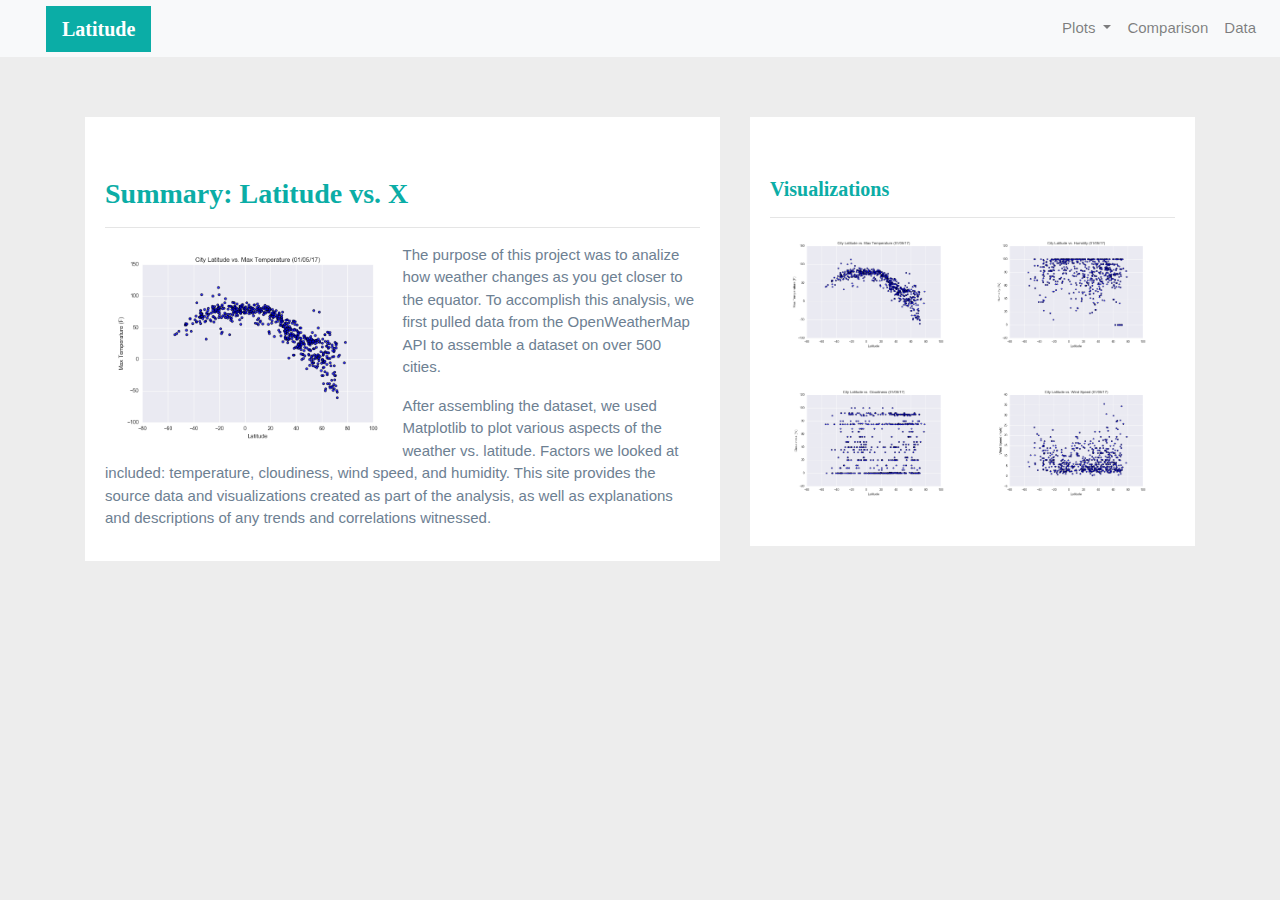
<file: WebVisualizations/index.html>
<!DOCTYPE html>
<html lang="en">

<head>
  <meta charset="UTF-8">
  <meta http-equiv="X-UA-Compatible" content="IE=edge">
  <title>Web Visualizations</title>
  <meta name="viewport" content="width=device-width, initial-scale=1">

  <!-- Bootstrap Link -->
  <link rel="stylesheet" href="https://stackpath.bootstrapcdn.com/bootstrap/4.3.1/css/bootstrap.min.css" integrity="sha384-ggOyR0iXCbMQv3Xipma34MD+dH/1fQ784/j6cY/iJTQUOhcWr7x9JvoRxT2MZw1T" crossorigin="anonymous">
  <!-- <link rel="stylesheet" href="https://maxcdn.bootstrapcdn.com/bootstrap/4.0.0/css/bootstrap.min.css" integrity="sha384-Gn5384xqQ1aoWXA+058RXPxPg6fy4IWvTNh0E263XmFcJlSAwiGgFAW/dAiS6JXm" crossorigin="anonymous"> -->
  <!-- CSS Link -->
  <link rel="stylesheet" type="text/css" href="style.css">

</head>

<body>
  <div class="navigation">
    <nav class="navbar navbar-expand-lg navbar-light bg-light">
      <a class="navbar-brand" style="background-color: #0BADA6;" href="index.html">Latitude</a>
      <button class="navbar-toggler border border-white" type="button" data-toggle="collapse" data-target="navbarDropdown" aria-controls="navbarDropdown" aria-expanded="false" aria-label="Toggle navigation">
        <span class="navbar-toggler-icon"></span>
      </button>
      <div class="collapse navbar-collapse" id="navbarDropdown">
        <ul class="navbar-nav ml-auto">
          <li class="nav-item dropdown">
            <a class="nav-link dropdown-toggle" href="#" id="navbarDropdownMenu" data-toggle="dropdown" aria-haspopup="true" aria-expanded="false"> 
            Plots
            </a>
            <div class="dropdown-menu" aria-labelledby="navbarDropdownMenu">
              <a class="dropdown-item" href="Temp.html">Max Temperature</a>
              <a class="dropdown-item" href="humid.html">Humidity</a>
              <a class="dropdown-item" href="cloud.html">Cloudiness</a>
              <a class="dropdown-item" href="wind.html">Wind Speed</a>
            </div>
          </li>
          <li class="nav-item">
            <a class="nav-link" href="comparison.html">Comparison</a>
          </li>
          <li class="nav-item">
            <a class="nav-link" href="data.html">Data</a>
          </li>
        </ul>
      </div>
    </nav>
  </div>
  <div class="container">
    <div class="row">
      <div class="col-lg-7 col-md-12">
        <div class="jumbotrom">
          <h3 class="title">Summary: Latitude vs. X</h3>
          <hr>
          <img src="Resources/assets/images/Fig1.png" class="visualization rounded float-left" alt="Max Temperature">
          <p>The purpose of this project was to analize how weather changes as you get closer to the equator.  
            To accomplish this analysis, we first pulled data from the OpenWeatherMap API to assemble a dataset on over 500 cities.</p>
          <p>After assembling the dataset, we used Matplotlib to plot various aspects of the weather vs. latitude.  
            Factors we looked at included: temperature, cloudiness, wind speed, and humidity.  
            This site provides the source data and visualizations created as part of the analysis, 
            as well as explanations and descriptions of any trends and correlations witnessed.</p>
        </div>
      </div>
      <div class="col-lg-5 col-md-12">
        <div class="jumbotrom">
          <h5 class="title">Visualizations</h5>
          <hr>

          <div class="container">
            <div class="row" style="padding-bottom: 30px">
              <div class="col 6">
                <a href="Temp.html">
                  <img class="panel" src="Resources/assets/images/Fig1.png" alt="Max Temperature plot">
                </a>
              </div>
              <div class="col 6">
                <a href="humid.html">
                  <img class="panel" src="Resources/assets/images/Fig2.png" alt="Humidity plot">
                </a>
              </div>
            </div>
            
            <div class="row" style="padding-bottom: 30px">
              <div class="col 6">
                <a href="cloud.html">
                  <img class="panel" src="Resources/assets/images/Fig3.png" alt="Cloudiness plot">
                </a>
              </div>
              <div class="col 6">
                <a href="wind.html">
                 <img class="panel" src="Resources/assets/images/Fig4.png" alt="Wind Speed plot">
                </a>
              </div>
            </div>
          </div>
        </div>
      </div>
    </div>
  </div>
  <script src="https://code.jquery.com/jquery-3.3.1.slim.min.js" integrity="sha384-q8i/X+965DzO0rT7abK41JStQIAqVgRVzpbzo5smXKp4YfRvH+8abtTE1Pi6jizo" crossorigin="anonymous"></script>
  <script src="https://cdnjs.cloudflare.com/ajax/libs/popper.js/1.14.7/umd/popper.min.js" integrity="sha384-UO2eT0CpHqdSJQ6hJty5KVphtPhzWj9WO1clHTMGa3JDZwrnQq4sF86dIHNDz0W1" crossorigin="anonymous"></script>
  <script src="https://stackpath.bootstrapcdn.com/bootstrap/4.3.1/js/bootstrap.min.js" integrity="sha384-JjSmVgyd0p3pXB1rRibZUAYoIIy6OrQ6VrjIEaFf/nJGzIxFDsf4x0xIM+B07jRM" crossorigin="anonymous"></script>
  <!-- <script src="https://code.jquery.com/jquery-3.2.1.slim.min.js " integrity="sha384-KJ3o2DKtIkvYIK3UENzmM7KCkRr/rE9/Qpg6aAZGJwFDMVNA/GpGFF93hXpG5KkN " crossorigin="anonymous "></script>
  <script src="https://cdnjs.cloudflare.com/ajax/libs/popper.js/1.12.9/umd/popper.min.js " integrity="sha384-ApNbgh9B+Y1QKtv3Rn7W3mgPxhU9K/ScQsAP7hUibX39j7fakFPskvXusvfa0b4Q " crossorigin="anonymous "></script>
  <script src="https://maxcdn.bootstrapcdn.com/bootstrap/4.0.0/js/bootstrap.min.js " integrity="sha384-JZR6Spejh4U02d8jOt6vLEHfe/JQGiRRSQQxSfFWpi1MquVdAyjUar5+76PVCmYl " crossorigin="anonymous "></script> -->
</body>

</html>
</file>
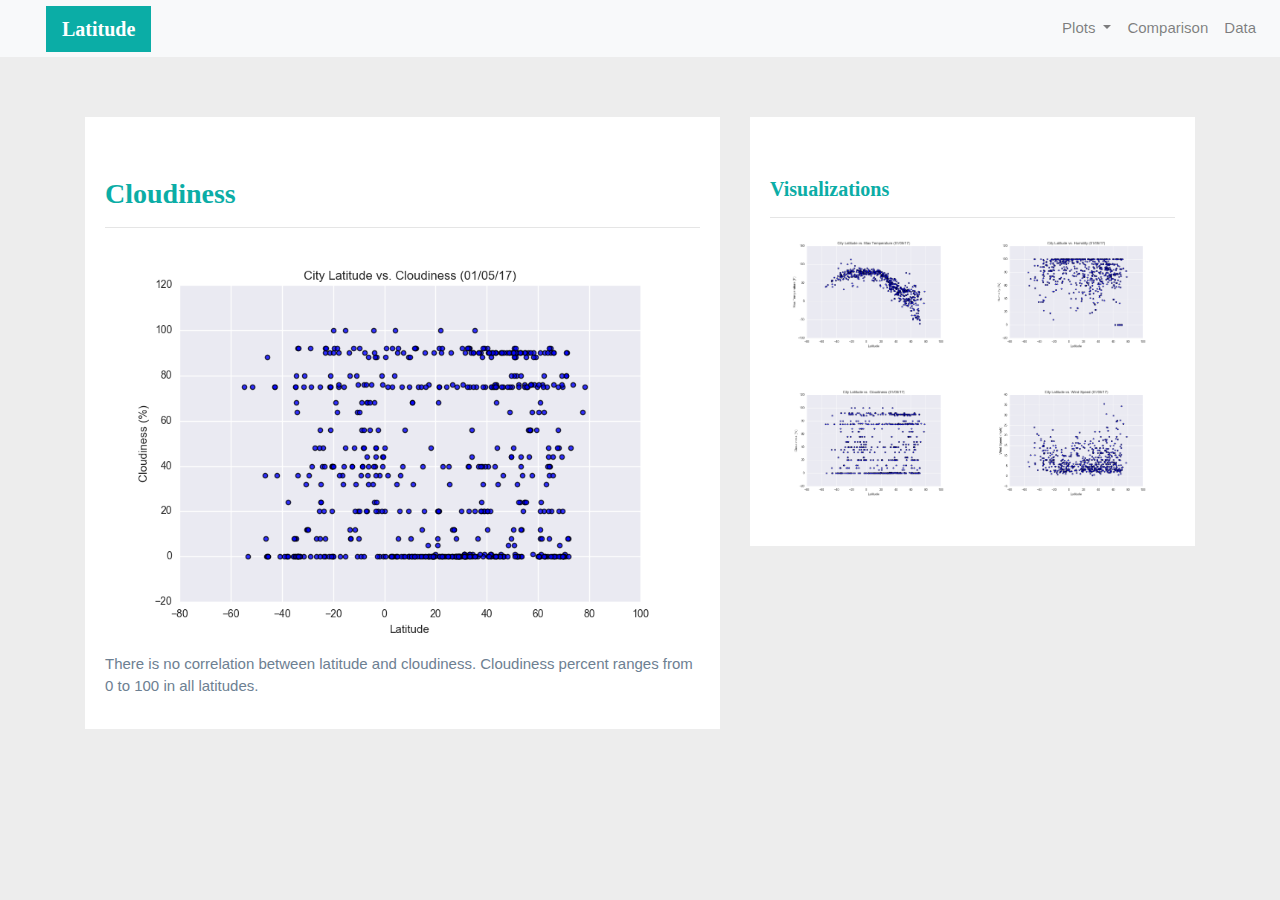
<file: WebVisualizations/cloud.html>
<!DOCTYPE html>
<html lang="en">

<head>
  <meta charset="UTF-8">
  <meta http-equiv="X-UA-Compatible" content="IE=edge">
  <title>Web Visualizations</title>
  <meta name="viewport" content="width=device-width, initial-scale=1">

  <!-- Bootstrap Link -->
  <link rel="stylesheet" href="https://stackpath.bootstrapcdn.com/bootstrap/4.3.1/css/bootstrap.min.css" integrity="sha384-ggOyR0iXCbMQv3Xipma34MD+dH/1fQ784/j6cY/iJTQUOhcWr7x9JvoRxT2MZw1T" crossorigin="anonymous">
  <!-- <link rel="stylesheet" href="https://maxcdn.bootstrapcdn.com/bootstrap/4.0.0/css/bootstrap.min.css" integrity="sha384-Gn5384xqQ1aoWXA+058RXPxPg6fy4IWvTNh0E263XmFcJlSAwiGgFAW/dAiS6JXm" crossorigin="anonymous"> -->
  <!-- CSS Link -->
  <link rel="stylesheet" href="style.css">

</head>

<body>
  <div class="navigation">
    <nav class="navbar navbar-expand-lg navbar-light bg-light">
      <a class="navbar-brand" style="background-color: #0BADA6;" href="index.html">Latitude</a>
      <button class="navbar-toggler border border-white" type="button" data-toggle="collapse" data-target="navbarDropdown" aria-controls="navbarDropdown" aria-expanded="false" aria-label="Toggle navigation">
        <span class="navbar-toggler-icon"></span>
      </button>
      <div class="collapse navbar-collapse" id="navbarDropdown">
        <ul class="navbar-nav ml-auto">
          <li class="nav-item dropdown">
            <a class="nav-link dropdown-toggle" href="#" id="navbarDropdownMenu" data-toggle="dropdown" aria-haspopup="true" aria-expanded="false">
            Plots
            </a>
            <div class="dropdown-menu" aria-labelledby="navbarDropdownMenu">
              <a class="dropdown-item" href="Temp.html">Max Temperature</a>
              <a class="dropdown-item" href="humid.html">Humidity</a>
              <a class="dropdown-item" href="cloud.html">Cloudiness</a>
              <a class="dropdown-item" href="wind.html">Wind Speed</a>
            </div>
          </li>
          <li class="nav-item">
            <a class="nav-link" href="comparison.html">Comparison</a>
          </li>
          <li class="nav-item">
            <a class="nav-link" href="data.html">Data</a>
          </li>
        </ul>
      </div>
    </nav>
  </div>
  <div class="container">
    <div class="row">
      <div class="col-lg-7 col-md-12">
        <div class="jumbotrom">
          <h3 class="title">Cloudiness</h3>
          <hr>
          <img src="Resources/assets/images/Fig3.png" alt="Cloudiness plot">
          <p>There is no correlation between latitude and cloudiness. 
            Cloudiness percent ranges from 0 to 100 in all latitudes.</p>
        </div>
      </div>
      <div class="col-lg-5 col-md-12">
        <div class="jumbotrom">
          <h5 class="title">Visualizations</h5>
          <hr>

          <div class="container">
            <div class="row" style="padding-bottom: 30px">
              <div class="col-6">
                <a href="Temp.html">
                  <img class="panel" src="Resources/assets/images/Fig1.png" alt="Max Temperature plot">
                </a>
              </div>
              <div class="col-6">
                <a href="humid.html">
                  <img class="panel" src="Resources/assets/images/Fig2.png" alt="Humidity plot">
                </a>
              </div>
            </div>
            
            <div class="row" style="padding-bottom: 30px">
              <div class="col-6">
                <a href="cloud.html">
                  <img class="panel" src="Resources/assets/images/Fig3.png" alt="Cloudiness plot">
                </a>
              </div>
              <div class="col-6">
                <a href="wind.html">
                 <img class="panel" src="Resources/assets/images/Fig4.png" alt="Wind Speed plot">
                </a>
              </div>
            </div>
          </div>
        </div>
      </div>
    </div>
  </div>
  <script src="https://code.jquery.com/jquery-3.3.1.slim.min.js" integrity="sha384-q8i/X+965DzO0rT7abK41JStQIAqVgRVzpbzo5smXKp4YfRvH+8abtTE1Pi6jizo" crossorigin="anonymous"></script>
  <script src="https://cdnjs.cloudflare.com/ajax/libs/popper.js/1.14.7/umd/popper.min.js" integrity="sha384-UO2eT0CpHqdSJQ6hJty5KVphtPhzWj9WO1clHTMGa3JDZwrnQq4sF86dIHNDz0W1" crossorigin="anonymous"></script>
  <script src="https://stackpath.bootstrapcdn.com/bootstrap/4.3.1/js/bootstrap.min.js" integrity="sha384-JjSmVgyd0p3pXB1rRibZUAYoIIy6OrQ6VrjIEaFf/nJGzIxFDsf4x0xIM+B07jRM" crossorigin="anonymous"></script>
  <!-- <script src="https://code.jquery.com/jquery-3.2.1.slim.min.js " integrity="sha384-KJ3o2DKtIkvYIK3UENzmM7KCkRr/rE9/Qpg6aAZGJwFDMVNA/GpGFF93hXpG5KkN " crossorigin="anonymous "></script>
  <script src="https://cdnjs.cloudflare.com/ajax/libs/popper.js/1.12.9/umd/popper.min.js " integrity="sha384-ApNbgh9B+Y1QKtv3Rn7W3mgPxhU9K/ScQsAP7hUibX39j7fakFPskvXusvfa0b4Q " crossorigin="anonymous "></script>
  <script src="https://maxcdn.bootstrapcdn.com/bootstrap/4.0.0/js/bootstrap.min.js " integrity="sha384-JZR6Spejh4U02d8jOt6vLEHfe/JQGiRRSQQxSfFWpi1MquVdAyjUar5+76PVCmYl " crossorigin="anonymous "></script> -->
</body>

</html>
</file>
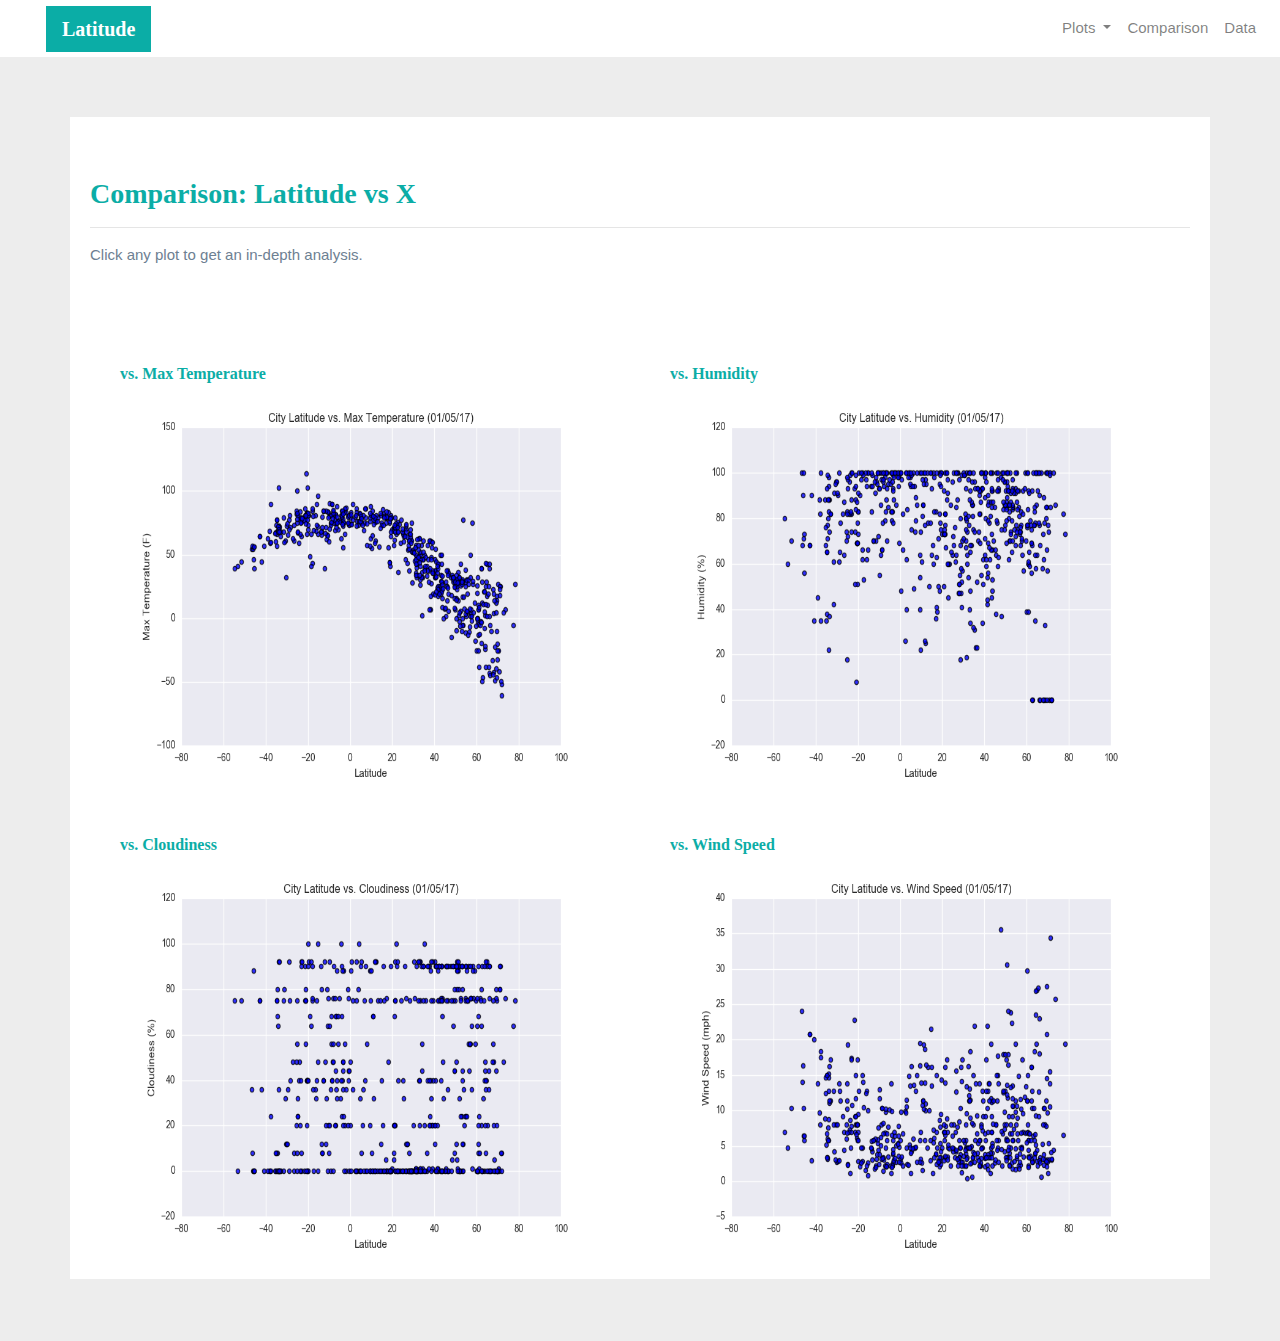
<file: WebVisualizations/comparison.html>
<!DOCTYPE html>
<html lang="en">

<head>
  <meta charset="UTF-8">
  <meta http-equiv="X-UA-Compatible" content="IE=edge">
  <title>Web Visualizations</title>
  <meta name="viewport" content="width=device-width, initial-scale=1">

  <!-- Bootstrap Link -->
  <link rel="stylesheet" href="https://stackpath.bootstrapcdn.com/bootstrap/4.3.1/css/bootstrap.min.css" integrity="sha384-ggOyR0iXCbMQv3Xipma34MD+dH/1fQ784/j6cY/iJTQUOhcWr7x9JvoRxT2MZw1T" crossorigin="anonymous">
  <!-- <link rel="stylesheet" href="https://maxcdn.bootstrapcdn.com/bootstrap/4.0.0/css/bootstrap.min.css" integrity="sha384-Gn5384xqQ1aoWXA+058RXPxPg6fy4IWvTNh0E263XmFcJlSAwiGgFAW/dAiS6JXm" crossorigin="anonymous"> -->
  <!-- CSS Link -->
  <link rel="stylesheet" type="text/css" href="style.css">

</head>

<body>
  <div class="navigation">
    <nav class="navbar navbar-expand-lg navbar-light">
      <a class="navbar-brand" style="background-color: #0BADA6;" href="index.html">Latitude</a>
      <button class="navbar-toggler border border-white" type="button" data-toggle="collapse" data-target="navbarDropdown" aria-controls="navbarDropdown" aria-expanded="false" aria-label="Toggle navigation">
        <span class="navbar-toggler-icon"></span>
      </button>
      <div class="collapse navbar-collapse" id="navbarDropdown">
        <ul class="navbar-nav ml-auto">
          <li class="nav-item dropdown">
            <a class="nav-link dropdown-toggle" href="#" id="navbarDropdownMenu" data-toggle="dropdown" aria-haspopup="true" aria-expanded="false"> 
            Plots
            </a>
            <div class="dropdown-menu" aria-labelledby="navbarDropdown">
              <a class="dropdown-item" href="Temp.html">Max Temperature</a>
              <a class="dropdown-item" href="humid.html">Humidity</a>
              <a class="dropdown-item" href="cloud.html">Cloudiness</a>
              <a class="dropdown-item" href="wind.html">Wind Speed</a>
            </div>
          </li>
          <li class="nav-item">
            <a class="nav-link" href="comparison.html">Comparison</a>
          </li>
          <li class="nav-item">
            <a class="nav-link" href="data.html">Data</a>
          </li>
        </ul>
      </div>
    </nav>
  </div>

  <div class="container">
    <div class="row">
      <div>
        <div class="jumbotrom">
          <h3 class="title">Comparison: Latitude vs X</h3>
          <hr>
          <p>Click any plot to get an in-depth analysis.</p>
          <div class="container" style="padding-bottom: 40px;">
            <div class="row">
              <div class="col-lg-6" style="padding: 30px;">
                <div class="title">vs. Max Temperature</div>
                <a href="Temp.html">
                  <img class="panel" src="Resources/assets/images/Fig1.png" alt="Max Temperature plot">
                </a>
              </div>
              <div class="col-lg-6" style="padding: 30px;">
                <div class="title">vs. Humidity</div>
                <a href="humid.html">
                  <img class="panel" src="Resources/assets/images/Fig2.png" alt="Humidity plot">
                </a>
              </div>
            </div>

            <div class="row">
              <div class="col-lg-6" style="padding: 30px;">
                <div class="title">vs. Cloudiness</div>
                <a href="cloud.html">
                  <img class="panel" src="Resources/assets/images/Fig3.png" alt="Cloudiness plot">
                </a>
              </div>
              <div class="col-lg-6" style="padding: 30px;">
                <div class="title">vs. Wind Speed</div>
                <a href="wind.html">
                  <img class="panel" src="Resources/assets/images/Fig4.png" alt="Wind Speed plot">
                </a>
              </div>
            </div>
          </div>
        </div>
      </div>
    </div>
  </div>

  <script src="https://code.jquery.com/jquery-3.3.1.slim.min.js" integrity="sha384-q8i/X+965DzO0rT7abK41JStQIAqVgRVzpbzo5smXKp4YfRvH+8abtTE1Pi6jizo" crossorigin="anonymous"></script>
  <script src="https://cdnjs.cloudflare.com/ajax/libs/popper.js/1.14.7/umd/popper.min.js" integrity="sha384-UO2eT0CpHqdSJQ6hJty5KVphtPhzWj9WO1clHTMGa3JDZwrnQq4sF86dIHNDz0W1" crossorigin="anonymous"></script>
  <script src="https://stackpath.bootstrapcdn.com/bootstrap/4.3.1/js/bootstrap.min.js" integrity="sha384-JjSmVgyd0p3pXB1rRibZUAYoIIy6OrQ6VrjIEaFf/nJGzIxFDsf4x0xIM+B07jRM" crossorigin="anonymous"></script>

</body>

</html>
</file>
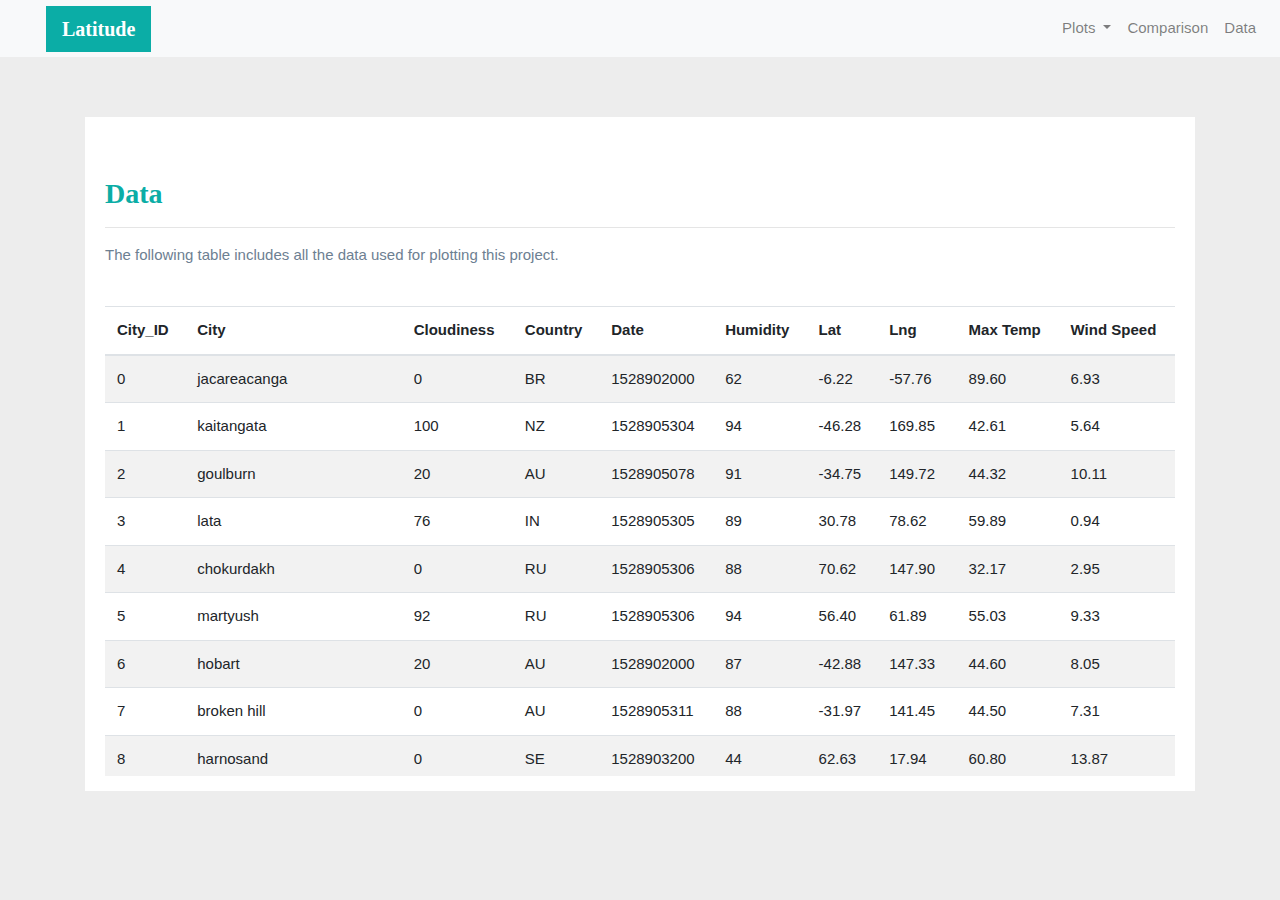
<file: WebVisualizations/data.html>
<!DOCTYPE html>
<html lang="en">

<head>
  <meta charset="UTF-8">
  <meta http-equiv="X-UA-Compatible" content="IE=edge">
  <title>Web Visualizations</title>
  <meta name="viewport" content="width=device-width, initial-scale=1">

  <!-- Bootstrap Link -->
  <link rel="stylesheet" href="https://stackpath.bootstrapcdn.com/bootstrap/4.3.1/css/bootstrap.min.css" integrity="sha384-ggOyR0iXCbMQv3Xipma34MD+dH/1fQ784/j6cY/iJTQUOhcWr7x9JvoRxT2MZw1T" crossorigin="anonymous">
  <!-- <link rel="stylesheet" href="https://maxcdn.bootstrapcdn.com/bootstrap/4.0.0/css/bootstrap.min.css" integrity="sha384-Gn5384xqQ1aoWXA+058RXPxPg6fy4IWvTNh0E263XmFcJlSAwiGgFAW/dAiS6JXm" crossorigin="anonymous"> -->
  <!-- CSS Link -->
  <link rel="stylesheet" href="style.css">

</head>

<body>
  <div class="navigation">
    <nav class="navbar navbar-expand-lg navbar-light bg-light">
      <a class="navbar-brand" style="background-color: #0BADA6;" href="index.html">Latitude</a>
      <button class="navbar-toggler border border-white" type="button" data-toggle="collapse" data-target="navbarDropdown" aria-controls="navbarDropdown" aria-expanded="false" aria-label="Toggle navigation">
        <span class="navbar-toggler-icon"></span>
      </button>
      <div class="collapse navbar-collapse" id="navbarDropdown">
        <ul class="navbar-nav ml-auto">
          <li class="nav-item dropdown">
            <a class="nav-link dropdown-toggle" href="#" id="navbarDropdownMenu" role="button" data-toggle="dropdown" aria-haspopup="true" aria-expanded="false">
            Plots
            </a>
            <div class="dropdown-menu" aria-labelledby="navbarDropdownMenu">
              <a class="dropdown-item" href="Temp.html">Max Temperature</a>
              <a class="dropdown-item" href="humid.html">Humidity</a>
              <a class="dropdown-item" href="cloud.html">Cloudiness</a>
              <a class="dropdown-item" href="wind.html">Wind Speed</a>
            </div>
          </li>
          <li class="nav-item">
            <a class="nav-link" href="comparison.html">Comparison</a>
          </li>
          <li class="nav-item">
            <a class="nav-link" href="data.html">Data</a>
          </li>
        </ul>
      </div>
    </nav>
  </div>

  <div class="container">
    <div class="jumbotrom">
      <h3 class="title">Data</h3>
      <hr>
      <p>The following table includes all the data used for plotting this project.</p>
      <br>
      <div class="table-responsive" style="overflow-x: auto; overflow-y: auto; max-height: 470px; max-width: auto;">
        <table class="table table-striped">

<!-- <table border="1" class="dataframe"> -->
  <thead>
    <tr style="text-align: left;">
      <th>City_ID</th>
      <th>City</th>
      <th>Cloudiness</th>
      <th>Country</th>
      <th>Date</th>
      <th>Humidity</th>
      <th>Lat</th>
      <th>Lng</th>
      <th>Max Temp</th>
      <th>Wind Speed</th>
    </tr>
  </thead>
  <tbody>
    <tr>
      <td>0</td>
      <td>jacareacanga</td>
      <td>0</td>
      <td>BR</td>
      <td>1528902000</td>
      <td>62</td>
      <td>-6.22</td>
      <td>-57.76</td>
      <td>89.60</td>
      <td>6.93</td>
    </tr>
    <tr>
      <td>1</td>
      <td>kaitangata</td>
      <td>100</td>
      <td>NZ</td>
      <td>1528905304</td>
      <td>94</td>
      <td>-46.28</td>
      <td>169.85</td>
      <td>42.61</td>
      <td>5.64</td>
    </tr>
    <tr>
      <td>2</td>
      <td>goulburn</td>
      <td>20</td>
      <td>AU</td>
      <td>1528905078</td>
      <td>91</td>
      <td>-34.75</td>
      <td>149.72</td>
      <td>44.32</td>
      <td>10.11</td>
    </tr>
    <tr>
      <td>3</td>
      <td>lata</td>
      <td>76</td>
      <td>IN</td>
      <td>1528905305</td>
      <td>89</td>
      <td>30.78</td>
      <td>78.62</td>
      <td>59.89</td>
      <td>0.94</td>
    </tr>
    <tr>
      <td>4</td>
      <td>chokurdakh</td>
      <td>0</td>
      <td>RU</td>
      <td>1528905306</td>
      <td>88</td>
      <td>70.62</td>
      <td>147.90</td>
      <td>32.17</td>
      <td>2.95</td>
    </tr>
    <tr>
      <td>5</td>
      <td>martyush</td>
      <td>92</td>
      <td>RU</td>
      <td>1528905306</td>
      <td>94</td>
      <td>56.40</td>
      <td>61.89</td>
      <td>55.03</td>
      <td>9.33</td>
    </tr>
    <tr>
      <td>6</td>
      <td>hobart</td>
      <td>20</td>
      <td>AU</td>
      <td>1528902000</td>
      <td>87</td>
      <td>-42.88</td>
      <td>147.33</td>
      <td>44.60</td>
      <td>8.05</td>
    </tr>
    <tr>
      <td>7</td>
      <td>broken hill</td>
      <td>0</td>
      <td>AU</td>
      <td>1528905311</td>
      <td>88</td>
      <td>-31.97</td>
      <td>141.45</td>
      <td>44.50</td>
      <td>7.31</td>
    </tr>
    <tr>
      <td>8</td>
      <td>harnosand</td>
      <td>0</td>
      <td>SE</td>
      <td>1528903200</td>
      <td>44</td>
      <td>62.63</td>
      <td>17.94</td>
      <td>60.80</td>
      <td>13.87</td>
    </tr>
    <tr>
      <td>9</td>
      <td>tuatapere</td>
      <td>0</td>
      <td>NZ</td>
      <td>1528905312</td>
      <td>100</td>
      <td>-46.13</td>
      <td>167.69</td>
      <td>38.92</td>
      <td>3.40</td>
    </tr>
    <tr>
      <td>10</td>
      <td>puerto ayora</td>
      <td>90</td>
      <td>EC</td>
      <td>1528902000</td>
      <td>69</td>
      <td>-0.74</td>
      <td>-90.35</td>
      <td>77.00</td>
      <td>13.87</td>
    </tr>
    <tr>
      <td>11</td>
      <td>havre-saint-pierre</td>
      <td>75</td>
      <td>CA</td>
      <td>1528902000</td>
      <td>58</td>
      <td>50.23</td>
      <td>-63.60</td>
      <td>53.60</td>
      <td>19.46</td>
    </tr>
    <tr>
      <td>12</td>
      <td>punta arenas</td>
      <td>0</td>
      <td>CL</td>
      <td>1528902000</td>
      <td>100</td>
      <td>-53.16</td>
      <td>-70.91</td>
      <td>35.60</td>
      <td>9.17</td>
    </tr>
    <tr>
      <td>13</td>
      <td>tasiilaq</td>
      <td>75</td>
      <td>GL</td>
      <td>1528901400</td>
      <td>60</td>
      <td>65.61</td>
      <td>-37.64</td>
      <td>39.20</td>
      <td>2.24</td>
    </tr>
    <tr>
      <td>14</td>
      <td>chapais</td>
      <td>40</td>
      <td>CA</td>
      <td>1528902000</td>
      <td>38</td>
      <td>49.78</td>
      <td>-74.86</td>
      <td>59.00</td>
      <td>10.29</td>
    </tr>
    <tr>
      <td>15</td>
      <td>avarua</td>
      <td>40</td>
      <td>CK</td>
      <td>1528902000</td>
      <td>56</td>
      <td>-21.21</td>
      <td>-159.78</td>
      <td>73.40</td>
      <td>10.29</td>
    </tr>
    <tr>
      <td>16</td>
      <td>hofn</td>
      <td>75</td>
      <td>IS</td>
      <td>1528902000</td>
      <td>87</td>
      <td>64.25</td>
      <td>-15.21</td>
      <td>51.80</td>
      <td>8.05</td>
    </tr>
    <tr>
      <td>17</td>
      <td>yukamenskoye</td>
      <td>92</td>
      <td>RU</td>
      <td>1528905315</td>
      <td>98</td>
      <td>57.89</td>
      <td>52.24</td>
      <td>56.65</td>
      <td>10.22</td>
    </tr>
    <tr>
      <td>18</td>
      <td>khandbari</td>
      <td>80</td>
      <td>NP</td>
      <td>1528905315</td>
      <td>67</td>
      <td>27.38</td>
      <td>87.21</td>
      <td>44.59</td>
      <td>1.39</td>
    </tr>
    <tr>
      <td>19</td>
      <td>bethel</td>
      <td>1</td>
      <td>US</td>
      <td>1528901580</td>
      <td>93</td>
      <td>60.79</td>
      <td>-161.76</td>
      <td>44.60</td>
      <td>8.05</td>
    </tr>
    <tr>
      <td>20</td>
      <td>ushuaia</td>
      <td>75</td>
      <td>AR</td>
      <td>1528902000</td>
      <td>64</td>
      <td>-54.81</td>
      <td>-68.31</td>
      <td>41.00</td>
      <td>3.36</td>
    </tr>
    <tr>
      <td>21</td>
      <td>east london</td>
      <td>0</td>
      <td>ZA</td>
      <td>1528902000</td>
      <td>37</td>
      <td>-33.02</td>
      <td>27.91</td>
      <td>69.80</td>
      <td>5.82</td>
    </tr>
    <tr>
      <td>22</td>
      <td>bluff</td>
      <td>76</td>
      <td>AU</td>
      <td>1528905321</td>
      <td>76</td>
      <td>-23.58</td>
      <td>149.07</td>
      <td>61.96</td>
      <td>4.74</td>
    </tr>
    <tr>
      <td>23</td>
      <td>mount isa</td>
      <td>75</td>
      <td>AU</td>
      <td>1528902000</td>
      <td>100</td>
      <td>-20.73</td>
      <td>139.49</td>
      <td>64.40</td>
      <td>3.29</td>
    </tr>
    <tr>
      <td>24</td>
      <td>pevek</td>
      <td>0</td>
      <td>RU</td>
      <td>1528905321</td>
      <td>71</td>
      <td>69.70</td>
      <td>170.27</td>
      <td>36.94</td>
      <td>6.98</td>
    </tr>
    <tr>
      <td>25</td>
      <td>gao</td>
      <td>24</td>
      <td>ML</td>
      <td>1528905321</td>
      <td>16</td>
      <td>16.28</td>
      <td>-0.04</td>
      <td>110.02</td>
      <td>4.97</td>
    </tr>
    <tr>
      <td>26</td>
      <td>cabo san lucas</td>
      <td>75</td>
      <td>MX</td>
      <td>1528901160</td>
      <td>74</td>
      <td>22.89</td>
      <td>-109.91</td>
      <td>84.20</td>
      <td>10.29</td>
    </tr>
    <tr>
      <td>27</td>
      <td>sao filipe</td>
      <td>0</td>
      <td>CV</td>
      <td>1528905323</td>
      <td>88</td>
      <td>14.90</td>
      <td>-24.50</td>
      <td>75.73</td>
      <td>13.02</td>
    </tr>
    <tr>
      <td>28</td>
      <td>tiksi</td>
      <td>44</td>
      <td>RU</td>
      <td>1528905298</td>
      <td>58</td>
      <td>71.64</td>
      <td>128.87</td>
      <td>57.73</td>
      <td>10.11</td>
    </tr>
    <tr>
      <td>29</td>
      <td>busselton</td>
      <td>92</td>
      <td>AU</td>
      <td>1528905323</td>
      <td>100</td>
      <td>-33.64</td>
      <td>115.35</td>
      <td>60.43</td>
      <td>10.56</td>
    </tr>
    <tr>
      <td>30</td>
      <td>alofi</td>
      <td>76</td>
      <td>NU</td>
      <td>1528902000</td>
      <td>88</td>
      <td>-19.06</td>
      <td>-169.92</td>
      <td>71.60</td>
      <td>3.36</td>
    </tr>
    <tr>
      <td>31</td>
      <td>ola</td>
      <td>75</td>
      <td>RU</td>
      <td>1528902000</td>
      <td>100</td>
      <td>59.58</td>
      <td>151.30</td>
      <td>42.80</td>
      <td>7.76</td>
    </tr>
    <tr>
      <td>32</td>
      <td>atar</td>
      <td>20</td>
      <td>MR</td>
      <td>1528902000</td>
      <td>19</td>
      <td>20.52</td>
      <td>-13.05</td>
      <td>91.40</td>
      <td>9.17</td>
    </tr>
    <tr>
      <td>33</td>
      <td>rikitea</td>
      <td>0</td>
      <td>PF</td>
      <td>1528905325</td>
      <td>100</td>
      <td>-23.12</td>
      <td>-134.97</td>
      <td>73.57</td>
      <td>8.66</td>
    </tr>
    <tr>
      <td>34</td>
      <td>hermanus</td>
      <td>0</td>
      <td>ZA</td>
      <td>1528905325</td>
      <td>24</td>
      <td>-34.42</td>
      <td>19.24</td>
      <td>77.17</td>
      <td>8.66</td>
    </tr>
    <tr>
      <td>35</td>
      <td>ponta delgada</td>
      <td>75</td>
      <td>PT</td>
      <td>1528903800</td>
      <td>88</td>
      <td>37.73</td>
      <td>-25.67</td>
      <td>71.60</td>
      <td>12.75</td>
    </tr>
    <tr>
      <td>36</td>
      <td>bambari</td>
      <td>24</td>
      <td>CF</td>
      <td>1528905326</td>
      <td>84</td>
      <td>5.77</td>
      <td>20.68</td>
      <td>81.85</td>
      <td>7.65</td>
    </tr>
    <tr>
      <td>37</td>
      <td>cap malheureux</td>
      <td>75</td>
      <td>MU</td>
      <td>1528902000</td>
      <td>69</td>
      <td>-19.98</td>
      <td>57.61</td>
      <td>75.20</td>
      <td>14.99</td>
    </tr>
    <tr>
      <td>38</td>
      <td>puerto escondido</td>
      <td>75</td>
      <td>MX</td>
      <td>1528901100</td>
      <td>65</td>
      <td>15.86</td>
      <td>-97.07</td>
      <td>80.60</td>
      <td>3.36</td>
    </tr>
    <tr>
      <td>39</td>
      <td>qaanaaq</td>
      <td>32</td>
      <td>GL</td>
      <td>1528905330</td>
      <td>100</td>
      <td>77.48</td>
      <td>-69.36</td>
      <td>31.45</td>
      <td>6.31</td>
    </tr>
    <tr>
      <td>40</td>
      <td>new norfolk</td>
      <td>20</td>
      <td>AU</td>
      <td>1528902000</td>
      <td>87</td>
      <td>-42.78</td>
      <td>147.06</td>
      <td>44.60</td>
      <td>8.05</td>
    </tr>
    <tr>
      <td>41</td>
      <td>najran</td>
      <td>40</td>
      <td>SA</td>
      <td>1528902000</td>
      <td>13</td>
      <td>17.54</td>
      <td>44.22</td>
      <td>98.60</td>
      <td>11.41</td>
    </tr>
    <tr>
      <td>42</td>
      <td>isla mujeres</td>
      <td>90</td>
      <td>MX</td>
      <td>1528904340</td>
      <td>100</td>
      <td>21.23</td>
      <td>-86.73</td>
      <td>75.20</td>
      <td>16.11</td>
    </tr>
    <tr>
      <td>43</td>
      <td>mar del plata</td>
      <td>0</td>
      <td>AR</td>
      <td>1528905297</td>
      <td>100</td>
      <td>-46.43</td>
      <td>-67.52</td>
      <td>32.53</td>
      <td>7.31</td>
    </tr>
    <tr>
      <td>44</td>
      <td>provideniya</td>
      <td>0</td>
      <td>RU</td>
      <td>1528905332</td>
      <td>91</td>
      <td>64.42</td>
      <td>-173.23</td>
      <td>40.63</td>
      <td>10.78</td>
    </tr>
    <tr>
      <td>45</td>
      <td>jamestown</td>
      <td>12</td>
      <td>AU</td>
      <td>1528905333</td>
      <td>88</td>
      <td>-33.21</td>
      <td>138.60</td>
      <td>43.15</td>
      <td>10.89</td>
    </tr>
    <tr>
      <td>46</td>
      <td>medicine hat</td>
      <td>20</td>
      <td>CA</td>
      <td>1528902000</td>
      <td>34</td>
      <td>50.04</td>
      <td>-110.68</td>
      <td>66.20</td>
      <td>14.99</td>
    </tr>
    <tr>
      <td>47</td>
      <td>katsuura</td>
      <td>8</td>
      <td>JP</td>
      <td>1528905334</td>
      <td>88</td>
      <td>33.93</td>
      <td>134.50</td>
      <td>62.05</td>
      <td>7.54</td>
    </tr>
    <tr>
      <td>48</td>
      <td>aklavik</td>
      <td>20</td>
      <td>CA</td>
      <td>1528902000</td>
      <td>53</td>
      <td>68.22</td>
      <td>-135.01</td>
      <td>51.80</td>
      <td>11.41</td>
    </tr>
    <tr>
      <td>49</td>
      <td>tuktoyaktuk</td>
      <td>20</td>
      <td>CA</td>
      <td>1528902000</td>
      <td>61</td>
      <td>69.44</td>
      <td>-133.03</td>
      <td>46.40</td>
      <td>6.93</td>
    </tr>
    <tr>
      <td>50</td>
      <td>kapaa</td>
      <td>90</td>
      <td>US</td>
      <td>1528901760</td>
      <td>88</td>
      <td>22.08</td>
      <td>-159.32</td>
      <td>75.20</td>
      <td>14.99</td>
    </tr>
    <tr>
      <td>51</td>
      <td>mildura</td>
      <td>0</td>
      <td>AU</td>
      <td>1528905300</td>
      <td>92</td>
      <td>-34.18</td>
      <td>142.16</td>
      <td>45.67</td>
      <td>9.66</td>
    </tr>
    <tr>
      <td>52</td>
      <td>souillac</td>
      <td>75</td>
      <td>FR</td>
      <td>1528903800</td>
      <td>49</td>
      <td>45.60</td>
      <td>-0.60</td>
      <td>73.40</td>
      <td>10.29</td>
    </tr>
    <tr>
      <td>53</td>
      <td>lorengau</td>
      <td>100</td>
      <td>PG</td>
      <td>1528905336</td>
      <td>100</td>
      <td>-2.02</td>
      <td>147.27</td>
      <td>80.59</td>
      <td>3.85</td>
    </tr>
    <tr>
      <td>54</td>
      <td>praia</td>
      <td>20</td>
      <td>BR</td>
      <td>1528902000</td>
      <td>47</td>
      <td>-20.25</td>
      <td>-43.81</td>
      <td>82.40</td>
      <td>3.36</td>
    </tr>
    <tr>
      <td>55</td>
      <td>port alfred</td>
      <td>0</td>
      <td>ZA</td>
      <td>1528905338</td>
      <td>50</td>
      <td>-33.59</td>
      <td>26.89</td>
      <td>76.54</td>
      <td>7.20</td>
    </tr>
    <tr>
      <td>56</td>
      <td>barranca</td>
      <td>0</td>
      <td>PE</td>
      <td>1528905339</td>
      <td>98</td>
      <td>-10.75</td>
      <td>-77.76</td>
      <td>61.87</td>
      <td>9.89</td>
    </tr>
    <tr>
      <td>57</td>
      <td>nome</td>
      <td>40</td>
      <td>US</td>
      <td>1528902900</td>
      <td>70</td>
      <td>30.04</td>
      <td>-94.42</td>
      <td>87.80</td>
      <td>3.36</td>
    </tr>
    <tr>
      <td>58</td>
      <td>matay</td>
      <td>0</td>
      <td>EG</td>
      <td>1528905339</td>
      <td>23</td>
      <td>28.42</td>
      <td>30.79</td>
      <td>97.69</td>
      <td>6.98</td>
    </tr>
    <tr>
      <td>59</td>
      <td>saskylakh</td>
      <td>48</td>
      <td>RU</td>
      <td>1528905339</td>
      <td>55</td>
      <td>71.97</td>
      <td>114.09</td>
      <td>59.53</td>
      <td>5.86</td>
    </tr>
    <tr>
      <td>60</td>
      <td>itarema</td>
      <td>0</td>
      <td>BR</td>
      <td>1528905340</td>
      <td>61</td>
      <td>-2.92</td>
      <td>-39.92</td>
      <td>88.33</td>
      <td>12.57</td>
    </tr>
    <tr>
      <td>61</td>
      <td>butaritari</td>
      <td>56</td>
      <td>KI</td>
      <td>1528905340</td>
      <td>100</td>
      <td>3.07</td>
      <td>172.79</td>
      <td>81.13</td>
      <td>7.31</td>
    </tr>
    <tr>
      <td>62</td>
      <td>peniche</td>
      <td>20</td>
      <td>PT</td>
      <td>1528903800</td>
      <td>64</td>
      <td>39.36</td>
      <td>-9.38</td>
      <td>75.20</td>
      <td>12.75</td>
    </tr>
    <tr>
      <td>63</td>
      <td>beloha</td>
      <td>0</td>
      <td>MG</td>
      <td>1528905340</td>
      <td>57</td>
      <td>-25.17</td>
      <td>45.06</td>
      <td>71.95</td>
      <td>16.37</td>
    </tr>
    <tr>
      <td>64</td>
      <td>anadyr</td>
      <td>0</td>
      <td>RU</td>
      <td>1528902000</td>
      <td>57</td>
      <td>64.73</td>
      <td>177.51</td>
      <td>48.20</td>
      <td>4.47</td>
    </tr>
    <tr>
      <td>65</td>
      <td>luderitz</td>
      <td>12</td>
      <td>NaN</td>
      <td>1528905342</td>
      <td>64</td>
      <td>-26.65</td>
      <td>15.16</td>
      <td>64.03</td>
      <td>17.38</td>
    </tr>
    <tr>
      <td>66</td>
      <td>rochester</td>
      <td>1</td>
      <td>US</td>
      <td>1528902960</td>
      <td>37</td>
      <td>44.02</td>
      <td>-92.46</td>
      <td>73.40</td>
      <td>6.93</td>
    </tr>
    <tr>
      <td>67</td>
      <td>bosaso</td>
      <td>0</td>
      <td>SO</td>
      <td>1528905347</td>
      <td>86</td>
      <td>11.28</td>
      <td>49.18</td>
      <td>89.77</td>
      <td>3.96</td>
    </tr>
    <tr>
      <td>68</td>
      <td>faanui</td>
      <td>0</td>
      <td>PF</td>
      <td>1528905347</td>
      <td>100</td>
      <td>-16.48</td>
      <td>-151.75</td>
      <td>79.96</td>
      <td>11.79</td>
    </tr>
    <tr>
      <td>69</td>
      <td>grindavik</td>
      <td>75</td>
      <td>IS</td>
      <td>1528902000</td>
      <td>70</td>
      <td>63.84</td>
      <td>-22.43</td>
      <td>48.20</td>
      <td>5.82</td>
    </tr>
    <tr>
      <td>70</td>
      <td>margate</td>
      <td>20</td>
      <td>AU</td>
      <td>1528902000</td>
      <td>87</td>
      <td>-43.03</td>
      <td>147.26</td>
      <td>44.60</td>
      <td>8.05</td>
    </tr>
    <tr>
      <td>71</td>
      <td>marsh harbour</td>
      <td>88</td>
      <td>BS</td>
      <td>1528905349</td>
      <td>95</td>
      <td>26.54</td>
      <td>-77.06</td>
      <td>82.39</td>
      <td>10.00</td>
    </tr>
    <tr>
      <td>72</td>
      <td>comodoro rivadavia</td>
      <td>40</td>
      <td>AR</td>
      <td>1528902000</td>
      <td>60</td>
      <td>-45.87</td>
      <td>-67.48</td>
      <td>42.80</td>
      <td>9.17</td>
    </tr>
    <tr>
      <td>73</td>
      <td>upernavik</td>
      <td>92</td>
      <td>GL</td>
      <td>1528905350</td>
      <td>100</td>
      <td>72.79</td>
      <td>-56.15</td>
      <td>29.29</td>
      <td>3.74</td>
    </tr>
    <tr>
      <td>74</td>
      <td>uige</td>
      <td>0</td>
      <td>AO</td>
      <td>1528905350</td>
      <td>29</td>
      <td>-7.61</td>
      <td>15.06</td>
      <td>86.80</td>
      <td>3.18</td>
    </tr>
    <tr>
      <td>75</td>
      <td>bredasdorp</td>
      <td>0</td>
      <td>ZA</td>
      <td>1528902000</td>
      <td>23</td>
      <td>-34.53</td>
      <td>20.04</td>
      <td>82.40</td>
      <td>5.82</td>
    </tr>
    <tr>
      <td>76</td>
      <td>bodden town</td>
      <td>40</td>
      <td>KY</td>
      <td>1528902000</td>
      <td>78</td>
      <td>19.28</td>
      <td>-81.25</td>
      <td>80.60</td>
      <td>16.11</td>
    </tr>
    <tr>
      <td>77</td>
      <td>guerrero negro</td>
      <td>44</td>
      <td>MX</td>
      <td>1528905350</td>
      <td>88</td>
      <td>27.97</td>
      <td>-114.04</td>
      <td>63.85</td>
      <td>3.74</td>
    </tr>
    <tr>
      <td>78</td>
      <td>bilma</td>
      <td>0</td>
      <td>NE</td>
      <td>1528905351</td>
      <td>12</td>
      <td>18.69</td>
      <td>12.92</td>
      <td>110.47</td>
      <td>4.63</td>
    </tr>
    <tr>
      <td>79</td>
      <td>carnarvon</td>
      <td>0</td>
      <td>ZA</td>
      <td>1528905351</td>
      <td>30</td>
      <td>-30.97</td>
      <td>22.13</td>
      <td>60.43</td>
      <td>14.25</td>
    </tr>
    <tr>
      <td>80</td>
      <td>ponta do sol</td>
      <td>12</td>
      <td>BR</td>
      <td>1528905352</td>
      <td>72</td>
      <td>-20.63</td>
      <td>-46.00</td>
      <td>78.25</td>
      <td>3.96</td>
    </tr>
    <tr>
      <td>81</td>
      <td>vila franca do campo</td>
      <td>75</td>
      <td>PT</td>
      <td>1528903800</td>
      <td>88</td>
      <td>37.72</td>
      <td>-25.43</td>
      <td>71.60</td>
      <td>12.75</td>
    </tr>
    <tr>
      <td>82</td>
      <td>puerto del rosario</td>
      <td>20</td>
      <td>ES</td>
      <td>1528903800</td>
      <td>60</td>
      <td>28.50</td>
      <td>-13.86</td>
      <td>73.40</td>
      <td>17.22</td>
    </tr>
    <tr>
      <td>83</td>
      <td>sitka</td>
      <td>20</td>
      <td>US</td>
      <td>1528905353</td>
      <td>92</td>
      <td>37.17</td>
      <td>-99.65</td>
      <td>74.02</td>
      <td>5.97</td>
    </tr>
    <tr>
      <td>84</td>
      <td>camacha</td>
      <td>75</td>
      <td>PT</td>
      <td>1528903800</td>
      <td>72</td>
      <td>33.08</td>
      <td>-16.33</td>
      <td>68.00</td>
      <td>16.11</td>
    </tr>
    <tr>
      <td>85</td>
      <td>saint-philippe</td>
      <td>1</td>
      <td>CA</td>
      <td>1528902900</td>
      <td>54</td>
      <td>45.36</td>
      <td>-73.48</td>
      <td>78.80</td>
      <td>11.41</td>
    </tr>
    <tr>
      <td>86</td>
      <td>port blair</td>
      <td>92</td>
      <td>IN</td>
      <td>1528905357</td>
      <td>97</td>
      <td>11.67</td>
      <td>92.75</td>
      <td>84.37</td>
      <td>25.10</td>
    </tr>
    <tr>
      <td>87</td>
      <td>albany</td>
      <td>90</td>
      <td>US</td>
      <td>1528903860</td>
      <td>68</td>
      <td>42.65</td>
      <td>-73.75</td>
      <td>69.80</td>
      <td>3.36</td>
    </tr>
    <tr>
      <td>88</td>
      <td>barrow</td>
      <td>88</td>
      <td>AR</td>
      <td>1528905182</td>
      <td>72</td>
      <td>-38.31</td>
      <td>-60.23</td>
      <td>50.26</td>
      <td>8.21</td>
    </tr>
    <tr>
      <td>89</td>
      <td>qorveh</td>
      <td>92</td>
      <td>IR</td>
      <td>1528905357</td>
      <td>22</td>
      <td>35.17</td>
      <td>47.80</td>
      <td>76.72</td>
      <td>3.18</td>
    </tr>
    <tr>
      <td>90</td>
      <td>san jeronimo</td>
      <td>90</td>
      <td>PE</td>
      <td>1528902000</td>
      <td>81</td>
      <td>-13.65</td>
      <td>-73.37</td>
      <td>46.40</td>
      <td>2.39</td>
    </tr>
    <tr>
      <td>91</td>
      <td>mataura</td>
      <td>24</td>
      <td>NZ</td>
      <td>1528905299</td>
      <td>79</td>
      <td>-46.19</td>
      <td>168.86</td>
      <td>25.69</td>
      <td>3.18</td>
    </tr>
    <tr>
      <td>92</td>
      <td>buala</td>
      <td>64</td>
      <td>SB</td>
      <td>1528905359</td>
      <td>100</td>
      <td>-8.15</td>
      <td>159.59</td>
      <td>78.70</td>
      <td>4.18</td>
    </tr>
    <tr>
      <td>93</td>
      <td>eyl</td>
      <td>20</td>
      <td>SO</td>
      <td>1528905359</td>
      <td>57</td>
      <td>7.98</td>
      <td>49.82</td>
      <td>86.62</td>
      <td>22.41</td>
    </tr>
    <tr>
      <td>94</td>
      <td>abu dhabi</td>
      <td>0</td>
      <td>AE</td>
      <td>1528902000</td>
      <td>29</td>
      <td>24.47</td>
      <td>54.37</td>
      <td>98.60</td>
      <td>16.11</td>
    </tr>
    <tr>
      <td>95</td>
      <td>tahe</td>
      <td>92</td>
      <td>CN</td>
      <td>1528905359</td>
      <td>98</td>
      <td>52.34</td>
      <td>124.71</td>
      <td>51.43</td>
      <td>2.17</td>
    </tr>
    <tr>
      <td>96</td>
      <td>chuy</td>
      <td>80</td>
      <td>UY</td>
      <td>1528905099</td>
      <td>93</td>
      <td>-33.69</td>
      <td>-53.46</td>
      <td>52.87</td>
      <td>28.90</td>
    </tr>
    <tr>
      <td>97</td>
      <td>dzerzhinskoye</td>
      <td>8</td>
      <td>RU</td>
      <td>1528905360</td>
      <td>69</td>
      <td>56.84</td>
      <td>95.22</td>
      <td>65.11</td>
      <td>3.85</td>
    </tr>
    <tr>
      <td>98</td>
      <td>vanavara</td>
      <td>0</td>
      <td>RU</td>
      <td>1528905360</td>
      <td>50</td>
      <td>60.35</td>
      <td>102.28</td>
      <td>64.21</td>
      <td>5.64</td>
    </tr>
    <tr>
      <td>99</td>
      <td>muros</td>
      <td>40</td>
      <td>ES</td>
      <td>1528903800</td>
      <td>72</td>
      <td>42.77</td>
      <td>-9.06</td>
      <td>66.20</td>
      <td>10.29</td>
    </tr>
    <tr>
      <td>100</td>
      <td>auchel</td>
      <td>0</td>
      <td>FR</td>
      <td>1528903800</td>
      <td>49</td>
      <td>50.51</td>
      <td>2.47</td>
      <td>68.00</td>
      <td>3.36</td>
    </tr>
    <tr>
      <td>101</td>
      <td>bubaque</td>
      <td>40</td>
      <td>GW</td>
      <td>1528902000</td>
      <td>55</td>
      <td>11.28</td>
      <td>-15.83</td>
      <td>91.40</td>
      <td>11.41</td>
    </tr>
    <tr>
      <td>102</td>
      <td>khatanga</td>
      <td>8</td>
      <td>RU</td>
      <td>1528905361</td>
      <td>65</td>
      <td>71.98</td>
      <td>102.47</td>
      <td>60.97</td>
      <td>4.63</td>
    </tr>
    <tr>
      <td>103</td>
      <td>los banos</td>
      <td>1</td>
      <td>US</td>
      <td>1528904100</td>
      <td>67</td>
      <td>37.06</td>
      <td>-120.85</td>
      <td>75.20</td>
      <td>4.74</td>
    </tr>
    <tr>
      <td>104</td>
      <td>labuhan</td>
      <td>12</td>
      <td>ID</td>
      <td>1528905361</td>
      <td>95</td>
      <td>-2.54</td>
      <td>115.51</td>
      <td>72.94</td>
      <td>1.83</td>
    </tr>
    <tr>
      <td>105</td>
      <td>saint-paul</td>
      <td>75</td>
      <td>FR</td>
      <td>1528903800</td>
      <td>56</td>
      <td>45.22</td>
      <td>1.90</td>
      <td>68.00</td>
      <td>14.99</td>
    </tr>
    <tr>
      <td>106</td>
      <td>petatlan</td>
      <td>90</td>
      <td>MX</td>
      <td>1528901220</td>
      <td>74</td>
      <td>17.52</td>
      <td>-101.27</td>
      <td>84.20</td>
      <td>1.83</td>
    </tr>
    <tr>
      <td>107</td>
      <td>baykit</td>
      <td>36</td>
      <td>RU</td>
      <td>1528905366</td>
      <td>68</td>
      <td>61.68</td>
      <td>96.39</td>
      <td>63.94</td>
      <td>4.29</td>
    </tr>
    <tr>
      <td>108</td>
      <td>dalby</td>
      <td>75</td>
      <td>AU</td>
      <td>1528902000</td>
      <td>93</td>
      <td>-27.18</td>
      <td>151.26</td>
      <td>53.60</td>
      <td>2.24</td>
    </tr>
    <tr>
      <td>109</td>
      <td>yellowknife</td>
      <td>90</td>
      <td>CA</td>
      <td>1528902540</td>
      <td>93</td>
      <td>62.45</td>
      <td>-114.38</td>
      <td>46.40</td>
      <td>8.05</td>
    </tr>
    <tr>
      <td>110</td>
      <td>hilo</td>
      <td>75</td>
      <td>US</td>
      <td>1528901580</td>
      <td>88</td>
      <td>19.71</td>
      <td>-155.08</td>
      <td>66.20</td>
      <td>5.82</td>
    </tr>
    <tr>
      <td>111</td>
      <td>turukhansk</td>
      <td>36</td>
      <td>RU</td>
      <td>1528905297</td>
      <td>76</td>
      <td>65.80</td>
      <td>87.96</td>
      <td>66.37</td>
      <td>6.42</td>
    </tr>
    <tr>
      <td>112</td>
      <td>dingle</td>
      <td>68</td>
      <td>PH</td>
      <td>1528905368</td>
      <td>82</td>
      <td>11.00</td>
      <td>122.67</td>
      <td>79.96</td>
      <td>8.21</td>
    </tr>
    <tr>
      <td>113</td>
      <td>dillon</td>
      <td>1</td>
      <td>US</td>
      <td>1528901580</td>
      <td>44</td>
      <td>45.22</td>
      <td>-112.64</td>
      <td>57.20</td>
      <td>5.82</td>
    </tr>
    <tr>
      <td>114</td>
      <td>labytnangi</td>
      <td>64</td>
      <td>RU</td>
      <td>1528905370</td>
      <td>75</td>
      <td>66.66</td>
      <td>66.39</td>
      <td>47.11</td>
      <td>17.49</td>
    </tr>
    <tr>
      <td>115</td>
      <td>gigmoto</td>
      <td>36</td>
      <td>PH</td>
      <td>1528905370</td>
      <td>98</td>
      <td>13.78</td>
      <td>124.39</td>
      <td>83.56</td>
      <td>17.60</td>
    </tr>
    <tr>
      <td>116</td>
      <td>nouakchott</td>
      <td>68</td>
      <td>MR</td>
      <td>1528905371</td>
      <td>76</td>
      <td>18.08</td>
      <td>-15.98</td>
      <td>76.72</td>
      <td>1.39</td>
    </tr>
    <tr>
      <td>117</td>
      <td>rumoi</td>
      <td>92</td>
      <td>JP</td>
      <td>1528905371</td>
      <td>100</td>
      <td>43.93</td>
      <td>141.67</td>
      <td>44.41</td>
      <td>8.10</td>
    </tr>
    <tr>
      <td>118</td>
      <td>dikson</td>
      <td>32</td>
      <td>RU</td>
      <td>1528905373</td>
      <td>100</td>
      <td>73.51</td>
      <td>80.55</td>
      <td>31.09</td>
      <td>13.13</td>
    </tr>
    <tr>
      <td>119</td>
      <td>chinsali</td>
      <td>0</td>
      <td>ZM</td>
      <td>1528905377</td>
      <td>36</td>
      <td>-10.55</td>
      <td>32.07</td>
      <td>73.39</td>
      <td>9.22</td>
    </tr>
    <tr>
      <td>120</td>
      <td>georgetown</td>
      <td>75</td>
      <td>GY</td>
      <td>1528902000</td>
      <td>78</td>
      <td>6.80</td>
      <td>-58.16</td>
      <td>82.40</td>
      <td>9.17</td>
    </tr>
    <tr>
      <td>121</td>
      <td>tooele</td>
      <td>1</td>
      <td>US</td>
      <td>1528902900</td>
      <td>35</td>
      <td>40.53</td>
      <td>-112.30</td>
      <td>73.40</td>
      <td>9.17</td>
    </tr>
    <tr>
      <td>122</td>
      <td>nikolskoye</td>
      <td>40</td>
      <td>RU</td>
      <td>1528902000</td>
      <td>41</td>
      <td>59.70</td>
      <td>30.79</td>
      <td>60.80</td>
      <td>4.47</td>
    </tr>
    <tr>
      <td>123</td>
      <td>bodo</td>
      <td>80</td>
      <td>CI</td>
      <td>1528905379</td>
      <td>66</td>
      <td>5.91</td>
      <td>-4.68</td>
      <td>87.70</td>
      <td>8.21</td>
    </tr>
    <tr>
      <td>124</td>
      <td>minador do negrao</td>
      <td>32</td>
      <td>BR</td>
      <td>1528905379</td>
      <td>80</td>
      <td>-9.31</td>
      <td>-36.86</td>
      <td>76.81</td>
      <td>13.24</td>
    </tr>
    <tr>
      <td>125</td>
      <td>sambava</td>
      <td>88</td>
      <td>MG</td>
      <td>1528905379</td>
      <td>100</td>
      <td>-14.27</td>
      <td>50.17</td>
      <td>77.35</td>
      <td>19.73</td>
    </tr>
    <tr>
      <td>126</td>
      <td>yerbogachen</td>
      <td>0</td>
      <td>RU</td>
      <td>1528905380</td>
      <td>44</td>
      <td>61.28</td>
      <td>108.01</td>
      <td>64.93</td>
      <td>7.43</td>
    </tr>
    <tr>
      <td>127</td>
      <td>kahului</td>
      <td>1</td>
      <td>US</td>
      <td>1528901760</td>
      <td>93</td>
      <td>20.89</td>
      <td>-156.47</td>
      <td>66.20</td>
      <td>3.36</td>
    </tr>
    <tr>
      <td>128</td>
      <td>clyde river</td>
      <td>75</td>
      <td>CA</td>
      <td>1528902660</td>
      <td>100</td>
      <td>70.47</td>
      <td>-68.59</td>
      <td>35.60</td>
      <td>21.92</td>
    </tr>
    <tr>
      <td>129</td>
      <td>ancud</td>
      <td>20</td>
      <td>CL</td>
      <td>1528905381</td>
      <td>90</td>
      <td>-41.87</td>
      <td>-73.83</td>
      <td>39.10</td>
      <td>2.73</td>
    </tr>
    <tr>
      <td>130</td>
      <td>beringovskiy</td>
      <td>0</td>
      <td>RU</td>
      <td>1528905381</td>
      <td>88</td>
      <td>63.05</td>
      <td>179.32</td>
      <td>39.37</td>
      <td>3.40</td>
    </tr>
    <tr>
      <td>131</td>
      <td>majene</td>
      <td>32</td>
      <td>ID</td>
      <td>1528905382</td>
      <td>100</td>
      <td>-3.54</td>
      <td>118.97</td>
      <td>81.85</td>
      <td>11.01</td>
    </tr>
    <tr>
      <td>132</td>
      <td>ahar</td>
      <td>36</td>
      <td>IR</td>
      <td>1528905382</td>
      <td>62</td>
      <td>38.48</td>
      <td>47.07</td>
      <td>62.77</td>
      <td>3.74</td>
    </tr>
    <tr>
      <td>133</td>
      <td>ilhabela</td>
      <td>80</td>
      <td>BR</td>
      <td>1528905382</td>
      <td>98</td>
      <td>-23.78</td>
      <td>-45.36</td>
      <td>72.85</td>
      <td>2.28</td>
    </tr>
    <tr>
      <td>134</td>
      <td>listvyagi</td>
      <td>0</td>
      <td>RU</td>
      <td>1528905382</td>
      <td>78</td>
      <td>53.68</td>
      <td>86.95</td>
      <td>65.11</td>
      <td>2.06</td>
    </tr>
    <tr>
      <td>135</td>
      <td>skjervoy</td>
      <td>40</td>
      <td>NO</td>
      <td>1528903200</td>
      <td>65</td>
      <td>70.03</td>
      <td>20.97</td>
      <td>44.60</td>
      <td>10.29</td>
    </tr>
    <tr>
      <td>136</td>
      <td>cape town</td>
      <td>0</td>
      <td>ZA</td>
      <td>1528902000</td>
      <td>35</td>
      <td>-33.93</td>
      <td>18.42</td>
      <td>73.40</td>
      <td>9.17</td>
    </tr>
    <tr>
      <td>137</td>
      <td>iqaluit</td>
      <td>90</td>
      <td>CA</td>
      <td>1528902000</td>
      <td>96</td>
      <td>63.75</td>
      <td>-68.52</td>
      <td>35.60</td>
      <td>20.80</td>
    </tr>
    <tr>
      <td>138</td>
      <td>fort-shevchenko</td>
      <td>0</td>
      <td>KZ</td>
      <td>1528905387</td>
      <td>59</td>
      <td>44.51</td>
      <td>50.26</td>
      <td>74.20</td>
      <td>3.62</td>
    </tr>
    <tr>
      <td>139</td>
      <td>severo-kurilsk</td>
      <td>92</td>
      <td>RU</td>
      <td>1528905387</td>
      <td>100</td>
      <td>50.68</td>
      <td>156.12</td>
      <td>38.02</td>
      <td>16.26</td>
    </tr>
    <tr>
      <td>140</td>
      <td>arraial do cabo</td>
      <td>0</td>
      <td>BR</td>
      <td>1528905600</td>
      <td>65</td>
      <td>-22.97</td>
      <td>-42.02</td>
      <td>80.60</td>
      <td>4.70</td>
    </tr>
    <tr>
      <td>141</td>
      <td>torbay</td>
      <td>90</td>
      <td>CA</td>
      <td>1528903560</td>
      <td>93</td>
      <td>47.66</td>
      <td>-52.73</td>
      <td>50.00</td>
      <td>19.46</td>
    </tr>
    <tr>
      <td>142</td>
      <td>ahipara</td>
      <td>88</td>
      <td>NZ</td>
      <td>1528905388</td>
      <td>91</td>
      <td>-35.17</td>
      <td>173.16</td>
      <td>56.65</td>
      <td>9.66</td>
    </tr>
    <tr>
      <td>143</td>
      <td>bandarbeyla</td>
      <td>0</td>
      <td>SO</td>
      <td>1528905389</td>
      <td>79</td>
      <td>9.49</td>
      <td>50.81</td>
      <td>79.15</td>
      <td>32.93</td>
    </tr>
    <tr>
      <td>144</td>
      <td>vuktyl</td>
      <td>92</td>
      <td>RU</td>
      <td>1528905389</td>
      <td>96</td>
      <td>63.86</td>
      <td>57.31</td>
      <td>52.60</td>
      <td>7.43</td>
    </tr>
    <tr>
      <td>145</td>
      <td>caravelas</td>
      <td>0</td>
      <td>BR</td>
      <td>1528905390</td>
      <td>98</td>
      <td>-17.73</td>
      <td>-39.27</td>
      <td>77.62</td>
      <td>10.45</td>
    </tr>
    <tr>
      <td>146</td>
      <td>waipawa</td>
      <td>92</td>
      <td>NZ</td>
      <td>1528905390</td>
      <td>94</td>
      <td>-39.94</td>
      <td>176.59</td>
      <td>50.89</td>
      <td>9.44</td>
    </tr>
    <tr>
      <td>147</td>
      <td>khomutovo</td>
      <td>0</td>
      <td>RU</td>
      <td>1528905390</td>
      <td>65</td>
      <td>52.85</td>
      <td>37.45</td>
      <td>72.31</td>
      <td>5.97</td>
    </tr>
    <tr>
      <td>148</td>
      <td>acajutla</td>
      <td>40</td>
      <td>SV</td>
      <td>1528901400</td>
      <td>79</td>
      <td>13.59</td>
      <td>-89.83</td>
      <td>84.20</td>
      <td>1.12</td>
    </tr>
    <tr>
      <td>149</td>
      <td>buritis</td>
      <td>0</td>
      <td>BR</td>
      <td>1528905391</td>
      <td>53</td>
      <td>-15.62</td>
      <td>-46.42</td>
      <td>83.74</td>
      <td>6.87</td>
    </tr>
    <tr>
      <td>150</td>
      <td>meulaboh</td>
      <td>48</td>
      <td>ID</td>
      <td>1528905392</td>
      <td>100</td>
      <td>4.14</td>
      <td>96.13</td>
      <td>82.03</td>
      <td>3.40</td>
    </tr>
    <tr>
      <td>151</td>
      <td>vaini</td>
      <td>100</td>
      <td>IN</td>
      <td>1528905392</td>
      <td>98</td>
      <td>15.34</td>
      <td>74.49</td>
      <td>70.42</td>
      <td>4.29</td>
    </tr>
    <tr>
      <td>152</td>
      <td>teya</td>
      <td>75</td>
      <td>MX</td>
      <td>1528901400</td>
      <td>66</td>
      <td>21.05</td>
      <td>-89.07</td>
      <td>86.00</td>
      <td>13.87</td>
    </tr>
    <tr>
      <td>153</td>
      <td>bambous virieux</td>
      <td>75</td>
      <td>MU</td>
      <td>1528902000</td>
      <td>69</td>
      <td>-20.34</td>
      <td>57.76</td>
      <td>75.20</td>
      <td>14.99</td>
    </tr>
    <tr>
      <td>154</td>
      <td>zaragoza</td>
      <td>20</td>
      <td>ES</td>
      <td>1528903800</td>
      <td>49</td>
      <td>41.65</td>
      <td>-0.88</td>
      <td>77.00</td>
      <td>28.86</td>
    </tr>
    <tr>
      <td>155</td>
      <td>thompson</td>
      <td>75</td>
      <td>CA</td>
      <td>1528902600</td>
      <td>76</td>
      <td>55.74</td>
      <td>-97.86</td>
      <td>57.20</td>
      <td>3.36</td>
    </tr>
    <tr>
      <td>156</td>
      <td>kodiak</td>
      <td>1</td>
      <td>US</td>
      <td>1528901580</td>
      <td>50</td>
      <td>39.95</td>
      <td>-94.76</td>
      <td>75.20</td>
      <td>13.87</td>
    </tr>
    <tr>
      <td>157</td>
      <td>nsanje</td>
      <td>92</td>
      <td>MZ</td>
      <td>1528905397</td>
      <td>84</td>
      <td>-16.92</td>
      <td>35.26</td>
      <td>70.33</td>
      <td>4.18</td>
    </tr>
    <tr>
      <td>158</td>
      <td>the pas</td>
      <td>1</td>
      <td>CA</td>
      <td>1528902000</td>
      <td>63</td>
      <td>53.82</td>
      <td>-101.24</td>
      <td>60.80</td>
      <td>10.29</td>
    </tr>
    <tr>
      <td>159</td>
      <td>masalli</td>
      <td>12</td>
      <td>KR</td>
      <td>1528902000</td>
      <td>77</td>
      <td>34.80</td>
      <td>126.66</td>
      <td>68.00</td>
      <td>9.17</td>
    </tr>
    <tr>
      <td>160</td>
      <td>talnakh</td>
      <td>20</td>
      <td>RU</td>
      <td>1528905398</td>
      <td>100</td>
      <td>69.49</td>
      <td>88.39</td>
      <td>42.79</td>
      <td>3.18</td>
    </tr>
    <tr>
      <td>161</td>
      <td>ilulissat</td>
      <td>90</td>
      <td>GL</td>
      <td>1528901400</td>
      <td>97</td>
      <td>69.22</td>
      <td>-51.10</td>
      <td>32.00</td>
      <td>4.70</td>
    </tr>
    <tr>
      <td>162</td>
      <td>vallenar</td>
      <td>0</td>
      <td>CL</td>
      <td>1528905399</td>
      <td>56</td>
      <td>-28.58</td>
      <td>-70.76</td>
      <td>54.40</td>
      <td>1.28</td>
    </tr>
    <tr>
      <td>163</td>
      <td>cap-aux-meules</td>
      <td>40</td>
      <td>CA</td>
      <td>1528902000</td>
      <td>62</td>
      <td>47.38</td>
      <td>-61.86</td>
      <td>51.80</td>
      <td>20.80</td>
    </tr>
    <tr>
      <td>164</td>
      <td>san quintin</td>
      <td>90</td>
      <td>PH</td>
      <td>1528902000</td>
      <td>100</td>
      <td>17.54</td>
      <td>120.52</td>
      <td>77.00</td>
      <td>13.87</td>
    </tr>
    <tr>
      <td>165</td>
      <td>victoria</td>
      <td>75</td>
      <td>BN</td>
      <td>1528902000</td>
      <td>94</td>
      <td>5.28</td>
      <td>115.24</td>
      <td>80.60</td>
      <td>1.12</td>
    </tr>
    <tr>
      <td>166</td>
      <td>okhotsk</td>
      <td>12</td>
      <td>RU</td>
      <td>1528905400</td>
      <td>100</td>
      <td>59.36</td>
      <td>143.24</td>
      <td>38.02</td>
      <td>2.17</td>
    </tr>
    <tr>
      <td>167</td>
      <td>bonavista</td>
      <td>92</td>
      <td>CA</td>
      <td>1528905401</td>
      <td>82</td>
      <td>48.65</td>
      <td>-53.11</td>
      <td>46.57</td>
      <td>22.97</td>
    </tr>
    <tr>
      <td>168</td>
      <td>manokwari</td>
      <td>80</td>
      <td>ID</td>
      <td>1528905401</td>
      <td>100</td>
      <td>-0.87</td>
      <td>134.08</td>
      <td>78.07</td>
      <td>8.10</td>
    </tr>
    <tr>
      <td>169</td>
      <td>lebu</td>
      <td>92</td>
      <td>ET</td>
      <td>1528905404</td>
      <td>100</td>
      <td>8.96</td>
      <td>38.73</td>
      <td>55.30</td>
      <td>0.72</td>
    </tr>
    <tr>
      <td>170</td>
      <td>qostanay</td>
      <td>75</td>
      <td>KZ</td>
      <td>1528902000</td>
      <td>54</td>
      <td>53.17</td>
      <td>63.58</td>
      <td>59.00</td>
      <td>6.71</td>
    </tr>
    <tr>
      <td>171</td>
      <td>victor harbor</td>
      <td>75</td>
      <td>AU</td>
      <td>1528902000</td>
      <td>82</td>
      <td>-35.55</td>
      <td>138.62</td>
      <td>55.40</td>
      <td>17.22</td>
    </tr>
    <tr>
      <td>172</td>
      <td>kamenka</td>
      <td>12</td>
      <td>RU</td>
      <td>1528905405</td>
      <td>98</td>
      <td>53.19</td>
      <td>44.05</td>
      <td>61.60</td>
      <td>9.44</td>
    </tr>
    <tr>
      <td>173</td>
      <td>cherskiy</td>
      <td>8</td>
      <td>RU</td>
      <td>1528905405</td>
      <td>48</td>
      <td>68.75</td>
      <td>161.30</td>
      <td>55.21</td>
      <td>3.18</td>
    </tr>
    <tr>
      <td>174</td>
      <td>kimbe</td>
      <td>92</td>
      <td>PG</td>
      <td>1528905405</td>
      <td>100</td>
      <td>-5.56</td>
      <td>150.15</td>
      <td>78.43</td>
      <td>6.64</td>
    </tr>
    <tr>
      <td>175</td>
      <td>guba</td>
      <td>75</td>
      <td>PH</td>
      <td>1528902000</td>
      <td>74</td>
      <td>10.43</td>
      <td>123.89</td>
      <td>84.20</td>
      <td>8.05</td>
    </tr>
    <tr>
      <td>176</td>
      <td>inuvik</td>
      <td>40</td>
      <td>CA</td>
      <td>1528902000</td>
      <td>53</td>
      <td>68.36</td>
      <td>-133.71</td>
      <td>51.80</td>
      <td>3.36</td>
    </tr>
    <tr>
      <td>177</td>
      <td>jiazi</td>
      <td>20</td>
      <td>CN</td>
      <td>1528902000</td>
      <td>78</td>
      <td>19.61</td>
      <td>110.49</td>
      <td>82.40</td>
      <td>4.47</td>
    </tr>
    <tr>
      <td>178</td>
      <td>namatanai</td>
      <td>76</td>
      <td>PG</td>
      <td>1528905407</td>
      <td>100</td>
      <td>-3.66</td>
      <td>152.44</td>
      <td>78.07</td>
      <td>11.68</td>
    </tr>
    <tr>
      <td>179</td>
      <td>port elizabeth</td>
      <td>90</td>
      <td>US</td>
      <td>1528903500</td>
      <td>83</td>
      <td>39.31</td>
      <td>-74.98</td>
      <td>75.20</td>
      <td>9.17</td>
    </tr>
    <tr>
      <td>180</td>
      <td>chilca</td>
      <td>75</td>
      <td>PE</td>
      <td>1528903800</td>
      <td>47</td>
      <td>-13.22</td>
      <td>-72.34</td>
      <td>55.40</td>
      <td>3.36</td>
    </tr>
    <tr>
      <td>181</td>
      <td>tual</td>
      <td>68</td>
      <td>ID</td>
      <td>1528905408</td>
      <td>100</td>
      <td>-5.67</td>
      <td>132.75</td>
      <td>79.78</td>
      <td>12.12</td>
    </tr>
    <tr>
      <td>182</td>
      <td>puerto colombia</td>
      <td>40</td>
      <td>CO</td>
      <td>1528902000</td>
      <td>74</td>
      <td>10.99</td>
      <td>-74.96</td>
      <td>87.80</td>
      <td>6.93</td>
    </tr>
    <tr>
      <td>183</td>
      <td>muzhi</td>
      <td>0</td>
      <td>RU</td>
      <td>1528905409</td>
      <td>63</td>
      <td>65.40</td>
      <td>64.70</td>
      <td>55.57</td>
      <td>10.67</td>
    </tr>
    <tr>
      <td>184</td>
      <td>tabuk</td>
      <td>92</td>
      <td>PH</td>
      <td>1528905413</td>
      <td>86</td>
      <td>17.41</td>
      <td>121.44</td>
      <td>72.40</td>
      <td>1.83</td>
    </tr>
    <tr>
      <td>185</td>
      <td>palauig</td>
      <td>92</td>
      <td>PH</td>
      <td>1528905413</td>
      <td>100</td>
      <td>15.44</td>
      <td>119.90</td>
      <td>74.11</td>
      <td>10.67</td>
    </tr>
    <tr>
      <td>186</td>
      <td>komsomolskiy</td>
      <td>0</td>
      <td>RU</td>
      <td>1528905413</td>
      <td>84</td>
      <td>67.55</td>
      <td>63.78</td>
      <td>37.39</td>
      <td>9.22</td>
    </tr>
    <tr>
      <td>187</td>
      <td>atuona</td>
      <td>44</td>
      <td>PF</td>
      <td>1528905298</td>
      <td>100</td>
      <td>-9.80</td>
      <td>-139.03</td>
      <td>79.60</td>
      <td>12.91</td>
    </tr>
    <tr>
      <td>188</td>
      <td>sinnamary</td>
      <td>92</td>
      <td>GF</td>
      <td>1528905414</td>
      <td>100</td>
      <td>5.38</td>
      <td>-52.96</td>
      <td>75.19</td>
      <td>3.40</td>
    </tr>
    <tr>
      <td>189</td>
      <td>kavieng</td>
      <td>92</td>
      <td>PG</td>
      <td>1528905414</td>
      <td>100</td>
      <td>-2.57</td>
      <td>150.80</td>
      <td>78.97</td>
      <td>5.41</td>
    </tr>
    <tr>
      <td>190</td>
      <td>moron</td>
      <td>0</td>
      <td>VE</td>
      <td>1528905415</td>
      <td>70</td>
      <td>10.49</td>
      <td>-68.20</td>
      <td>81.67</td>
      <td>3.06</td>
    </tr>
    <tr>
      <td>191</td>
      <td>fortuna</td>
      <td>20</td>
      <td>ES</td>
      <td>1528903800</td>
      <td>64</td>
      <td>38.18</td>
      <td>-1.13</td>
      <td>86.00</td>
      <td>12.75</td>
    </tr>
    <tr>
      <td>192</td>
      <td>pangnirtung</td>
      <td>90</td>
      <td>CA</td>
      <td>1528902000</td>
      <td>93</td>
      <td>66.15</td>
      <td>-65.72</td>
      <td>35.60</td>
      <td>4.70</td>
    </tr>
    <tr>
      <td>193</td>
      <td>paamiut</td>
      <td>68</td>
      <td>GL</td>
      <td>1528905416</td>
      <td>100</td>
      <td>61.99</td>
      <td>-49.67</td>
      <td>35.32</td>
      <td>12.46</td>
    </tr>
    <tr>
      <td>194</td>
      <td>juegang</td>
      <td>36</td>
      <td>CN</td>
      <td>1528905417</td>
      <td>76</td>
      <td>32.31</td>
      <td>121.18</td>
      <td>75.28</td>
      <td>16.60</td>
    </tr>
    <tr>
      <td>195</td>
      <td>kiama</td>
      <td>0</td>
      <td>AU</td>
      <td>1528905418</td>
      <td>86</td>
      <td>-34.67</td>
      <td>150.86</td>
      <td>50.44</td>
      <td>6.87</td>
    </tr>
    <tr>
      <td>196</td>
      <td>yamada</td>
      <td>20</td>
      <td>JP</td>
      <td>1528902000</td>
      <td>72</td>
      <td>36.58</td>
      <td>137.08</td>
      <td>60.80</td>
      <td>14.99</td>
    </tr>
    <tr>
      <td>197</td>
      <td>russell</td>
      <td>0</td>
      <td>AR</td>
      <td>1528902000</td>
      <td>48</td>
      <td>-33.01</td>
      <td>-68.80</td>
      <td>42.80</td>
      <td>3.36</td>
    </tr>
    <tr>
      <td>198</td>
      <td>port hawkesbury</td>
      <td>1</td>
      <td>CA</td>
      <td>1528902000</td>
      <td>63</td>
      <td>45.62</td>
      <td>-61.36</td>
      <td>64.40</td>
      <td>16.11</td>
    </tr>
    <tr>
      <td>199</td>
      <td>naze</td>
      <td>75</td>
      <td>NG</td>
      <td>1528902000</td>
      <td>62</td>
      <td>5.43</td>
      <td>7.07</td>
      <td>89.60</td>
      <td>9.17</td>
    </tr>
    <tr>
      <td>200</td>
      <td>namibe</td>
      <td>0</td>
      <td>AO</td>
      <td>1528905419</td>
      <td>89</td>
      <td>-15.19</td>
      <td>12.15</td>
      <td>74.02</td>
      <td>17.49</td>
    </tr>
    <tr>
      <td>201</td>
      <td>lodja</td>
      <td>0</td>
      <td>CD</td>
      <td>1528905419</td>
      <td>20</td>
      <td>-3.52</td>
      <td>23.60</td>
      <td>94.36</td>
      <td>4.97</td>
    </tr>
    <tr>
      <td>202</td>
      <td>basco</td>
      <td>1</td>
      <td>US</td>
      <td>1528904100</td>
      <td>44</td>
      <td>40.33</td>
      <td>-91.20</td>
      <td>77.00</td>
      <td>13.87</td>
    </tr>
    <tr>
      <td>203</td>
      <td>suleja</td>
      <td>20</td>
      <td>NG</td>
      <td>1528905420</td>
      <td>74</td>
      <td>9.18</td>
      <td>7.18</td>
      <td>87.34</td>
      <td>2.95</td>
    </tr>
    <tr>
      <td>204</td>
      <td>tazovskiy</td>
      <td>12</td>
      <td>RU</td>
      <td>1528905420</td>
      <td>60</td>
      <td>67.47</td>
      <td>78.70</td>
      <td>67.72</td>
      <td>14.81</td>
    </tr>
    <tr>
      <td>205</td>
      <td>waterloo</td>
      <td>75</td>
      <td>CA</td>
      <td>1528902000</td>
      <td>78</td>
      <td>43.47</td>
      <td>-80.52</td>
      <td>75.20</td>
      <td>12.75</td>
    </tr>
    <tr>
      <td>206</td>
      <td>kruisfontein</td>
      <td>0</td>
      <td>ZA</td>
      <td>1528905421</td>
      <td>47</td>
      <td>-34.00</td>
      <td>24.73</td>
      <td>75.82</td>
      <td>8.43</td>
    </tr>
    <tr>
      <td>207</td>
      <td>hithadhoo</td>
      <td>12</td>
      <td>MV</td>
      <td>1528905421</td>
      <td>100</td>
      <td>-0.60</td>
      <td>73.08</td>
      <td>83.65</td>
      <td>6.42</td>
    </tr>
    <tr>
      <td>208</td>
      <td>aqtobe</td>
      <td>0</td>
      <td>KZ</td>
      <td>1528902000</td>
      <td>24</td>
      <td>50.28</td>
      <td>57.21</td>
      <td>71.60</td>
      <td>6.71</td>
    </tr>
    <tr>
      <td>209</td>
      <td>trinidad</td>
      <td>75</td>
      <td>UY</td>
      <td>1528902000</td>
      <td>76</td>
      <td>-33.52</td>
      <td>-56.90</td>
      <td>50.00</td>
      <td>17.22</td>
    </tr>
    <tr>
      <td>210</td>
      <td>jasper</td>
      <td>12</td>
      <td>US</td>
      <td>1528904100</td>
      <td>83</td>
      <td>33.83</td>
      <td>-87.28</td>
      <td>78.80</td>
      <td>5.19</td>
    </tr>
    <tr>
      <td>211</td>
      <td>tempio pausania</td>
      <td>40</td>
      <td>IT</td>
      <td>1528903800</td>
      <td>77</td>
      <td>40.90</td>
      <td>9.10</td>
      <td>69.80</td>
      <td>11.41</td>
    </tr>
    <tr>
      <td>212</td>
      <td>kununurra</td>
      <td>75</td>
      <td>AU</td>
      <td>1528902000</td>
      <td>73</td>
      <td>-15.77</td>
      <td>128.74</td>
      <td>73.40</td>
      <td>5.82</td>
    </tr>
    <tr>
      <td>213</td>
      <td>zhob</td>
      <td>0</td>
      <td>PK</td>
      <td>1528905423</td>
      <td>10</td>
      <td>31.34</td>
      <td>69.45</td>
      <td>80.95</td>
      <td>5.64</td>
    </tr>
    <tr>
      <td>214</td>
      <td>los llanos de aridane</td>
      <td>20</td>
      <td>ES</td>
      <td>1528903800</td>
      <td>60</td>
      <td>28.66</td>
      <td>-17.92</td>
      <td>73.40</td>
      <td>12.75</td>
    </tr>
    <tr>
      <td>215</td>
      <td>nohar</td>
      <td>0</td>
      <td>IN</td>
      <td>1528905423</td>
      <td>22</td>
      <td>29.18</td>
      <td>74.77</td>
      <td>98.50</td>
      <td>9.55</td>
    </tr>
    <tr>
      <td>216</td>
      <td>sainte-suzanne</td>
      <td>76</td>
      <td>CH</td>
      <td>1528903800</td>
      <td>48</td>
      <td>47.51</td>
      <td>6.77</td>
      <td>66.20</td>
      <td>10.29</td>
    </tr>
    <tr>
      <td>217</td>
      <td>crotone</td>
      <td>0</td>
      <td>IT</td>
      <td>1528901400</td>
      <td>42</td>
      <td>39.09</td>
      <td>17.12</td>
      <td>82.40</td>
      <td>23.04</td>
    </tr>
    <tr>
      <td>218</td>
      <td>gambela</td>
      <td>92</td>
      <td>ET</td>
      <td>1528905424</td>
      <td>94</td>
      <td>8.25</td>
      <td>34.59</td>
      <td>68.62</td>
      <td>2.95</td>
    </tr>
    <tr>
      <td>219</td>
      <td>kavaratti</td>
      <td>80</td>
      <td>IN</td>
      <td>1528905424</td>
      <td>100</td>
      <td>10.57</td>
      <td>72.64</td>
      <td>81.67</td>
      <td>22.64</td>
    </tr>
    <tr>
      <td>220</td>
      <td>ust-ilimsk</td>
      <td>12</td>
      <td>RU</td>
      <td>1528905425</td>
      <td>87</td>
      <td>57.96</td>
      <td>102.73</td>
      <td>60.61</td>
      <td>1.95</td>
    </tr>
    <tr>
      <td>221</td>
      <td>leo</td>
      <td>0</td>
      <td>BF</td>
      <td>1528905429</td>
      <td>66</td>
      <td>11.10</td>
      <td>-2.10</td>
      <td>94.72</td>
      <td>4.63</td>
    </tr>
    <tr>
      <td>222</td>
      <td>totolapan</td>
      <td>75</td>
      <td>MX</td>
      <td>1528902840</td>
      <td>77</td>
      <td>18.99</td>
      <td>-98.92</td>
      <td>59.00</td>
      <td>5.82</td>
    </tr>
    <tr>
      <td>223</td>
      <td>funtua</td>
      <td>44</td>
      <td>NG</td>
      <td>1528905429</td>
      <td>50</td>
      <td>11.52</td>
      <td>7.31</td>
      <td>90.67</td>
      <td>2.17</td>
    </tr>
    <tr>
      <td>224</td>
      <td>salalah</td>
      <td>75</td>
      <td>OM</td>
      <td>1528901400</td>
      <td>89</td>
      <td>17.01</td>
      <td>54.10</td>
      <td>84.20</td>
      <td>10.29</td>
    </tr>
    <tr>
      <td>225</td>
      <td>burnie</td>
      <td>92</td>
      <td>AU</td>
      <td>1528905430</td>
      <td>100</td>
      <td>-41.05</td>
      <td>145.91</td>
      <td>51.88</td>
      <td>21.07</td>
    </tr>
    <tr>
      <td>226</td>
      <td>boulder city</td>
      <td>1</td>
      <td>US</td>
      <td>1528902900</td>
      <td>11</td>
      <td>35.98</td>
      <td>-114.83</td>
      <td>89.60</td>
      <td>3.51</td>
    </tr>
    <tr>
      <td>227</td>
      <td>massakory</td>
      <td>0</td>
      <td>TD</td>
      <td>1528905431</td>
      <td>46</td>
      <td>13.00</td>
      <td>15.73</td>
      <td>100.21</td>
      <td>6.98</td>
    </tr>
    <tr>
      <td>228</td>
      <td>arlit</td>
      <td>0</td>
      <td>NE</td>
      <td>1528905432</td>
      <td>14</td>
      <td>18.74</td>
      <td>7.39</td>
      <td>110.92</td>
      <td>4.74</td>
    </tr>
    <tr>
      <td>229</td>
      <td>zhigansk</td>
      <td>0</td>
      <td>RU</td>
      <td>1528905432</td>
      <td>56</td>
      <td>66.77</td>
      <td>123.37</td>
      <td>56.83</td>
      <td>4.97</td>
    </tr>
    <tr>
      <td>230</td>
      <td>florianopolis</td>
      <td>40</td>
      <td>BR</td>
      <td>1528902000</td>
      <td>64</td>
      <td>-27.60</td>
      <td>-48.55</td>
      <td>69.80</td>
      <td>3.36</td>
    </tr>
    <tr>
      <td>231</td>
      <td>lavrentiya</td>
      <td>0</td>
      <td>RU</td>
      <td>1528905432</td>
      <td>76</td>
      <td>65.58</td>
      <td>-170.99</td>
      <td>35.95</td>
      <td>8.43</td>
    </tr>
    <tr>
      <td>232</td>
      <td>bluefield</td>
      <td>90</td>
      <td>US</td>
      <td>1528902900</td>
      <td>78</td>
      <td>37.27</td>
      <td>-81.22</td>
      <td>78.80</td>
      <td>11.41</td>
    </tr>
    <tr>
      <td>233</td>
      <td>te anau</td>
      <td>8</td>
      <td>NZ</td>
      <td>1528905433</td>
      <td>80</td>
      <td>-45.41</td>
      <td>167.72</td>
      <td>27.22</td>
      <td>2.84</td>
    </tr>
    <tr>
      <td>234</td>
      <td>marawi</td>
      <td>44</td>
      <td>PH</td>
      <td>1528905433</td>
      <td>99</td>
      <td>8.00</td>
      <td>124.29</td>
      <td>66.73</td>
      <td>2.28</td>
    </tr>
    <tr>
      <td>235</td>
      <td>amapa</td>
      <td>75</td>
      <td>HN</td>
      <td>1528905600</td>
      <td>83</td>
      <td>15.09</td>
      <td>-87.97</td>
      <td>84.20</td>
      <td>4.70</td>
    </tr>
    <tr>
      <td>236</td>
      <td>palmer</td>
      <td>75</td>
      <td>AU</td>
      <td>1528902000</td>
      <td>82</td>
      <td>-34.85</td>
      <td>139.16</td>
      <td>55.40</td>
      <td>17.22</td>
    </tr>
    <tr>
      <td>237</td>
      <td>cidreira</td>
      <td>0</td>
      <td>BR</td>
      <td>1528905434</td>
      <td>81</td>
      <td>-30.17</td>
      <td>-50.22</td>
      <td>51.97</td>
      <td>26.33</td>
    </tr>
    <tr>
      <td>238</td>
      <td>saint-pierre</td>
      <td>90</td>
      <td>FR</td>
      <td>1528903800</td>
      <td>67</td>
      <td>48.95</td>
      <td>4.24</td>
      <td>66.20</td>
      <td>12.75</td>
    </tr>
    <tr>
      <td>239</td>
      <td>aykhal</td>
      <td>32</td>
      <td>RU</td>
      <td>1528905439</td>
      <td>57</td>
      <td>65.95</td>
      <td>111.51</td>
      <td>62.23</td>
      <td>4.74</td>
    </tr>
    <tr>
      <td>240</td>
      <td>ondangwa</td>
      <td>0</td>
      <td>NaN</td>
      <td>1528902000</td>
      <td>13</td>
      <td>-17.91</td>
      <td>15.98</td>
      <td>84.20</td>
      <td>2.24</td>
    </tr>
    <tr>
      <td>241</td>
      <td>pitimbu</td>
      <td>40</td>
      <td>BR</td>
      <td>1528902000</td>
      <td>54</td>
      <td>-7.47</td>
      <td>-34.81</td>
      <td>84.20</td>
      <td>17.22</td>
    </tr>
    <tr>
      <td>242</td>
      <td>grandview</td>
      <td>1</td>
      <td>US</td>
      <td>1528905300</td>
      <td>65</td>
      <td>38.89</td>
      <td>-94.53</td>
      <td>80.60</td>
      <td>10.29</td>
    </tr>
    <tr>
      <td>243</td>
      <td>williston</td>
      <td>1</td>
      <td>US</td>
      <td>1528902900</td>
      <td>36</td>
      <td>48.15</td>
      <td>-103.62</td>
      <td>71.60</td>
      <td>8.05</td>
    </tr>
    <tr>
      <td>244</td>
      <td>maniitsoq</td>
      <td>68</td>
      <td>GL</td>
      <td>1528905442</td>
      <td>97</td>
      <td>65.42</td>
      <td>-52.90</td>
      <td>36.31</td>
      <td>5.53</td>
    </tr>
    <tr>
      <td>245</td>
      <td>krasnyy yar</td>
      <td>92</td>
      <td>RU</td>
      <td>1528905443</td>
      <td>86</td>
      <td>50.70</td>
      <td>44.73</td>
      <td>64.03</td>
      <td>8.21</td>
    </tr>
    <tr>
      <td>246</td>
      <td>nouadhibou</td>
      <td>20</td>
      <td>MR</td>
      <td>1528902000</td>
      <td>47</td>
      <td>20.93</td>
      <td>-17.03</td>
      <td>80.60</td>
      <td>14.99</td>
    </tr>
    <tr>
      <td>247</td>
      <td>buritama</td>
      <td>68</td>
      <td>BR</td>
      <td>1528905444</td>
      <td>95</td>
      <td>-21.07</td>
      <td>-50.14</td>
      <td>75.10</td>
      <td>6.31</td>
    </tr>
    <tr>
      <td>248</td>
      <td>longyearbyen</td>
      <td>90</td>
      <td>NO</td>
      <td>1528901400</td>
      <td>86</td>
      <td>78.22</td>
      <td>15.63</td>
      <td>33.80</td>
      <td>18.34</td>
    </tr>
    <tr>
      <td>249</td>
      <td>lasa</td>
      <td>20</td>
      <td>CY</td>
      <td>1528903800</td>
      <td>74</td>
      <td>34.92</td>
      <td>32.53</td>
      <td>80.60</td>
      <td>6.93</td>
    </tr>
    <tr>
      <td>250</td>
      <td>college</td>
      <td>1</td>
      <td>US</td>
      <td>1528901880</td>
      <td>75</td>
      <td>64.86</td>
      <td>-147.80</td>
      <td>42.80</td>
      <td>3.36</td>
    </tr>
    <tr>
      <td>251</td>
      <td>ust-tsilma</td>
      <td>12</td>
      <td>RU</td>
      <td>1528905445</td>
      <td>84</td>
      <td>65.44</td>
      <td>52.15</td>
      <td>54.40</td>
      <td>3.62</td>
    </tr>
    <tr>
      <td>252</td>
      <td>saint-augustin</td>
      <td>64</td>
      <td>FR</td>
      <td>1528903800</td>
      <td>82</td>
      <td>44.83</td>
      <td>-0.61</td>
      <td>69.80</td>
      <td>12.75</td>
    </tr>
    <tr>
      <td>253</td>
      <td>berlevag</td>
      <td>75</td>
      <td>NO</td>
      <td>1528901400</td>
      <td>70</td>
      <td>70.86</td>
      <td>29.09</td>
      <td>42.80</td>
      <td>13.87</td>
    </tr>
    <tr>
      <td>254</td>
      <td>havoysund</td>
      <td>75</td>
      <td>NO</td>
      <td>1528903200</td>
      <td>87</td>
      <td>71.00</td>
      <td>24.66</td>
      <td>42.80</td>
      <td>13.87</td>
    </tr>
    <tr>
      <td>255</td>
      <td>kamina</td>
      <td>0</td>
      <td>CD</td>
      <td>1528905450</td>
      <td>23</td>
      <td>-8.74</td>
      <td>25.00</td>
      <td>85.00</td>
      <td>7.99</td>
    </tr>
    <tr>
      <td>256</td>
      <td>yaan</td>
      <td>48</td>
      <td>NG</td>
      <td>1528905450</td>
      <td>100</td>
      <td>7.38</td>
      <td>8.57</td>
      <td>85.90</td>
      <td>7.09</td>
    </tr>
    <tr>
      <td>257</td>
      <td>makakilo city</td>
      <td>1</td>
      <td>US</td>
      <td>1528901820</td>
      <td>83</td>
      <td>21.35</td>
      <td>-158.09</td>
      <td>77.00</td>
      <td>4.70</td>
    </tr>
    <tr>
      <td>258</td>
      <td>along</td>
      <td>100</td>
      <td>IN</td>
      <td>1528905450</td>
      <td>98</td>
      <td>28.17</td>
      <td>94.80</td>
      <td>68.89</td>
      <td>1.50</td>
    </tr>
    <tr>
      <td>259</td>
      <td>vanimo</td>
      <td>88</td>
      <td>PG</td>
      <td>1528905451</td>
      <td>100</td>
      <td>-2.67</td>
      <td>141.30</td>
      <td>83.65</td>
      <td>4.29</td>
    </tr>
    <tr>
      <td>260</td>
      <td>hovd</td>
      <td>75</td>
      <td>NO</td>
      <td>1528903200</td>
      <td>48</td>
      <td>63.83</td>
      <td>10.70</td>
      <td>62.60</td>
      <td>4.70</td>
    </tr>
    <tr>
      <td>261</td>
      <td>la maddalena</td>
      <td>40</td>
      <td>IT</td>
      <td>1528903200</td>
      <td>57</td>
      <td>39.15</td>
      <td>9.02</td>
      <td>75.20</td>
      <td>17.22</td>
    </tr>
    <tr>
      <td>262</td>
      <td>grand gaube</td>
      <td>75</td>
      <td>MU</td>
      <td>1528902000</td>
      <td>69</td>
      <td>-20.01</td>
      <td>57.66</td>
      <td>75.20</td>
      <td>14.99</td>
    </tr>
    <tr>
      <td>263</td>
      <td>novoagansk</td>
      <td>20</td>
      <td>RU</td>
      <td>1528905453</td>
      <td>37</td>
      <td>61.94</td>
      <td>76.66</td>
      <td>67.81</td>
      <td>8.43</td>
    </tr>
    <tr>
      <td>264</td>
      <td>kearney</td>
      <td>90</td>
      <td>US</td>
      <td>1528902900</td>
      <td>64</td>
      <td>40.70</td>
      <td>-99.08</td>
      <td>71.60</td>
      <td>14.99</td>
    </tr>
    <tr>
      <td>265</td>
      <td>geraldton</td>
      <td>75</td>
      <td>CA</td>
      <td>1528902000</td>
      <td>63</td>
      <td>49.72</td>
      <td>-86.95</td>
      <td>62.60</td>
      <td>8.05</td>
    </tr>
    <tr>
      <td>266</td>
      <td>castro</td>
      <td>0</td>
      <td>CL</td>
      <td>1528905454</td>
      <td>99</td>
      <td>-42.48</td>
      <td>-73.76</td>
      <td>39.73</td>
      <td>2.73</td>
    </tr>
    <tr>
      <td>267</td>
      <td>luganville</td>
      <td>92</td>
      <td>VU</td>
      <td>1528905455</td>
      <td>100</td>
      <td>-15.51</td>
      <td>167.18</td>
      <td>75.19</td>
      <td>4.85</td>
    </tr>
    <tr>
      <td>268</td>
      <td>mahebourg</td>
      <td>75</td>
      <td>MU</td>
      <td>1528902000</td>
      <td>69</td>
      <td>-20.41</td>
      <td>57.70</td>
      <td>75.20</td>
      <td>14.99</td>
    </tr>
    <tr>
      <td>269</td>
      <td>vostok</td>
      <td>44</td>
      <td>RU</td>
      <td>1528905455</td>
      <td>83</td>
      <td>46.45</td>
      <td>135.83</td>
      <td>45.04</td>
      <td>1.95</td>
    </tr>
    <tr>
      <td>270</td>
      <td>esperance</td>
      <td>75</td>
      <td>TT</td>
      <td>1528902000</td>
      <td>88</td>
      <td>10.24</td>
      <td>-61.45</td>
      <td>80.60</td>
      <td>12.75</td>
    </tr>
    <tr>
      <td>271</td>
      <td>fare</td>
      <td>0</td>
      <td>PF</td>
      <td>1528905456</td>
      <td>100</td>
      <td>-16.70</td>
      <td>-151.02</td>
      <td>79.42</td>
      <td>13.91</td>
    </tr>
    <tr>
      <td>272</td>
      <td>toora-khem</td>
      <td>92</td>
      <td>RU</td>
      <td>1528905456</td>
      <td>83</td>
      <td>52.47</td>
      <td>96.11</td>
      <td>57.82</td>
      <td>2.84</td>
    </tr>
    <tr>
      <td>273</td>
      <td>santa rita</td>
      <td>36</td>
      <td>VE</td>
      <td>1528905458</td>
      <td>64</td>
      <td>10.21</td>
      <td>-67.56</td>
      <td>83.65</td>
      <td>2.73</td>
    </tr>
    <tr>
      <td>274</td>
      <td>west bay</td>
      <td>40</td>
      <td>GB</td>
      <td>1528903200</td>
      <td>77</td>
      <td>50.71</td>
      <td>-2.76</td>
      <td>68.00</td>
      <td>12.75</td>
    </tr>
    <tr>
      <td>275</td>
      <td>gamba</td>
      <td>92</td>
      <td>CN</td>
      <td>1528905459</td>
      <td>91</td>
      <td>28.28</td>
      <td>88.52</td>
      <td>32.35</td>
      <td>2.28</td>
    </tr>
    <tr>
      <td>276</td>
      <td>rudnya</td>
      <td>92</td>
      <td>RU</td>
      <td>1528905459</td>
      <td>88</td>
      <td>50.80</td>
      <td>44.56</td>
      <td>63.31</td>
      <td>7.65</td>
    </tr>
    <tr>
      <td>277</td>
      <td>norman wells</td>
      <td>90</td>
      <td>CA</td>
      <td>1528902000</td>
      <td>65</td>
      <td>65.28</td>
      <td>-126.83</td>
      <td>44.60</td>
      <td>5.82</td>
    </tr>
    <tr>
      <td>278</td>
      <td>salinas</td>
      <td>1</td>
      <td>US</td>
      <td>1528904100</td>
      <td>67</td>
      <td>36.67</td>
      <td>-121.66</td>
      <td>60.80</td>
      <td>3.62</td>
    </tr>
    <tr>
      <td>279</td>
      <td>ugoofaaru</td>
      <td>80</td>
      <td>MV</td>
      <td>1528905461</td>
      <td>100</td>
      <td>5.67</td>
      <td>73.00</td>
      <td>82.93</td>
      <td>8.77</td>
    </tr>
    <tr>
      <td>280</td>
      <td>kiunga</td>
      <td>88</td>
      <td>PG</td>
      <td>1528905464</td>
      <td>94</td>
      <td>-6.12</td>
      <td>141.30</td>
      <td>74.29</td>
      <td>2.06</td>
    </tr>
    <tr>
      <td>281</td>
      <td>koumac</td>
      <td>76</td>
      <td>NC</td>
      <td>1528905465</td>
      <td>96</td>
      <td>-20.56</td>
      <td>164.28</td>
      <td>67.90</td>
      <td>4.07</td>
    </tr>
    <tr>
      <td>282</td>
      <td>adre</td>
      <td>20</td>
      <td>TD</td>
      <td>1528905465</td>
      <td>16</td>
      <td>13.47</td>
      <td>22.20</td>
      <td>103.27</td>
      <td>8.66</td>
    </tr>
    <tr>
      <td>283</td>
      <td>ahtopol</td>
      <td>0</td>
      <td>BG</td>
      <td>1528903800</td>
      <td>57</td>
      <td>42.10</td>
      <td>27.94</td>
      <td>77.00</td>
      <td>13.87</td>
    </tr>
    <tr>
      <td>284</td>
      <td>slantsy</td>
      <td>0</td>
      <td>RU</td>
      <td>1528905466</td>
      <td>55</td>
      <td>59.12</td>
      <td>28.09</td>
      <td>62.50</td>
      <td>4.18</td>
    </tr>
    <tr>
      <td>285</td>
      <td>mallaig</td>
      <td>92</td>
      <td>GB</td>
      <td>1528905466</td>
      <td>99</td>
      <td>57.01</td>
      <td>-5.83</td>
      <td>53.95</td>
      <td>24.09</td>
    </tr>
    <tr>
      <td>286</td>
      <td>auch</td>
      <td>40</td>
      <td>FR</td>
      <td>1528903800</td>
      <td>56</td>
      <td>43.65</td>
      <td>0.59</td>
      <td>73.40</td>
      <td>10.29</td>
    </tr>
    <tr>
      <td>287</td>
      <td>pathein</td>
      <td>92</td>
      <td>MM</td>
      <td>1528905467</td>
      <td>96</td>
      <td>16.78</td>
      <td>94.73</td>
      <td>76.90</td>
      <td>14.81</td>
    </tr>
    <tr>
      <td>288</td>
      <td>maceio</td>
      <td>75</td>
      <td>BR</td>
      <td>1528905600</td>
      <td>88</td>
      <td>-9.67</td>
      <td>-35.74</td>
      <td>75.20</td>
      <td>6.93</td>
    </tr>
    <tr>
      <td>289</td>
      <td>oloron-sainte-marie</td>
      <td>88</td>
      <td>FR</td>
      <td>1528903800</td>
      <td>93</td>
      <td>43.19</td>
      <td>-0.61</td>
      <td>68.00</td>
      <td>11.41</td>
    </tr>
    <tr>
      <td>290</td>
      <td>isangel</td>
      <td>68</td>
      <td>VU</td>
      <td>1528905468</td>
      <td>100</td>
      <td>-19.55</td>
      <td>169.27</td>
      <td>74.20</td>
      <td>14.36</td>
    </tr>
    <tr>
      <td>291</td>
      <td>manglaur</td>
      <td>0</td>
      <td>IN</td>
      <td>1528905468</td>
      <td>64</td>
      <td>29.79</td>
      <td>77.88</td>
      <td>82.57</td>
      <td>2.39</td>
    </tr>
    <tr>
      <td>292</td>
      <td>wenling</td>
      <td>92</td>
      <td>CN</td>
      <td>1528905468</td>
      <td>95</td>
      <td>28.38</td>
      <td>121.38</td>
      <td>74.56</td>
      <td>3.96</td>
    </tr>
    <tr>
      <td>293</td>
      <td>pak phanang</td>
      <td>48</td>
      <td>TH</td>
      <td>1528905469</td>
      <td>93</td>
      <td>8.35</td>
      <td>100.20</td>
      <td>85.99</td>
      <td>10.22</td>
    </tr>
    <tr>
      <td>294</td>
      <td>aksay</td>
      <td>0</td>
      <td>RU</td>
      <td>1528905469</td>
      <td>21</td>
      <td>47.27</td>
      <td>39.86</td>
      <td>87.43</td>
      <td>3.74</td>
    </tr>
    <tr>
      <td>295</td>
      <td>baghdad</td>
      <td>0</td>
      <td>IQ</td>
      <td>1528902000</td>
      <td>14</td>
      <td>33.30</td>
      <td>44.38</td>
      <td>104.00</td>
      <td>4.70</td>
    </tr>
    <tr>
      <td>296</td>
      <td>fort nelson</td>
      <td>90</td>
      <td>CA</td>
      <td>1528902000</td>
      <td>86</td>
      <td>58.81</td>
      <td>-122.69</td>
      <td>41.00</td>
      <td>9.17</td>
    </tr>
    <tr>
      <td>297</td>
      <td>fuerte olimpo</td>
      <td>92</td>
      <td>BR</td>
      <td>1528905470</td>
      <td>75</td>
      <td>-21.04</td>
      <td>-57.87</td>
      <td>60.97</td>
      <td>12.80</td>
    </tr>
    <tr>
      <td>298</td>
      <td>bandarban</td>
      <td>90</td>
      <td>BD</td>
      <td>1528902000</td>
      <td>94</td>
      <td>22.20</td>
      <td>92.22</td>
      <td>80.60</td>
      <td>13.87</td>
    </tr>
    <tr>
      <td>299</td>
      <td>mao</td>
      <td>40</td>
      <td>DO</td>
      <td>1528902000</td>
      <td>62</td>
      <td>19.55</td>
      <td>-71.08</td>
      <td>89.60</td>
      <td>12.75</td>
    </tr>
    <tr>
      <td>300</td>
      <td>christchurch</td>
      <td>100</td>
      <td>NZ</td>
      <td>1528903800</td>
      <td>93</td>
      <td>-43.53</td>
      <td>172.64</td>
      <td>48.20</td>
      <td>8.05</td>
    </tr>
    <tr>
      <td>301</td>
      <td>goderich</td>
      <td>32</td>
      <td>CA</td>
      <td>1528905435</td>
      <td>88</td>
      <td>43.74</td>
      <td>-81.71</td>
      <td>68.17</td>
      <td>11.45</td>
    </tr>
    <tr>
      <td>302</td>
      <td>kizema</td>
      <td>56</td>
      <td>RU</td>
      <td>1528905476</td>
      <td>66</td>
      <td>61.11</td>
      <td>44.83</td>
      <td>53.86</td>
      <td>18.39</td>
    </tr>
    <tr>
      <td>303</td>
      <td>quatre cocos</td>
      <td>75</td>
      <td>MU</td>
      <td>1528902000</td>
      <td>69</td>
      <td>-20.21</td>
      <td>57.76</td>
      <td>75.20</td>
      <td>14.99</td>
    </tr>
    <tr>
      <td>304</td>
      <td>kalur kot</td>
      <td>44</td>
      <td>PK</td>
      <td>1528905476</td>
      <td>41</td>
      <td>32.16</td>
      <td>71.27</td>
      <td>91.03</td>
      <td>1.95</td>
    </tr>
    <tr>
      <td>305</td>
      <td>singaraja</td>
      <td>64</td>
      <td>ID</td>
      <td>1528905476</td>
      <td>100</td>
      <td>-8.11</td>
      <td>115.08</td>
      <td>66.73</td>
      <td>1.95</td>
    </tr>
    <tr>
      <td>306</td>
      <td>coquimbo</td>
      <td>0</td>
      <td>CL</td>
      <td>1528902000</td>
      <td>62</td>
      <td>-29.95</td>
      <td>-71.34</td>
      <td>53.60</td>
      <td>8.05</td>
    </tr>
    <tr>
      <td>307</td>
      <td>urengoy</td>
      <td>12</td>
      <td>RU</td>
      <td>1528905477</td>
      <td>59</td>
      <td>65.96</td>
      <td>78.37</td>
      <td>69.25</td>
      <td>12.24</td>
    </tr>
    <tr>
      <td>308</td>
      <td>yaypan</td>
      <td>24</td>
      <td>UZ</td>
      <td>1528905477</td>
      <td>43</td>
      <td>40.38</td>
      <td>70.82</td>
      <td>76.54</td>
      <td>3.62</td>
    </tr>
    <tr>
      <td>309</td>
      <td>seoul</td>
      <td>75</td>
      <td>KR</td>
      <td>1528902000</td>
      <td>68</td>
      <td>37.57</td>
      <td>126.98</td>
      <td>71.60</td>
      <td>3.36</td>
    </tr>
    <tr>
      <td>310</td>
      <td>acopiara</td>
      <td>0</td>
      <td>BR</td>
      <td>1528905477</td>
      <td>51</td>
      <td>-6.09</td>
      <td>-39.45</td>
      <td>83.20</td>
      <td>11.23</td>
    </tr>
    <tr>
      <td>311</td>
      <td>warrnambool</td>
      <td>76</td>
      <td>AU</td>
      <td>1528905363</td>
      <td>100</td>
      <td>-38.38</td>
      <td>142.48</td>
      <td>51.43</td>
      <td>17.72</td>
    </tr>
    <tr>
      <td>312</td>
      <td>phan thiet</td>
      <td>36</td>
      <td>VN</td>
      <td>1528905478</td>
      <td>100</td>
      <td>10.93</td>
      <td>108.10</td>
      <td>78.61</td>
      <td>10.00</td>
    </tr>
    <tr>
      <td>313</td>
      <td>ilebo</td>
      <td>12</td>
      <td>CD</td>
      <td>1528905478</td>
      <td>22</td>
      <td>-4.33</td>
      <td>20.59</td>
      <td>94.72</td>
      <td>5.19</td>
    </tr>
    <tr>
      <td>314</td>
      <td>kijang</td>
      <td>40</td>
      <td>KR</td>
      <td>1528902000</td>
      <td>72</td>
      <td>35.24</td>
      <td>129.21</td>
      <td>68.00</td>
      <td>13.87</td>
    </tr>
    <tr>
      <td>315</td>
      <td>krasnogorsk</td>
      <td>75</td>
      <td>RU</td>
      <td>1528902000</td>
      <td>59</td>
      <td>55.82</td>
      <td>37.34</td>
      <td>69.80</td>
      <td>13.42</td>
    </tr>
    <tr>
      <td>316</td>
      <td>husavik</td>
      <td>44</td>
      <td>CA</td>
      <td>1528905479</td>
      <td>72</td>
      <td>50.56</td>
      <td>-96.99</td>
      <td>67.27</td>
      <td>7.31</td>
    </tr>
    <tr>
      <td>317</td>
      <td>araouane</td>
      <td>0</td>
      <td>ML</td>
      <td>1528905479</td>
      <td>15</td>
      <td>18.90</td>
      <td>-3.53</td>
      <td>111.46</td>
      <td>5.75</td>
    </tr>
    <tr>
      <td>318</td>
      <td>tilichiki</td>
      <td>0</td>
      <td>RU</td>
      <td>1528905480</td>
      <td>88</td>
      <td>60.47</td>
      <td>166.10</td>
      <td>37.93</td>
      <td>2.62</td>
    </tr>
    <tr>
      <td>319</td>
      <td>bosobolo</td>
      <td>20</td>
      <td>CD</td>
      <td>1528905481</td>
      <td>70</td>
      <td>4.19</td>
      <td>19.88</td>
      <td>84.19</td>
      <td>6.42</td>
    </tr>
    <tr>
      <td>320</td>
      <td>villarrobledo</td>
      <td>0</td>
      <td>ES</td>
      <td>1528905482</td>
      <td>28</td>
      <td>39.27</td>
      <td>-2.60</td>
      <td>76.99</td>
      <td>12.01</td>
    </tr>
    <tr>
      <td>321</td>
      <td>ribeira grande</td>
      <td>40</td>
      <td>PT</td>
      <td>1528903800</td>
      <td>83</td>
      <td>38.52</td>
      <td>-28.70</td>
      <td>75.20</td>
      <td>11.41</td>
    </tr>
    <tr>
      <td>322</td>
      <td>shakawe</td>
      <td>0</td>
      <td>BW</td>
      <td>1528905485</td>
      <td>23</td>
      <td>-18.36</td>
      <td>21.84</td>
      <td>73.93</td>
      <td>5.19</td>
    </tr>
    <tr>
      <td>323</td>
      <td>nemuro</td>
      <td>80</td>
      <td>JP</td>
      <td>1528905486</td>
      <td>100</td>
      <td>43.32</td>
      <td>145.57</td>
      <td>48.64</td>
      <td>17.83</td>
    </tr>
    <tr>
      <td>324</td>
      <td>miramar</td>
      <td>0</td>
      <td>CR</td>
      <td>1528902000</td>
      <td>61</td>
      <td>10.09</td>
      <td>-84.73</td>
      <td>80.60</td>
      <td>3.36</td>
    </tr>
    <tr>
      <td>325</td>
      <td>kerman</td>
      <td>20</td>
      <td>IR</td>
      <td>1528902000</td>
      <td>5</td>
      <td>30.29</td>
      <td>57.06</td>
      <td>91.40</td>
      <td>13.87</td>
    </tr>
    <tr>
      <td>326</td>
      <td>davidson</td>
      <td>40</td>
      <td>US</td>
      <td>1528905600</td>
      <td>65</td>
      <td>35.50</td>
      <td>-80.85</td>
      <td>78.80</td>
      <td>4.70</td>
    </tr>
    <tr>
      <td>327</td>
      <td>oksfjord</td>
      <td>40</td>
      <td>NO</td>
      <td>1528903200</td>
      <td>65</td>
      <td>70.24</td>
      <td>22.35</td>
      <td>46.40</td>
      <td>10.29</td>
    </tr>
    <tr>
      <td>328</td>
      <td>wattegama</td>
      <td>92</td>
      <td>LK</td>
      <td>1528905487</td>
      <td>97</td>
      <td>7.35</td>
      <td>80.68</td>
      <td>71.41</td>
      <td>5.75</td>
    </tr>
    <tr>
      <td>329</td>
      <td>inyonga</td>
      <td>0</td>
      <td>TZ</td>
      <td>1528905487</td>
      <td>32</td>
      <td>-6.72</td>
      <td>32.06</td>
      <td>79.42</td>
      <td>3.18</td>
    </tr>
    <tr>
      <td>330</td>
      <td>saint george</td>
      <td>40</td>
      <td>GR</td>
      <td>1528903200</td>
      <td>54</td>
      <td>39.45</td>
      <td>22.34</td>
      <td>80.60</td>
      <td>8.05</td>
    </tr>
    <tr>
      <td>331</td>
      <td>jabinyanah</td>
      <td>0</td>
      <td>TN</td>
      <td>1528902000</td>
      <td>47</td>
      <td>35.03</td>
      <td>10.91</td>
      <td>80.60</td>
      <td>13.87</td>
    </tr>
    <tr>
      <td>332</td>
      <td>siddipet</td>
      <td>56</td>
      <td>IN</td>
      <td>1528905488</td>
      <td>58</td>
      <td>18.10</td>
      <td>78.85</td>
      <td>84.10</td>
      <td>11.68</td>
    </tr>
    <tr>
      <td>333</td>
      <td>praia da vitoria</td>
      <td>40</td>
      <td>PT</td>
      <td>1528902000</td>
      <td>78</td>
      <td>38.73</td>
      <td>-27.07</td>
      <td>75.20</td>
      <td>10.22</td>
    </tr>
    <tr>
      <td>334</td>
      <td>duluth</td>
      <td>1</td>
      <td>US</td>
      <td>1528904100</td>
      <td>46</td>
      <td>46.77</td>
      <td>-92.13</td>
      <td>73.40</td>
      <td>8.05</td>
    </tr>
    <tr>
      <td>335</td>
      <td>oistins</td>
      <td>20</td>
      <td>BB</td>
      <td>1528902000</td>
      <td>66</td>
      <td>13.07</td>
      <td>-59.53</td>
      <td>86.00</td>
      <td>25.28</td>
    </tr>
    <tr>
      <td>336</td>
      <td>san onofre</td>
      <td>0</td>
      <td>CO</td>
      <td>1528905495</td>
      <td>93</td>
      <td>9.74</td>
      <td>-75.52</td>
      <td>86.44</td>
      <td>5.30</td>
    </tr>
    <tr>
      <td>337</td>
      <td>avera</td>
      <td>90</td>
      <td>US</td>
      <td>1528904100</td>
      <td>83</td>
      <td>33.19</td>
      <td>-82.53</td>
      <td>78.80</td>
      <td>3.74</td>
    </tr>
    <tr>
      <td>338</td>
      <td>alizai</td>
      <td>0</td>
      <td>PK</td>
      <td>1528905496</td>
      <td>30</td>
      <td>33.94</td>
      <td>71.55</td>
      <td>89.77</td>
      <td>3.29</td>
    </tr>
    <tr>
      <td>339</td>
      <td>bela</td>
      <td>36</td>
      <td>PK</td>
      <td>1528905496</td>
      <td>29</td>
      <td>26.23</td>
      <td>66.31</td>
      <td>93.37</td>
      <td>10.33</td>
    </tr>
    <tr>
      <td>340</td>
      <td>kalas</td>
      <td>0</td>
      <td>PK</td>
      <td>1528903800</td>
      <td>25</td>
      <td>33.49</td>
      <td>72.96</td>
      <td>98.60</td>
      <td>4.97</td>
    </tr>
    <tr>
      <td>341</td>
      <td>gisborne</td>
      <td>12</td>
      <td>NZ</td>
      <td>1528905498</td>
      <td>86</td>
      <td>-38.66</td>
      <td>178.02</td>
      <td>52.60</td>
      <td>10.67</td>
    </tr>
    <tr>
      <td>342</td>
      <td>yuryevets</td>
      <td>24</td>
      <td>RU</td>
      <td>1528905498</td>
      <td>69</td>
      <td>57.32</td>
      <td>43.11</td>
      <td>60.70</td>
      <td>15.03</td>
    </tr>
    <tr>
      <td>343</td>
      <td>bundaberg</td>
      <td>88</td>
      <td>AU</td>
      <td>1528905498</td>
      <td>100</td>
      <td>-24.87</td>
      <td>152.35</td>
      <td>64.66</td>
      <td>12.01</td>
    </tr>
    <tr>
      <td>344</td>
      <td>griffith</td>
      <td>80</td>
      <td>AU</td>
      <td>1528905499</td>
      <td>90</td>
      <td>-34.29</td>
      <td>146.06</td>
      <td>50.62</td>
      <td>8.88</td>
    </tr>
    <tr>
      <td>345</td>
      <td>raudeberg</td>
      <td>75</td>
      <td>NO</td>
      <td>1528903200</td>
      <td>71</td>
      <td>61.99</td>
      <td>5.14</td>
      <td>60.80</td>
      <td>11.41</td>
    </tr>
    <tr>
      <td>346</td>
      <td>rio gallegos</td>
      <td>20</td>
      <td>AR</td>
      <td>1528902000</td>
      <td>86</td>
      <td>-51.62</td>
      <td>-69.22</td>
      <td>33.80</td>
      <td>5.82</td>
    </tr>
    <tr>
      <td>347</td>
      <td>antalaha</td>
      <td>88</td>
      <td>MG</td>
      <td>1528905500</td>
      <td>85</td>
      <td>-14.90</td>
      <td>50.28</td>
      <td>75.01</td>
      <td>14.14</td>
    </tr>
    <tr>
      <td>348</td>
      <td>houma</td>
      <td>0</td>
      <td>CN</td>
      <td>1528905500</td>
      <td>58</td>
      <td>35.63</td>
      <td>111.36</td>
      <td>62.32</td>
      <td>2.51</td>
    </tr>
    <tr>
      <td>349</td>
      <td>verkhoyansk</td>
      <td>0</td>
      <td>RU</td>
      <td>1528905500</td>
      <td>63</td>
      <td>67.55</td>
      <td>133.39</td>
      <td>56.29</td>
      <td>2.62</td>
    </tr>
    <tr>
      <td>350</td>
      <td>donskoye</td>
      <td>0</td>
      <td>RU</td>
      <td>1528902000</td>
      <td>30</td>
      <td>45.45</td>
      <td>41.98</td>
      <td>80.60</td>
      <td>6.71</td>
    </tr>
    <tr>
      <td>351</td>
      <td>mogadishu</td>
      <td>64</td>
      <td>SO</td>
      <td>1528905402</td>
      <td>100</td>
      <td>2.04</td>
      <td>45.34</td>
      <td>78.25</td>
      <td>22.08</td>
    </tr>
    <tr>
      <td>352</td>
      <td>lewistown</td>
      <td>1</td>
      <td>US</td>
      <td>1528904100</td>
      <td>53</td>
      <td>40.39</td>
      <td>-90.15</td>
      <td>78.80</td>
      <td>12.75</td>
    </tr>
    <tr>
      <td>353</td>
      <td>leningradskiy</td>
      <td>0</td>
      <td>RU</td>
      <td>1528905501</td>
      <td>88</td>
      <td>69.38</td>
      <td>178.42</td>
      <td>33.79</td>
      <td>21.74</td>
    </tr>
    <tr>
      <td>354</td>
      <td>airai</td>
      <td>76</td>
      <td>TL</td>
      <td>1528905503</td>
      <td>93</td>
      <td>-8.93</td>
      <td>125.41</td>
      <td>68.98</td>
      <td>1.72</td>
    </tr>
    <tr>
      <td>355</td>
      <td>nantucket</td>
      <td>90</td>
      <td>US</td>
      <td>1528904100</td>
      <td>77</td>
      <td>41.28</td>
      <td>-70.10</td>
      <td>69.80</td>
      <td>17.22</td>
    </tr>
    <tr>
      <td>356</td>
      <td>mount gambier</td>
      <td>92</td>
      <td>AU</td>
      <td>1528905506</td>
      <td>81</td>
      <td>-37.83</td>
      <td>140.78</td>
      <td>49.72</td>
      <td>6.87</td>
    </tr>
    <tr>
      <td>357</td>
      <td>katobu</td>
      <td>24</td>
      <td>ID</td>
      <td>1528905506</td>
      <td>100</td>
      <td>-4.94</td>
      <td>122.53</td>
      <td>77.98</td>
      <td>2.62</td>
    </tr>
    <tr>
      <td>358</td>
      <td>baiyin</td>
      <td>0</td>
      <td>CN</td>
      <td>1528902000</td>
      <td>31</td>
      <td>36.55</td>
      <td>104.13</td>
      <td>60.80</td>
      <td>4.47</td>
    </tr>
    <tr>
      <td>359</td>
      <td>jumla</td>
      <td>88</td>
      <td>NP</td>
      <td>1528905507</td>
      <td>95</td>
      <td>29.28</td>
      <td>82.18</td>
      <td>37.75</td>
      <td>2.51</td>
    </tr>
    <tr>
      <td>360</td>
      <td>voh</td>
      <td>8</td>
      <td>NC</td>
      <td>1528905507</td>
      <td>100</td>
      <td>-20.95</td>
      <td>164.69</td>
      <td>71.59</td>
      <td>14.81</td>
    </tr>
    <tr>
      <td>361</td>
      <td>kamaishi</td>
      <td>0</td>
      <td>JP</td>
      <td>1528905507</td>
      <td>78</td>
      <td>39.28</td>
      <td>141.86</td>
      <td>53.95</td>
      <td>12.80</td>
    </tr>
    <tr>
      <td>362</td>
      <td>jurm</td>
      <td>56</td>
      <td>AF</td>
      <td>1528905508</td>
      <td>100</td>
      <td>36.86</td>
      <td>70.83</td>
      <td>40.09</td>
      <td>1.61</td>
    </tr>
    <tr>
      <td>363</td>
      <td>la ronge</td>
      <td>75</td>
      <td>CA</td>
      <td>1528902000</td>
      <td>76</td>
      <td>55.10</td>
      <td>-105.30</td>
      <td>53.60</td>
      <td>8.05</td>
    </tr>
    <tr>
      <td>364</td>
      <td>paragominas</td>
      <td>20</td>
      <td>BR</td>
      <td>1528905508</td>
      <td>56</td>
      <td>-3.00</td>
      <td>-47.35</td>
      <td>91.93</td>
      <td>5.41</td>
    </tr>
    <tr>
      <td>365</td>
      <td>fairbanks</td>
      <td>1</td>
      <td>US</td>
      <td>1528901880</td>
      <td>75</td>
      <td>64.84</td>
      <td>-147.72</td>
      <td>42.80</td>
      <td>3.36</td>
    </tr>
    <tr>
      <td>366</td>
      <td>poum</td>
      <td>40</td>
      <td>MK</td>
      <td>1528903800</td>
      <td>47</td>
      <td>41.28</td>
      <td>20.71</td>
      <td>78.80</td>
      <td>8.05</td>
    </tr>
    <tr>
      <td>367</td>
      <td>boyle</td>
      <td>75</td>
      <td>IE</td>
      <td>1528902000</td>
      <td>100</td>
      <td>53.97</td>
      <td>-8.30</td>
      <td>55.40</td>
      <td>18.34</td>
    </tr>
    <tr>
      <td>368</td>
      <td>klaksvik</td>
      <td>92</td>
      <td>FO</td>
      <td>1528903200</td>
      <td>93</td>
      <td>62.23</td>
      <td>-6.59</td>
      <td>48.20</td>
      <td>19.46</td>
    </tr>
    <tr>
      <td>369</td>
      <td>aleksandro-nevskiy</td>
      <td>0</td>
      <td>RU</td>
      <td>1528905510</td>
      <td>49</td>
      <td>53.48</td>
      <td>40.21</td>
      <td>74.20</td>
      <td>9.78</td>
    </tr>
    <tr>
      <td>370</td>
      <td>graham</td>
      <td>75</td>
      <td>US</td>
      <td>1528905240</td>
      <td>78</td>
      <td>36.07</td>
      <td>-79.40</td>
      <td>75.20</td>
      <td>9.17</td>
    </tr>
    <tr>
      <td>371</td>
      <td>paraiso</td>
      <td>75</td>
      <td>MX</td>
      <td>1528901040</td>
      <td>68</td>
      <td>24.01</td>
      <td>-104.61</td>
      <td>66.20</td>
      <td>3.36</td>
    </tr>
    <tr>
      <td>372</td>
      <td>nishihara</td>
      <td>75</td>
      <td>JP</td>
      <td>1528902000</td>
      <td>68</td>
      <td>35.74</td>
      <td>139.53</td>
      <td>69.80</td>
      <td>3.36</td>
    </tr>
    <tr>
      <td>373</td>
      <td>charyshskoye</td>
      <td>8</td>
      <td>RU</td>
      <td>1528905511</td>
      <td>37</td>
      <td>51.40</td>
      <td>83.56</td>
      <td>69.70</td>
      <td>3.40</td>
    </tr>
    <tr>
      <td>374</td>
      <td>struer</td>
      <td>8</td>
      <td>DK</td>
      <td>1528903200</td>
      <td>63</td>
      <td>56.48</td>
      <td>8.60</td>
      <td>60.80</td>
      <td>17.22</td>
    </tr>
    <tr>
      <td>375</td>
      <td>hualmay</td>
      <td>12</td>
      <td>PE</td>
      <td>1528905511</td>
      <td>77</td>
      <td>-11.10</td>
      <td>-77.61</td>
      <td>65.02</td>
      <td>3.62</td>
    </tr>
    <tr>
      <td>376</td>
      <td>ystad</td>
      <td>75</td>
      <td>SE</td>
      <td>1528903200</td>
      <td>60</td>
      <td>55.43</td>
      <td>13.82</td>
      <td>68.00</td>
      <td>13.87</td>
    </tr>
    <tr>
      <td>377</td>
      <td>buin</td>
      <td>0</td>
      <td>CL</td>
      <td>1528905600</td>
      <td>65</td>
      <td>-33.73</td>
      <td>-70.74</td>
      <td>46.40</td>
      <td>3.36</td>
    </tr>
    <tr>
      <td>378</td>
      <td>gamboma</td>
      <td>0</td>
      <td>CG</td>
      <td>1528905516</td>
      <td>64</td>
      <td>-1.87</td>
      <td>15.88</td>
      <td>87.34</td>
      <td>6.53</td>
    </tr>
    <tr>
      <td>379</td>
      <td>bristol</td>
      <td>75</td>
      <td>GB</td>
      <td>1528903200</td>
      <td>77</td>
      <td>51.45</td>
      <td>-2.60</td>
      <td>68.00</td>
      <td>10.29</td>
    </tr>
    <tr>
      <td>380</td>
      <td>imbituba</td>
      <td>40</td>
      <td>BR</td>
      <td>1528902000</td>
      <td>64</td>
      <td>-28.24</td>
      <td>-48.67</td>
      <td>69.80</td>
      <td>3.36</td>
    </tr>
    <tr>
      <td>381</td>
      <td>comrie</td>
      <td>40</td>
      <td>GB</td>
      <td>1528903200</td>
      <td>72</td>
      <td>56.09</td>
      <td>-3.58</td>
      <td>60.80</td>
      <td>14.99</td>
    </tr>
    <tr>
      <td>382</td>
      <td>esil</td>
      <td>0</td>
      <td>KZ</td>
      <td>1528905517</td>
      <td>50</td>
      <td>51.96</td>
      <td>66.41</td>
      <td>60.25</td>
      <td>7.65</td>
    </tr>
    <tr>
      <td>383</td>
      <td>lompoc</td>
      <td>1</td>
      <td>US</td>
      <td>1528904100</td>
      <td>63</td>
      <td>34.64</td>
      <td>-120.46</td>
      <td>62.60</td>
      <td>2.51</td>
    </tr>
    <tr>
      <td>384</td>
      <td>coihaique</td>
      <td>80</td>
      <td>CL</td>
      <td>1528902000</td>
      <td>85</td>
      <td>-45.58</td>
      <td>-72.07</td>
      <td>33.80</td>
      <td>2.24</td>
    </tr>
    <tr>
      <td>385</td>
      <td>hamilton</td>
      <td>40</td>
      <td>BM</td>
      <td>1528901700</td>
      <td>73</td>
      <td>32.30</td>
      <td>-64.78</td>
      <td>77.00</td>
      <td>10.29</td>
    </tr>
    <tr>
      <td>386</td>
      <td>hasaki</td>
      <td>75</td>
      <td>JP</td>
      <td>1528902000</td>
      <td>93</td>
      <td>35.73</td>
      <td>140.83</td>
      <td>64.40</td>
      <td>3.36</td>
    </tr>
    <tr>
      <td>387</td>
      <td>kajaani</td>
      <td>0</td>
      <td>FI</td>
      <td>1528903200</td>
      <td>52</td>
      <td>64.22</td>
      <td>27.73</td>
      <td>53.60</td>
      <td>4.70</td>
    </tr>
    <tr>
      <td>388</td>
      <td>tupik</td>
      <td>0</td>
      <td>RU</td>
      <td>1528905520</td>
      <td>63</td>
      <td>54.43</td>
      <td>119.94</td>
      <td>51.25</td>
      <td>4.63</td>
    </tr>
    <tr>
      <td>389</td>
      <td>kloulklubed</td>
      <td>90</td>
      <td>PW</td>
      <td>1528901700</td>
      <td>83</td>
      <td>7.04</td>
      <td>134.26</td>
      <td>82.40</td>
      <td>9.17</td>
    </tr>
    <tr>
      <td>390</td>
      <td>kieta</td>
      <td>32</td>
      <td>PG</td>
      <td>1528905520</td>
      <td>100</td>
      <td>-6.22</td>
      <td>155.63</td>
      <td>76.81</td>
      <td>2.73</td>
    </tr>
    <tr>
      <td>391</td>
      <td>maldonado</td>
      <td>75</td>
      <td>UY</td>
      <td>1528902000</td>
      <td>76</td>
      <td>-34.91</td>
      <td>-54.96</td>
      <td>51.80</td>
      <td>19.46</td>
    </tr>
    <tr>
      <td>392</td>
      <td>smithers</td>
      <td>75</td>
      <td>CA</td>
      <td>1528902000</td>
      <td>81</td>
      <td>54.78</td>
      <td>-127.17</td>
      <td>48.20</td>
      <td>2.62</td>
    </tr>
    <tr>
      <td>393</td>
      <td>mareeba</td>
      <td>0</td>
      <td>AU</td>
      <td>1528902000</td>
      <td>93</td>
      <td>-16.99</td>
      <td>145.42</td>
      <td>60.80</td>
      <td>3.40</td>
    </tr>
    <tr>
      <td>394</td>
      <td>kaputa</td>
      <td>0</td>
      <td>ZM</td>
      <td>1528905521</td>
      <td>29</td>
      <td>-8.47</td>
      <td>29.66</td>
      <td>78.88</td>
      <td>3.62</td>
    </tr>
    <tr>
      <td>395</td>
      <td>lira</td>
      <td>68</td>
      <td>UG</td>
      <td>1528905521</td>
      <td>45</td>
      <td>2.25</td>
      <td>32.90</td>
      <td>82.39</td>
      <td>8.21</td>
    </tr>
    <tr>
      <td>396</td>
      <td>constitucion</td>
      <td>75</td>
      <td>MX</td>
      <td>1528901040</td>
      <td>68</td>
      <td>23.99</td>
      <td>-104.67</td>
      <td>66.20</td>
      <td>3.36</td>
    </tr>
    <tr>
      <td>397</td>
      <td>ternate</td>
      <td>90</td>
      <td>PH</td>
      <td>1528902000</td>
      <td>100</td>
      <td>14.29</td>
      <td>120.72</td>
      <td>77.00</td>
      <td>10.29</td>
    </tr>
    <tr>
      <td>398</td>
      <td>haines junction</td>
      <td>68</td>
      <td>CA</td>
      <td>1528905526</td>
      <td>52</td>
      <td>60.75</td>
      <td>-137.51</td>
      <td>42.79</td>
      <td>2.62</td>
    </tr>
    <tr>
      <td>399</td>
      <td>zagora</td>
      <td>75</td>
      <td>HR</td>
      <td>1528903800</td>
      <td>73</td>
      <td>46.19</td>
      <td>15.87</td>
      <td>71.60</td>
      <td>2.24</td>
    </tr>
    <tr>
      <td>400</td>
      <td>zhongxing</td>
      <td>8</td>
      <td>CN</td>
      <td>1528905527</td>
      <td>69</td>
      <td>32.02</td>
      <td>116.14</td>
      <td>74.29</td>
      <td>7.99</td>
    </tr>
    <tr>
      <td>401</td>
      <td>snezhnogorsk</td>
      <td>75</td>
      <td>RU</td>
      <td>1528903800</td>
      <td>70</td>
      <td>69.19</td>
      <td>33.23</td>
      <td>42.80</td>
      <td>2.24</td>
    </tr>
    <tr>
      <td>402</td>
      <td>sola</td>
      <td>75</td>
      <td>FI</td>
      <td>1528903200</td>
      <td>76</td>
      <td>62.78</td>
      <td>29.36</td>
      <td>50.00</td>
      <td>10.29</td>
    </tr>
    <tr>
      <td>403</td>
      <td>sioux lookout</td>
      <td>20</td>
      <td>CA</td>
      <td>1528902000</td>
      <td>59</td>
      <td>50.10</td>
      <td>-91.92</td>
      <td>66.20</td>
      <td>4.70</td>
    </tr>
    <tr>
      <td>404</td>
      <td>sur</td>
      <td>0</td>
      <td>OM</td>
      <td>1528905530</td>
      <td>82</td>
      <td>22.57</td>
      <td>59.53</td>
      <td>89.32</td>
      <td>4.85</td>
    </tr>
    <tr>
      <td>405</td>
      <td>utete</td>
      <td>12</td>
      <td>TZ</td>
      <td>1528905531</td>
      <td>51</td>
      <td>-7.99</td>
      <td>38.76</td>
      <td>81.76</td>
      <td>6.08</td>
    </tr>
    <tr>
      <td>406</td>
      <td>saint-joseph</td>
      <td>75</td>
      <td>FR</td>
      <td>1528903800</td>
      <td>60</td>
      <td>43.56</td>
      <td>6.97</td>
      <td>71.60</td>
      <td>4.70</td>
    </tr>
    <tr>
      <td>407</td>
      <td>sadao</td>
      <td>75</td>
      <td>TH</td>
      <td>1528902000</td>
      <td>83</td>
      <td>6.63</td>
      <td>100.42</td>
      <td>82.40</td>
      <td>2.24</td>
    </tr>
    <tr>
      <td>408</td>
      <td>petropavlovsk-kamchatskiy</td>
      <td>90</td>
      <td>RU</td>
      <td>1528902000</td>
      <td>86</td>
      <td>53.05</td>
      <td>158.65</td>
      <td>41.00</td>
      <td>2.24</td>
    </tr>
    <tr>
      <td>409</td>
      <td>vestmanna</td>
      <td>92</td>
      <td>FO</td>
      <td>1528903200</td>
      <td>93</td>
      <td>62.16</td>
      <td>-7.17</td>
      <td>48.20</td>
      <td>19.46</td>
    </tr>
    <tr>
      <td>410</td>
      <td>chifeng</td>
      <td>8</td>
      <td>CN</td>
      <td>1528905536</td>
      <td>90</td>
      <td>42.27</td>
      <td>118.96</td>
      <td>52.42</td>
      <td>0.72</td>
    </tr>
    <tr>
      <td>411</td>
      <td>grants pass</td>
      <td>90</td>
      <td>US</td>
      <td>1528901760</td>
      <td>50</td>
      <td>42.44</td>
      <td>-123.33</td>
      <td>59.00</td>
      <td>2.62</td>
    </tr>
    <tr>
      <td>412</td>
      <td>lampazos de naranjo</td>
      <td>0</td>
      <td>MX</td>
      <td>1528905536</td>
      <td>57</td>
      <td>27.02</td>
      <td>-100.51</td>
      <td>82.93</td>
      <td>6.76</td>
    </tr>
    <tr>
      <td>413</td>
      <td>salym</td>
      <td>48</td>
      <td>RU</td>
      <td>1528905536</td>
      <td>51</td>
      <td>60.06</td>
      <td>71.48</td>
      <td>60.61</td>
      <td>5.08</td>
    </tr>
    <tr>
      <td>414</td>
      <td>verkh-chebula</td>
      <td>0</td>
      <td>RU</td>
      <td>1528905536</td>
      <td>75</td>
      <td>56.03</td>
      <td>87.61</td>
      <td>67.36</td>
      <td>2.73</td>
    </tr>
    <tr>
      <td>415</td>
      <td>tsiroanomandidy</td>
      <td>64</td>
      <td>MG</td>
      <td>1528905537</td>
      <td>36</td>
      <td>-18.77</td>
      <td>46.05</td>
      <td>71.86</td>
      <td>4.97</td>
    </tr>
    <tr>
      <td>416</td>
      <td>lagoa</td>
      <td>20</td>
      <td>PT</td>
      <td>1528903800</td>
      <td>56</td>
      <td>37.14</td>
      <td>-8.45</td>
      <td>71.60</td>
      <td>10.29</td>
    </tr>
    <tr>
      <td>417</td>
      <td>les cayes</td>
      <td>88</td>
      <td>HT</td>
      <td>1528905538</td>
      <td>92</td>
      <td>18.19</td>
      <td>-73.75</td>
      <td>82.93</td>
      <td>22.41</td>
    </tr>
    <tr>
      <td>418</td>
      <td>mackay</td>
      <td>75</td>
      <td>CA</td>
      <td>1528902000</td>
      <td>81</td>
      <td>53.65</td>
      <td>-115.58</td>
      <td>50.00</td>
      <td>3.36</td>
    </tr>
    <tr>
      <td>419</td>
      <td>treuchtlingen</td>
      <td>75</td>
      <td>DE</td>
      <td>1528903200</td>
      <td>67</td>
      <td>48.96</td>
      <td>10.91</td>
      <td>60.80</td>
      <td>8.05</td>
    </tr>
    <tr>
      <td>420</td>
      <td>witney</td>
      <td>40</td>
      <td>GB</td>
      <td>1528903200</td>
      <td>56</td>
      <td>51.78</td>
      <td>-1.49</td>
      <td>69.80</td>
      <td>16.11</td>
    </tr>
    <tr>
      <td>421</td>
      <td>tabou</td>
      <td>0</td>
      <td>CI</td>
      <td>1528905538</td>
      <td>100</td>
      <td>4.42</td>
      <td>-7.36</td>
      <td>80.86</td>
      <td>9.78</td>
    </tr>
    <tr>
      <td>422</td>
      <td>koson</td>
      <td>0</td>
      <td>UZ</td>
      <td>1528902000</td>
      <td>19</td>
      <td>39.04</td>
      <td>65.59</td>
      <td>89.60</td>
      <td>9.17</td>
    </tr>
    <tr>
      <td>423</td>
      <td>burewala</td>
      <td>0</td>
      <td>PK</td>
      <td>1528905539</td>
      <td>34</td>
      <td>30.16</td>
      <td>72.68</td>
      <td>95.62</td>
      <td>7.20</td>
    </tr>
    <tr>
      <td>424</td>
      <td>aksum</td>
      <td>80</td>
      <td>ET</td>
      <td>1528905539</td>
      <td>94</td>
      <td>14.12</td>
      <td>38.72</td>
      <td>61.15</td>
      <td>3.40</td>
    </tr>
    <tr>
      <td>425</td>
      <td>iquitos</td>
      <td>20</td>
      <td>PE</td>
      <td>1528902000</td>
      <td>74</td>
      <td>-3.75</td>
      <td>-73.25</td>
      <td>84.20</td>
      <td>4.70</td>
    </tr>
    <tr>
      <td>426</td>
      <td>bealanana</td>
      <td>20</td>
      <td>MG</td>
      <td>1528905541</td>
      <td>53</td>
      <td>-14.54</td>
      <td>48.75</td>
      <td>69.07</td>
      <td>6.98</td>
    </tr>
    <tr>
      <td>427</td>
      <td>linqiong</td>
      <td>92</td>
      <td>CN</td>
      <td>1528902000</td>
      <td>83</td>
      <td>30.42</td>
      <td>103.46</td>
      <td>75.20</td>
      <td>6.71</td>
    </tr>
    <tr>
      <td>428</td>
      <td>bonaventure</td>
      <td>75</td>
      <td>CA</td>
      <td>1528902000</td>
      <td>32</td>
      <td>48.04</td>
      <td>-65.49</td>
      <td>66.20</td>
      <td>8.05</td>
    </tr>
    <tr>
      <td>429</td>
      <td>ostrovnoy</td>
      <td>92</td>
      <td>RU</td>
      <td>1528905546</td>
      <td>82</td>
      <td>68.05</td>
      <td>39.51</td>
      <td>36.58</td>
      <td>18.28</td>
    </tr>
    <tr>
      <td>430</td>
      <td>narsaq</td>
      <td>40</td>
      <td>GL</td>
      <td>1528905000</td>
      <td>43</td>
      <td>60.91</td>
      <td>-46.05</td>
      <td>55.40</td>
      <td>9.17</td>
    </tr>
    <tr>
      <td>431</td>
      <td>richards bay</td>
      <td>0</td>
      <td>ZA</td>
      <td>1528905547</td>
      <td>75</td>
      <td>-28.77</td>
      <td>32.06</td>
      <td>68.53</td>
      <td>1.72</td>
    </tr>
    <tr>
      <td>432</td>
      <td>antofagasta</td>
      <td>40</td>
      <td>CL</td>
      <td>1528902000</td>
      <td>67</td>
      <td>-23.65</td>
      <td>-70.40</td>
      <td>57.20</td>
      <td>8.05</td>
    </tr>
    <tr>
      <td>433</td>
      <td>yeniseysk</td>
      <td>8</td>
      <td>RU</td>
      <td>1528905547</td>
      <td>71</td>
      <td>58.45</td>
      <td>92.17</td>
      <td>63.49</td>
      <td>2.84</td>
    </tr>
    <tr>
      <td>434</td>
      <td>taguatinga</td>
      <td>20</td>
      <td>BR</td>
      <td>1528902000</td>
      <td>36</td>
      <td>-15.83</td>
      <td>-48.06</td>
      <td>78.80</td>
      <td>5.82</td>
    </tr>
    <tr>
      <td>435</td>
      <td>port-gentil</td>
      <td>20</td>
      <td>GA</td>
      <td>1528902000</td>
      <td>78</td>
      <td>-0.72</td>
      <td>8.78</td>
      <td>82.40</td>
      <td>16.11</td>
    </tr>
    <tr>
      <td>436</td>
      <td>yulara</td>
      <td>0</td>
      <td>AU</td>
      <td>1528902000</td>
      <td>56</td>
      <td>-25.24</td>
      <td>130.99</td>
      <td>41.00</td>
      <td>4.70</td>
    </tr>
    <tr>
      <td>437</td>
      <td>adrar</td>
      <td>0</td>
      <td>DZ</td>
      <td>1528902000</td>
      <td>12</td>
      <td>27.87</td>
      <td>-0.29</td>
      <td>109.40</td>
      <td>11.41</td>
    </tr>
    <tr>
      <td>438</td>
      <td>samur</td>
      <td>0</td>
      <td>RU</td>
      <td>1528905549</td>
      <td>84</td>
      <td>41.83</td>
      <td>48.49</td>
      <td>71.23</td>
      <td>13.13</td>
    </tr>
    <tr>
      <td>439</td>
      <td>chicla</td>
      <td>20</td>
      <td>PE</td>
      <td>1528905550</td>
      <td>74</td>
      <td>-11.71</td>
      <td>-76.27</td>
      <td>43.69</td>
      <td>2.39</td>
    </tr>
    <tr>
      <td>440</td>
      <td>tombouctou</td>
      <td>24</td>
      <td>ML</td>
      <td>1528905550</td>
      <td>18</td>
      <td>16.77</td>
      <td>-3.01</td>
      <td>110.65</td>
      <td>4.74</td>
    </tr>
    <tr>
      <td>441</td>
      <td>pyaozerskiy</td>
      <td>48</td>
      <td>RU</td>
      <td>1528905550</td>
      <td>57</td>
      <td>65.83</td>
      <td>31.17</td>
      <td>49.00</td>
      <td>3.96</td>
    </tr>
    <tr>
      <td>442</td>
      <td>vagur</td>
      <td>92</td>
      <td>FO</td>
      <td>1528905550</td>
      <td>97</td>
      <td>61.47</td>
      <td>-6.81</td>
      <td>49.63</td>
      <td>27.89</td>
    </tr>
    <tr>
      <td>443</td>
      <td>yar-sale</td>
      <td>76</td>
      <td>RU</td>
      <td>1528905551</td>
      <td>89</td>
      <td>66.83</td>
      <td>70.83</td>
      <td>36.22</td>
      <td>14.81</td>
    </tr>
    <tr>
      <td>444</td>
      <td>ust-nera</td>
      <td>48</td>
      <td>RU</td>
      <td>1528905551</td>
      <td>65</td>
      <td>64.57</td>
      <td>143.24</td>
      <td>46.93</td>
      <td>1.72</td>
    </tr>
    <tr>
      <td>445</td>
      <td>solnechnyy</td>
      <td>0</td>
      <td>RU</td>
      <td>1528905551</td>
      <td>78</td>
      <td>50.72</td>
      <td>136.64</td>
      <td>51.52</td>
      <td>4.18</td>
    </tr>
    <tr>
      <td>446</td>
      <td>san patricio</td>
      <td>0</td>
      <td>PY</td>
      <td>1528905551</td>
      <td>74</td>
      <td>-26.98</td>
      <td>-56.83</td>
      <td>51.79</td>
      <td>4.63</td>
    </tr>
    <tr>
      <td>447</td>
      <td>angoram</td>
      <td>88</td>
      <td>PG</td>
      <td>1528905555</td>
      <td>100</td>
      <td>-4.06</td>
      <td>144.07</td>
      <td>74.47</td>
      <td>1.95</td>
    </tr>
    <tr>
      <td>448</td>
      <td>champerico</td>
      <td>90</td>
      <td>MX</td>
      <td>1528900860</td>
      <td>94</td>
      <td>16.38</td>
      <td>-93.60</td>
      <td>71.60</td>
      <td>2.62</td>
    </tr>
    <tr>
      <td>449</td>
      <td>san policarpo</td>
      <td>80</td>
      <td>PH</td>
      <td>1528905556</td>
      <td>100</td>
      <td>12.18</td>
      <td>125.51</td>
      <td>78.43</td>
      <td>7.76</td>
    </tr>
    <tr>
      <td>450</td>
      <td>port-cartier</td>
      <td>40</td>
      <td>CA</td>
      <td>1528902000</td>
      <td>47</td>
      <td>50.03</td>
      <td>-66.88</td>
      <td>55.40</td>
      <td>16.11</td>
    </tr>
    <tr>
      <td>451</td>
      <td>tateyama</td>
      <td>12</td>
      <td>JP</td>
      <td>1528905556</td>
      <td>100</td>
      <td>36.66</td>
      <td>137.31</td>
      <td>49.45</td>
      <td>1.95</td>
    </tr>
    <tr>
      <td>452</td>
      <td>mandalgovi</td>
      <td>8</td>
      <td>MN</td>
      <td>1528905556</td>
      <td>35</td>
      <td>45.76</td>
      <td>106.27</td>
      <td>62.59</td>
      <td>6.64</td>
    </tr>
    <tr>
      <td>453</td>
      <td>bartica</td>
      <td>75</td>
      <td>GY</td>
      <td>1528902000</td>
      <td>78</td>
      <td>6.41</td>
      <td>-58.62</td>
      <td>82.40</td>
      <td>9.17</td>
    </tr>
    <tr>
      <td>454</td>
      <td>bathsheba</td>
      <td>20</td>
      <td>BB</td>
      <td>1528902000</td>
      <td>66</td>
      <td>13.22</td>
      <td>-59.52</td>
      <td>86.00</td>
      <td>25.28</td>
    </tr>
    <tr>
      <td>455</td>
      <td>bueu</td>
      <td>0</td>
      <td>ES</td>
      <td>1528903800</td>
      <td>53</td>
      <td>42.33</td>
      <td>-8.79</td>
      <td>71.60</td>
      <td>16.11</td>
    </tr>
    <tr>
      <td>456</td>
      <td>chaltyr</td>
      <td>0</td>
      <td>RU</td>
      <td>1528905557</td>
      <td>21</td>
      <td>47.28</td>
      <td>39.48</td>
      <td>87.43</td>
      <td>3.74</td>
    </tr>
    <tr>
      <td>457</td>
      <td>prince rupert</td>
      <td>90</td>
      <td>CA</td>
      <td>1528902000</td>
      <td>93</td>
      <td>54.32</td>
      <td>-130.32</td>
      <td>53.60</td>
      <td>6.93</td>
    </tr>
    <tr>
      <td>458</td>
      <td>plouzane</td>
      <td>90</td>
      <td>FR</td>
      <td>1528903800</td>
      <td>63</td>
      <td>48.38</td>
      <td>-4.62</td>
      <td>66.20</td>
      <td>8.05</td>
    </tr>
    <tr>
      <td>459</td>
      <td>belaya gora</td>
      <td>36</td>
      <td>RU</td>
      <td>1528905558</td>
      <td>35</td>
      <td>68.54</td>
      <td>146.19</td>
      <td>62.77</td>
      <td>4.07</td>
    </tr>
    <tr>
      <td>460</td>
      <td>tongren</td>
      <td>12</td>
      <td>CN</td>
      <td>1528905558</td>
      <td>85</td>
      <td>27.72</td>
      <td>109.18</td>
      <td>67.90</td>
      <td>1.95</td>
    </tr>
    <tr>
      <td>461</td>
      <td>narsimhapur</td>
      <td>88</td>
      <td>IN</td>
      <td>1528905558</td>
      <td>78</td>
      <td>17.14</td>
      <td>74.26</td>
      <td>76.00</td>
      <td>9.22</td>
    </tr>
    <tr>
      <td>462</td>
      <td>sao joao da barra</td>
      <td>0</td>
      <td>BR</td>
      <td>1528902000</td>
      <td>43</td>
      <td>-21.64</td>
      <td>-41.05</td>
      <td>87.80</td>
      <td>5.82</td>
    </tr>
    <tr>
      <td>463</td>
      <td>mamakan</td>
      <td>32</td>
      <td>RU</td>
      <td>1528905559</td>
      <td>83</td>
      <td>57.82</td>
      <td>114.02</td>
      <td>51.70</td>
      <td>2.06</td>
    </tr>
    <tr>
      <td>464</td>
      <td>inirida</td>
      <td>80</td>
      <td>CO</td>
      <td>1528905559</td>
      <td>84</td>
      <td>3.87</td>
      <td>-67.92</td>
      <td>80.32</td>
      <td>2.95</td>
    </tr>
    <tr>
      <td>465</td>
      <td>payo</td>
      <td>56</td>
      <td>ID</td>
      <td>1528905559</td>
      <td>84</td>
      <td>-3.75</td>
      <td>103.64</td>
      <td>77.98</td>
      <td>4.74</td>
    </tr>
    <tr>
      <td>466</td>
      <td>san carlos de bariloche</td>
      <td>75</td>
      <td>AR</td>
      <td>1528902000</td>
      <td>86</td>
      <td>-41.13</td>
      <td>-71.31</td>
      <td>26.60</td>
      <td>10.29</td>
    </tr>
    <tr>
      <td>467</td>
      <td>piacabucu</td>
      <td>44</td>
      <td>BR</td>
      <td>1528905560</td>
      <td>57</td>
      <td>-10.41</td>
      <td>-36.43</td>
      <td>84.37</td>
      <td>15.48</td>
    </tr>
    <tr>
      <td>468</td>
      <td>auki</td>
      <td>44</td>
      <td>NG</td>
      <td>1528905560</td>
      <td>55</td>
      <td>12.18</td>
      <td>6.51</td>
      <td>94.81</td>
      <td>1.61</td>
    </tr>
    <tr>
      <td>469</td>
      <td>ambon</td>
      <td>90</td>
      <td>FR</td>
      <td>1528903800</td>
      <td>64</td>
      <td>47.55</td>
      <td>-2.56</td>
      <td>69.80</td>
      <td>8.05</td>
    </tr>
    <tr>
      <td>470</td>
      <td>bilibino</td>
      <td>0</td>
      <td>RU</td>
      <td>1528905560</td>
      <td>60</td>
      <td>68.06</td>
      <td>166.44</td>
      <td>52.33</td>
      <td>1.95</td>
    </tr>
    <tr>
      <td>471</td>
      <td>jiangyou</td>
      <td>92</td>
      <td>CN</td>
      <td>1528905561</td>
      <td>64</td>
      <td>31.78</td>
      <td>104.73</td>
      <td>73.30</td>
      <td>4.18</td>
    </tr>
    <tr>
      <td>472</td>
      <td>ambilobe</td>
      <td>8</td>
      <td>MG</td>
      <td>1528905561</td>
      <td>44</td>
      <td>-13.19</td>
      <td>49.05</td>
      <td>80.95</td>
      <td>13.80</td>
    </tr>
    <tr>
      <td>473</td>
      <td>shebunino</td>
      <td>0</td>
      <td>RU</td>
      <td>1528905561</td>
      <td>69</td>
      <td>57.66</td>
      <td>40.04</td>
      <td>59.98</td>
      <td>14.14</td>
    </tr>
    <tr>
      <td>474</td>
      <td>broome</td>
      <td>20</td>
      <td>GB</td>
      <td>1528903200</td>
      <td>52</td>
      <td>52.47</td>
      <td>1.45</td>
      <td>71.60</td>
      <td>11.41</td>
    </tr>
    <tr>
      <td>475</td>
      <td>biedenkopf</td>
      <td>75</td>
      <td>DE</td>
      <td>1528903200</td>
      <td>71</td>
      <td>50.92</td>
      <td>8.53</td>
      <td>59.00</td>
      <td>6.93</td>
    </tr>
    <tr>
      <td>476</td>
      <td>aquiraz</td>
      <td>20</td>
      <td>BR</td>
      <td>1528905600</td>
      <td>52</td>
      <td>-3.90</td>
      <td>-38.39</td>
      <td>87.80</td>
      <td>19.46</td>
    </tr>
    <tr>
      <td>477</td>
      <td>karangasem</td>
      <td>20</td>
      <td>ID</td>
      <td>1528905563</td>
      <td>100</td>
      <td>-6.70</td>
      <td>108.49</td>
      <td>81.40</td>
      <td>15.70</td>
    </tr>
    <tr>
      <td>478</td>
      <td>boca do acre</td>
      <td>76</td>
      <td>BR</td>
      <td>1528905563</td>
      <td>77</td>
      <td>-8.76</td>
      <td>-67.39</td>
      <td>83.56</td>
      <td>2.84</td>
    </tr>
    <tr>
      <td>479</td>
      <td>la antigua</td>
      <td>48</td>
      <td>CO</td>
      <td>1528905564</td>
      <td>94</td>
      <td>6.72</td>
      <td>-76.08</td>
      <td>68.35</td>
      <td>1.50</td>
    </tr>
    <tr>
      <td>480</td>
      <td>sibolga</td>
      <td>76</td>
      <td>ID</td>
      <td>1528905564</td>
      <td>94</td>
      <td>1.74</td>
      <td>98.78</td>
      <td>74.56</td>
      <td>1.95</td>
    </tr>
    <tr>
      <td>481</td>
      <td>glebychevo</td>
      <td>68</td>
      <td>RU</td>
      <td>1528905564</td>
      <td>46</td>
      <td>60.44</td>
      <td>28.72</td>
      <td>60.79</td>
      <td>4.63</td>
    </tr>
    <tr>
      <td>482</td>
      <td>campos altos</td>
      <td>0</td>
      <td>BR</td>
      <td>1528905564</td>
      <td>62</td>
      <td>-19.70</td>
      <td>-46.17</td>
      <td>79.69</td>
      <td>6.42</td>
    </tr>
    <tr>
      <td>483</td>
      <td>santiago del estero</td>
      <td>0</td>
      <td>AR</td>
      <td>1528905565</td>
      <td>49</td>
      <td>-27.80</td>
      <td>-64.26</td>
      <td>52.33</td>
      <td>6.20</td>
    </tr>
    <tr>
      <td>484</td>
      <td>banff</td>
      <td>24</td>
      <td>CA</td>
      <td>1528905565</td>
      <td>36</td>
      <td>51.18</td>
      <td>-115.57</td>
      <td>48.01</td>
      <td>2.17</td>
    </tr>
    <tr>
      <td>485</td>
      <td>santa helena</td>
      <td>36</td>
      <td>BR</td>
      <td>1528905565</td>
      <td>71</td>
      <td>-2.23</td>
      <td>-45.30</td>
      <td>88.51</td>
      <td>6.53</td>
    </tr>
    <tr>
      <td>486</td>
      <td>lewiston</td>
      <td>1</td>
      <td>US</td>
      <td>1528901760</td>
      <td>55</td>
      <td>46.42</td>
      <td>-117.02</td>
      <td>64.40</td>
      <td>4.70</td>
    </tr>
    <tr>
      <td>487</td>
      <td>bouna</td>
      <td>0</td>
      <td>CI</td>
      <td>1528905567</td>
      <td>78</td>
      <td>9.27</td>
      <td>-3.00</td>
      <td>89.86</td>
      <td>4.18</td>
    </tr>
    <tr>
      <td>488</td>
      <td>upington</td>
      <td>0</td>
      <td>ZA</td>
      <td>1528902000</td>
      <td>19</td>
      <td>-28.46</td>
      <td>21.24</td>
      <td>69.80</td>
      <td>5.82</td>
    </tr>
    <tr>
      <td>489</td>
      <td>acaponeta</td>
      <td>68</td>
      <td>MX</td>
      <td>1528905567</td>
      <td>100</td>
      <td>22.49</td>
      <td>-105.36</td>
      <td>77.35</td>
      <td>4.29</td>
    </tr>
    <tr>
      <td>490</td>
      <td>orito</td>
      <td>88</td>
      <td>CO</td>
      <td>1528905567</td>
      <td>97</td>
      <td>0.67</td>
      <td>-76.88</td>
      <td>70.42</td>
      <td>2.73</td>
    </tr>
    <tr>
      <td>491</td>
      <td>vao</td>
      <td>0</td>
      <td>EE</td>
      <td>1528905567</td>
      <td>45</td>
      <td>59.10</td>
      <td>26.19</td>
      <td>62.95</td>
      <td>5.41</td>
    </tr>
    <tr>
      <td>492</td>
      <td>nkhotakota</td>
      <td>0</td>
      <td>MW</td>
      <td>1528905568</td>
      <td>74</td>
      <td>-12.93</td>
      <td>34.30</td>
      <td>70.69</td>
      <td>6.08</td>
    </tr>
    <tr>
      <td>493</td>
      <td>boyuibe</td>
      <td>90</td>
      <td>BO</td>
      <td>1528902000</td>
      <td>47</td>
      <td>-20.43</td>
      <td>-63.28</td>
      <td>55.40</td>
      <td>5.82</td>
    </tr>
    <tr>
      <td>494</td>
      <td>necochea</td>
      <td>80</td>
      <td>AR</td>
      <td>1528905573</td>
      <td>81</td>
      <td>-38.55</td>
      <td>-58.74</td>
      <td>50.26</td>
      <td>14.03</td>
    </tr>
    <tr>
      <td>495</td>
      <td>paitan</td>
      <td>0</td>
      <td>CN</td>
      <td>1528902000</td>
      <td>78</td>
      <td>23.49</td>
      <td>113.78</td>
      <td>77.00</td>
      <td>11.18</td>
    </tr>
    <tr>
      <td>496</td>
      <td>claresholm</td>
      <td>1</td>
      <td>CA</td>
      <td>1528902000</td>
      <td>31</td>
      <td>50.02</td>
      <td>-113.58</td>
      <td>60.80</td>
      <td>23.04</td>
    </tr>
    <tr>
      <td>497</td>
      <td>sabha</td>
      <td>24</td>
      <td>LY</td>
      <td>1528905575</td>
      <td>10</td>
      <td>27.03</td>
      <td>14.43</td>
      <td>112.45</td>
      <td>9.66</td>
    </tr>
    <tr>
      <td>498</td>
      <td>northam</td>
      <td>40</td>
      <td>GB</td>
      <td>1528903200</td>
      <td>77</td>
      <td>51.04</td>
      <td>-4.21</td>
      <td>66.20</td>
      <td>12.75</td>
    </tr>
    <tr>
      <td>499</td>
      <td>sarakhs</td>
      <td>80</td>
      <td>TM</td>
      <td>1528902000</td>
      <td>37</td>
      <td>36.54</td>
      <td>61.16</td>
      <td>82.40</td>
      <td>6.93</td>
    </tr>
    <tr>
      <td>500</td>
      <td>moroni</td>
      <td>0</td>
      <td>US</td>
      <td>1528905577</td>
      <td>19</td>
      <td>39.52</td>
      <td>-111.59</td>
      <td>70.69</td>
      <td>3.06</td>
    </tr>
    <tr>
      <td>501</td>
      <td>nisia floresta</td>
      <td>75</td>
      <td>BR</td>
      <td>1528905600</td>
      <td>51</td>
      <td>-6.09</td>
      <td>-35.21</td>
      <td>86.00</td>
      <td>24.16</td>
    </tr>
    <tr>
      <td>502</td>
      <td>yantarnyy</td>
      <td>20</td>
      <td>RU</td>
      <td>1528903800</td>
      <td>72</td>
      <td>54.87</td>
      <td>19.94</td>
      <td>64.40</td>
      <td>6.71</td>
    </tr>
    <tr>
      <td>503</td>
      <td>banjar</td>
      <td>12</td>
      <td>ID</td>
      <td>1528905582</td>
      <td>88</td>
      <td>-7.37</td>
      <td>108.54</td>
      <td>71.50</td>
      <td>3.62</td>
    </tr>
    <tr>
      <td>504</td>
      <td>khandyga</td>
      <td>48</td>
      <td>RU</td>
      <td>1528905583</td>
      <td>47</td>
      <td>62.65</td>
      <td>135.58</td>
      <td>54.85</td>
      <td>6.20</td>
    </tr>
    <tr>
      <td>505</td>
      <td>heinola</td>
      <td>0</td>
      <td>FI</td>
      <td>1528903200</td>
      <td>33</td>
      <td>61.20</td>
      <td>26.03</td>
      <td>62.60</td>
      <td>3.36</td>
    </tr>
    <tr>
      <td>506</td>
      <td>sept-iles</td>
      <td>40</td>
      <td>CA</td>
      <td>1528902000</td>
      <td>47</td>
      <td>50.20</td>
      <td>-66.38</td>
      <td>55.40</td>
      <td>16.11</td>
    </tr>
    <tr>
      <td>507</td>
      <td>yenagoa</td>
      <td>92</td>
      <td>NG</td>
      <td>1528905584</td>
      <td>80</td>
      <td>4.92</td>
      <td>6.26</td>
      <td>81.94</td>
      <td>11.01</td>
    </tr>
    <tr>
      <td>508</td>
      <td>pontianak</td>
      <td>44</td>
      <td>ID</td>
      <td>1528905585</td>
      <td>99</td>
      <td>-0.02</td>
      <td>109.34</td>
      <td>77.89</td>
      <td>3.40</td>
    </tr>
    <tr>
      <td>509</td>
      <td>okha</td>
      <td>80</td>
      <td>RU</td>
      <td>1528905585</td>
      <td>90</td>
      <td>53.59</td>
      <td>142.95</td>
      <td>40.09</td>
      <td>10.78</td>
    </tr>
    <tr>
      <td>510</td>
      <td>bismarck</td>
      <td>1</td>
      <td>US</td>
      <td>1528905300</td>
      <td>30</td>
      <td>46.81</td>
      <td>-100.78</td>
      <td>71.60</td>
      <td>12.75</td>
    </tr>
    <tr>
      <td>511</td>
      <td>dunedin</td>
      <td>92</td>
      <td>NZ</td>
      <td>1528905434</td>
      <td>100</td>
      <td>-45.87</td>
      <td>170.50</td>
      <td>43.33</td>
      <td>2.95</td>
    </tr>
    <tr>
      <td>512</td>
      <td>dabakala</td>
      <td>24</td>
      <td>CI</td>
      <td>1528905587</td>
      <td>74</td>
      <td>8.36</td>
      <td>-4.43</td>
      <td>88.78</td>
      <td>4.52</td>
    </tr>
    <tr>
      <td>513</td>
      <td>pitelino</td>
      <td>64</td>
      <td>RU</td>
      <td>1528905589</td>
      <td>66</td>
      <td>54.58</td>
      <td>41.81</td>
      <td>69.70</td>
      <td>11.23</td>
    </tr>
    <tr>
      <td>514</td>
      <td>egvekinot</td>
      <td>0</td>
      <td>RU</td>
      <td>1528905592</td>
      <td>71</td>
      <td>66.32</td>
      <td>-179.17</td>
      <td>37.30</td>
      <td>2.51</td>
    </tr>
    <tr>
      <td>515</td>
      <td>melo</td>
      <td>56</td>
      <td>UY</td>
      <td>1528905592</td>
      <td>78</td>
      <td>-32.37</td>
      <td>-54.17</td>
      <td>50.08</td>
      <td>22.08</td>
    </tr>
    <tr>
      <td>516</td>
      <td>mbeya</td>
      <td>0</td>
      <td>TZ</td>
      <td>1528905593</td>
      <td>40</td>
      <td>-8.91</td>
      <td>33.47</td>
      <td>71.05</td>
      <td>3.85</td>
    </tr>
    <tr>
      <td>517</td>
      <td>kochi</td>
      <td>90</td>
      <td>IN</td>
      <td>1528903800</td>
      <td>94</td>
      <td>9.96</td>
      <td>76.25</td>
      <td>77.00</td>
      <td>2.24</td>
    </tr>
    <tr>
      <td>518</td>
      <td>notse</td>
      <td>56</td>
      <td>TG</td>
      <td>1528905594</td>
      <td>76</td>
      <td>6.95</td>
      <td>1.17</td>
      <td>86.62</td>
      <td>8.77</td>
    </tr>
    <tr>
      <td>519</td>
      <td>amuntai</td>
      <td>36</td>
      <td>ID</td>
      <td>1528905596</td>
      <td>88</td>
      <td>-2.42</td>
      <td>115.25</td>
      <td>77.17</td>
      <td>2.17</td>
    </tr>
    <tr>
      <td>520</td>
      <td>san juan</td>
      <td>90</td>
      <td>PH</td>
      <td>1528902000</td>
      <td>100</td>
      <td>14.60</td>
      <td>121.03</td>
      <td>77.00</td>
      <td>10.29</td>
    </tr>
    <tr>
      <td>521</td>
      <td>rocha</td>
      <td>56</td>
      <td>UY</td>
      <td>1528905597</td>
      <td>93</td>
      <td>-34.48</td>
      <td>-54.34</td>
      <td>49.99</td>
      <td>21.18</td>
    </tr>
    <tr>
      <td>522</td>
      <td>elizabeth city</td>
      <td>90</td>
      <td>US</td>
      <td>1528904640</td>
      <td>83</td>
      <td>36.30</td>
      <td>-76.22</td>
      <td>78.80</td>
      <td>12.75</td>
    </tr>
    <tr>
      <td>523</td>
      <td>narathiwat</td>
      <td>75</td>
      <td>TH</td>
      <td>1528902000</td>
      <td>83</td>
      <td>6.43</td>
      <td>101.80</td>
      <td>82.40</td>
      <td>4.70</td>
    </tr>
    <tr>
      <td>524</td>
      <td>acari</td>
      <td>0</td>
      <td>BR</td>
      <td>1528905599</td>
      <td>48</td>
      <td>-6.44</td>
      <td>-36.64</td>
      <td>84.10</td>
      <td>15.26</td>
    </tr>
    <tr>
      <td>525</td>
      <td>puerto carreno</td>
      <td>40</td>
      <td>CO</td>
      <td>1528902000</td>
      <td>74</td>
      <td>6.19</td>
      <td>-67.49</td>
      <td>84.20</td>
      <td>3.36</td>
    </tr>
    <tr>
      <td>526</td>
      <td>troitskiy</td>
      <td>0</td>
      <td>RU</td>
      <td>1528903800</td>
      <td>48</td>
      <td>45.15</td>
      <td>38.14</td>
      <td>82.40</td>
      <td>6.71</td>
    </tr>
    <tr>
      <td>527</td>
      <td>dhidhdhoo</td>
      <td>88</td>
      <td>MV</td>
      <td>1528905605</td>
      <td>100</td>
      <td>6.88</td>
      <td>73.10</td>
      <td>82.39</td>
      <td>12.24</td>
    </tr>
    <tr>
      <td>528</td>
      <td>santa fe</td>
      <td>12</td>
      <td>AR</td>
      <td>1528905642</td>
      <td>84</td>
      <td>-31.62</td>
      <td>-60.70</td>
      <td>47.47</td>
      <td>10.45</td>
    </tr>
    <tr>
      <td>529</td>
      <td>kuytun</td>
      <td>20</td>
      <td>RU</td>
      <td>1528905610</td>
      <td>73</td>
      <td>54.34</td>
      <td>101.51</td>
      <td>64.30</td>
      <td>2.62</td>
    </tr>
    <tr>
      <td>530</td>
      <td>evans</td>
      <td>1</td>
      <td>US</td>
      <td>1528904100</td>
      <td>41</td>
      <td>40.38</td>
      <td>-104.69</td>
      <td>78.80</td>
      <td>3.36</td>
    </tr>
    <tr>
      <td>531</td>
      <td>sokoni</td>
      <td>0</td>
      <td>CD</td>
      <td>1528905646</td>
      <td>37</td>
      <td>-12.89</td>
      <td>28.78</td>
      <td>74.56</td>
      <td>4.07</td>
    </tr>
    <tr>
      <td>532</td>
      <td>sovetskiy</td>
      <td>76</td>
      <td>RU</td>
      <td>1528905619</td>
      <td>85</td>
      <td>56.76</td>
      <td>48.47</td>
      <td>61.33</td>
      <td>14.03</td>
    </tr>
    <tr>
      <td>533</td>
      <td>pagudpud</td>
      <td>90</td>
      <td>PH</td>
      <td>1528902000</td>
      <td>100</td>
      <td>18.56</td>
      <td>120.79</td>
      <td>77.00</td>
      <td>13.87</td>
    </tr>
    <tr>
      <td>534</td>
      <td>southbridge</td>
      <td>90</td>
      <td>US</td>
      <td>1528903440</td>
      <td>82</td>
      <td>42.08</td>
      <td>-72.03</td>
      <td>69.80</td>
      <td>19.46</td>
    </tr>
    <tr>
      <td>535</td>
      <td>brazzaville</td>
      <td>8</td>
      <td>CD</td>
      <td>1528902000</td>
      <td>55</td>
      <td>-4.27</td>
      <td>15.27</td>
      <td>86.00</td>
      <td>5.82</td>
    </tr>
    <tr>
      <td>536</td>
      <td>tutoia</td>
      <td>40</td>
      <td>BR</td>
      <td>1528902000</td>
      <td>52</td>
      <td>-2.76</td>
      <td>-42.27</td>
      <td>91.40</td>
      <td>8.05</td>
    </tr>
    <tr>
      <td>537</td>
      <td>harlingen</td>
      <td>75</td>
      <td>US</td>
      <td>1528902900</td>
      <td>62</td>
      <td>26.19</td>
      <td>-97.70</td>
      <td>89.60</td>
      <td>10.29</td>
    </tr>
    <tr>
      <td>538</td>
      <td>calamar</td>
      <td>92</td>
      <td>CO</td>
      <td>1528905629</td>
      <td>100</td>
      <td>1.96</td>
      <td>-72.65</td>
      <td>70.87</td>
      <td>2.95</td>
    </tr>
    <tr>
      <td>539</td>
      <td>road town</td>
      <td>40</td>
      <td>VG</td>
      <td>1528905600</td>
      <td>66</td>
      <td>18.42</td>
      <td>-64.62</td>
      <td>87.80</td>
      <td>12.75</td>
    </tr>
    <tr>
      <td>540</td>
      <td>tabas</td>
      <td>36</td>
      <td>IR</td>
      <td>1528905630</td>
      <td>11</td>
      <td>33.60</td>
      <td>56.92</td>
      <td>94.27</td>
      <td>6.98</td>
    </tr>
    <tr>
      <td>541</td>
      <td>shieli</td>
      <td>88</td>
      <td>KZ</td>
      <td>1528905630</td>
      <td>41</td>
      <td>44.18</td>
      <td>66.74</td>
      <td>67.27</td>
      <td>14.81</td>
    </tr>
    <tr>
      <td>542</td>
      <td>scalea</td>
      <td>36</td>
      <td>IT</td>
      <td>1528905631</td>
      <td>100</td>
      <td>39.82</td>
      <td>15.79</td>
      <td>70.06</td>
      <td>5.30</td>
    </tr>
    <tr>
      <td>543</td>
      <td>san andres</td>
      <td>68</td>
      <td>PH</td>
      <td>1528905632</td>
      <td>100</td>
      <td>13.32</td>
      <td>122.68</td>
      <td>83.47</td>
      <td>22.64</td>
    </tr>
    <tr>
      <td>544</td>
      <td>muisne</td>
      <td>92</td>
      <td>EC</td>
      <td>1528905633</td>
      <td>84</td>
      <td>0.61</td>
      <td>-80.02</td>
      <td>76.90</td>
      <td>4.63</td>
    </tr>
    <tr>
      <td>545</td>
      <td>ati</td>
      <td>20</td>
      <td>TD</td>
      <td>1528905633</td>
      <td>25</td>
      <td>13.21</td>
      <td>18.34</td>
      <td>104.53</td>
      <td>4.97</td>
    </tr>
    <tr>
      <td>546</td>
      <td>san luis</td>
      <td>0</td>
      <td>AR</td>
      <td>1528905472</td>
      <td>53</td>
      <td>-33.30</td>
      <td>-66.34</td>
      <td>42.43</td>
      <td>2.62</td>
    </tr>
  </tbody>
</table>
    </div>
  </div>
</div>

</body>

</html>
</file>
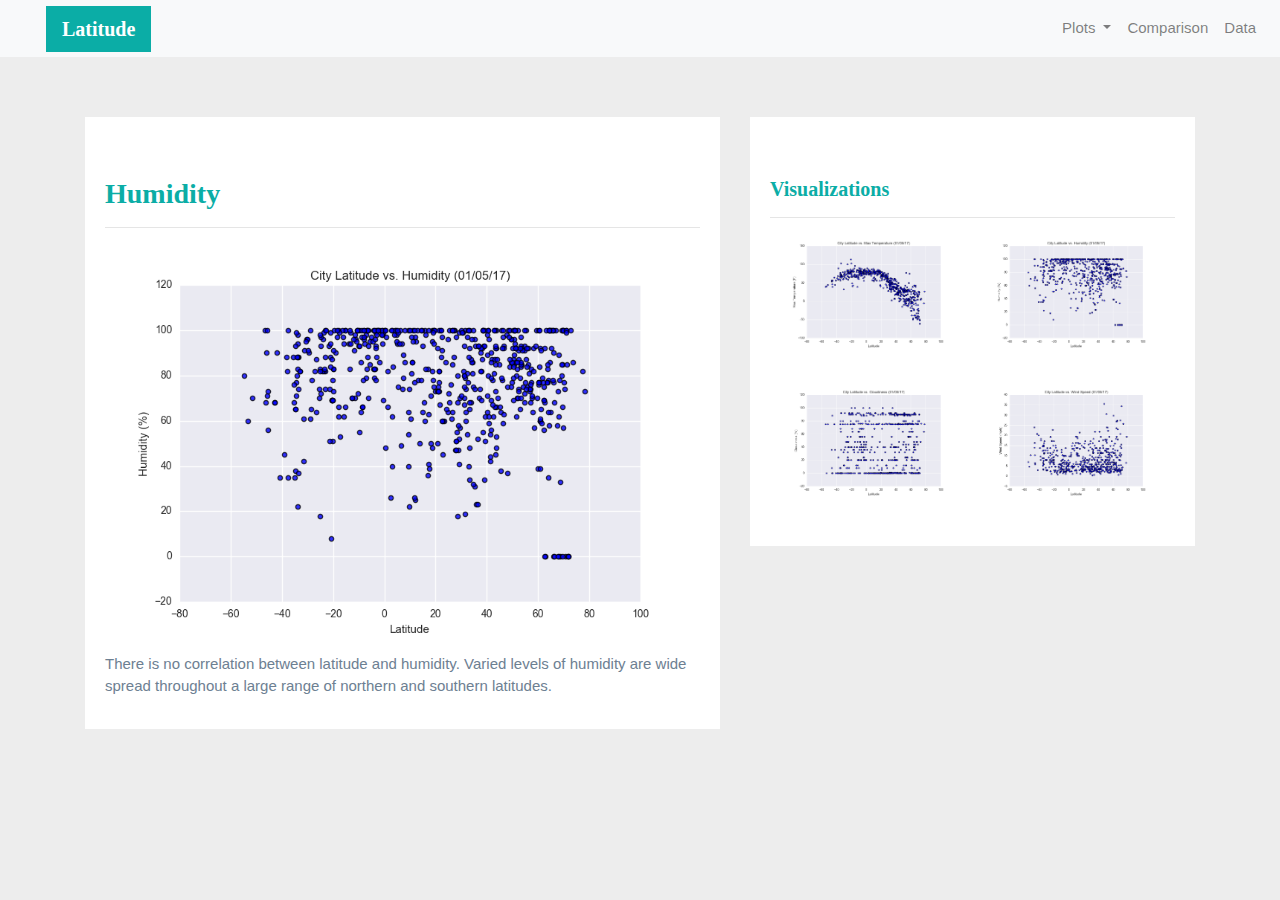
<file: WebVisualizations/humid.html>
<!DOCTYPE html>
<html lang="en">

<head>
  <meta charset="UTF-8">
  <meta http-equiv="X-UA-Compatible" content="IE=edge">
  <title>Web Visualizations</title>
  <meta name="viewport" content="width=device-width, initial-scale=1">

  <!-- Bootstrap Link -->
  <link rel="stylesheet" href="https://stackpath.bootstrapcdn.com/bootstrap/4.3.1/css/bootstrap.min.css" integrity="sha384-ggOyR0iXCbMQv3Xipma34MD+dH/1fQ784/j6cY/iJTQUOhcWr7x9JvoRxT2MZw1T" crossorigin="anonymous">
  <!-- <link rel="stylesheet" href="https://maxcdn.bootstrapcdn.com/bootstrap/4.0.0/css/bootstrap.min.css" integrity="sha384-Gn5384xqQ1aoWXA+058RXPxPg6fy4IWvTNh0E263XmFcJlSAwiGgFAW/dAiS6JXm" crossorigin="anonymous"> -->
  <!-- CSS Link -->
  <link rel="stylesheet" href="style.css">

</head>

<body>
  <div class="navigation">
    <nav class="navbar navbar-expand-lg navbar-light bg-light">
      <a class="navbar-brand" style="background-color: #0BADA6;" href="index.html">Latitude</a>
      <button class="navbar-toggler border border-white" type="button" data-toggle="collapse" data-target="navbarDropdown" aria-controls="navbarDropdown" aria-expanded="false" aria-label="Toggle navigation">
        <span class="navbar-toggler-icon"></span>
      </button>
      <div class="collapse navbar-collapse" id="navbarDropdown">
        <ul class="navbar-nav ml-auto">
          <li class="nav-item dropdown">
            <a class="nav-link dropdown-toggle" href="#" id="navbarDropdownMenu" data-toggle="dropdown" aria-haspopup="true" aria-expanded="false">
            Plots
            </a>
            <div class="dropdown-menu" aria-labelledby="navbarDropdownMenu">
              <a class="dropdown-item" href="Temp.html">Max Temperature</a>
              <a class="dropdown-item" href="humid.html">Humidity</a>
              <a class="dropdown-item" href="cloud.html">Cloudiness</a>
              <a class="dropdown-item" href="wind.html">Wind Speed</a>
            </div>
          </li>
          <li class="nav-item">
            <a class="nav-link" href="comparison.html">Comparison</a>
          </li>
          <li class="nav-item">
            <a class="nav-link" href="data.html">Data</a>
          </li>
        </ul>
      </div>
    </nav>
  </div>
  <div class="container">
    <div class="row">
      <div class="col-lg-7 col-md-12">
        <div class="jumbotrom">
          <h3 class="title">Humidity</h3>
          <hr>
          <img src="Resources/assets/images/Fig2.png" alt="Humidity plot">
          <p>There is no correlation between latitude and humidity. 
            Varied levels of humidity are wide spread throughout a large range of northern and southern latitudes.</p>
        </div>
      </div>
      <div class="col-lg-5 col-md-12">
        <div class="jumbotrom">
          <h5 class="title">Visualizations</h5>
          <hr>

          <div class="container">
            <div class="row" style="padding-bottom: 30px">
              <div class="col-6">
                <a href="Temp.html">
                  <img class="panel" src="Resources/assets/images/Fig1.png" alt="Max Temperature plot">
                </a>
              </div>
              <div class="col-6">
                <a href="humid.html">
                  <img class="panel" src="Resources/assets/images/Fig2.png" alt="Humidity plot">
                </a>
              </div>
            </div>
            
            <div class="row" style="padding-bottom: 30px">
              <div class="col-6">
                <a href="cloud.html">
                  <img class="panel" src="Resources/assets/images/Fig3.png" alt="Cloudiness plot">
                </a>
              </div>
              <div class="col-6">
                <a href="wind.html">
                 <img class="panel" src="Resources/assets/images/Fig4.png" alt="Wind Speed plot">
                </a>
              </div>
            </div>
          </div>
        </div>
      </div>
    </div>
  </div>
  <script src="https://code.jquery.com/jquery-3.3.1.slim.min.js" integrity="sha384-q8i/X+965DzO0rT7abK41JStQIAqVgRVzpbzo5smXKp4YfRvH+8abtTE1Pi6jizo" crossorigin="anonymous"></script>
  <script src="https://cdnjs.cloudflare.com/ajax/libs/popper.js/1.14.7/umd/popper.min.js" integrity="sha384-UO2eT0CpHqdSJQ6hJty5KVphtPhzWj9WO1clHTMGa3JDZwrnQq4sF86dIHNDz0W1" crossorigin="anonymous"></script>
  <script src="https://stackpath.bootstrapcdn.com/bootstrap/4.3.1/js/bootstrap.min.js" integrity="sha384-JjSmVgyd0p3pXB1rRibZUAYoIIy6OrQ6VrjIEaFf/nJGzIxFDsf4x0xIM+B07jRM" crossorigin="anonymous"></script>
  <!-- <script src="https://code.jquery.com/jquery-3.2.1.slim.min.js " integrity="sha384-KJ3o2DKtIkvYIK3UENzmM7KCkRr/rE9/Qpg6aAZGJwFDMVNA/GpGFF93hXpG5KkN " crossorigin="anonymous "></script>
  <script src="https://cdnjs.cloudflare.com/ajax/libs/popper.js/1.12.9/umd/popper.min.js " integrity="sha384-ApNbgh9B+Y1QKtv3Rn7W3mgPxhU9K/ScQsAP7hUibX39j7fakFPskvXusvfa0b4Q " crossorigin="anonymous "></script>
  <script src="https://maxcdn.bootstrapcdn.com/bootstrap/4.0.0/js/bootstrap.min.js " integrity="sha384-JZR6Spejh4U02d8jOt6vLEHfe/JQGiRRSQQxSfFWpi1MquVdAyjUar5+76PVCmYl " crossorigin="anonymous "></script> -->
</body>

</html>
</file>
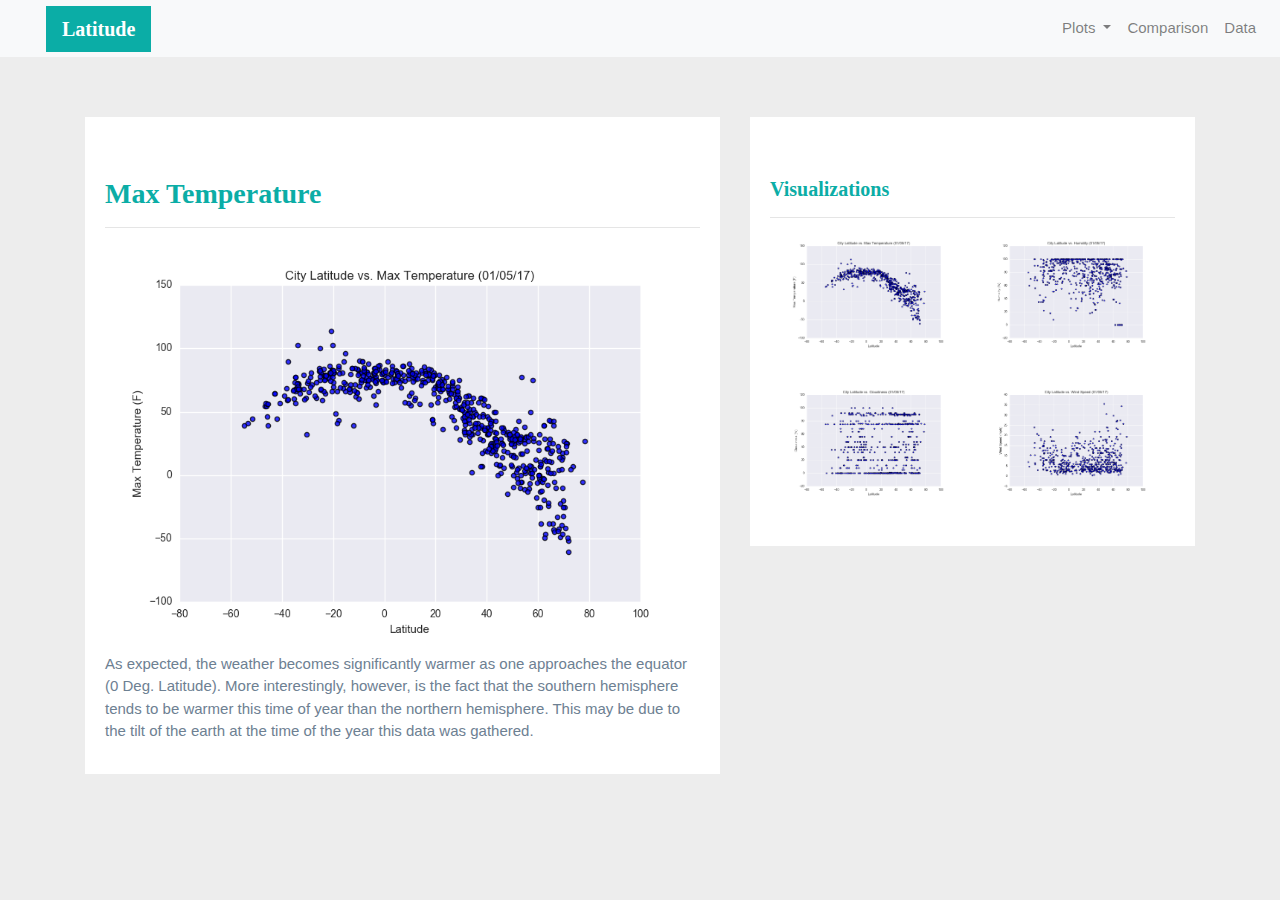
<file: WebVisualizations/Temp.html>
<!DOCTYPE html>
<html lang="en">

<head>
  <meta charset="UTF-8">
  <meta http-equiv="X-UA-Compatible" content="IE=edge">
  <title>Web Visualizations</title>
  <meta name="viewport" content="width=device-width, initial-scale=1">

  <!-- Bootstrap Link -->
  <link rel="stylesheet" href="https://stackpath.bootstrapcdn.com/bootstrap/4.3.1/css/bootstrap.min.css" integrity="sha384-ggOyR0iXCbMQv3Xipma34MD+dH/1fQ784/j6cY/iJTQUOhcWr7x9JvoRxT2MZw1T" crossorigin="anonymous">
  <!-- <link rel="stylesheet" href="https://maxcdn.bootstrapcdn.com/bootstrap/4.0.0/css/bootstrap.min.css" integrity="sha384-Gn5384xqQ1aoWXA+058RXPxPg6fy4IWvTNh0E263XmFcJlSAwiGgFAW/dAiS6JXm" crossorigin="anonymous"> -->
  <!-- CSS Link -->
  <link rel="stylesheet" href="style.css">

</head>

<body>
  <div class="navigation">
    <nav class="navbar navbar-expand-lg navbar-light bg-light">
      <a class="navbar-brand" style="background-color: #0BADA6;" href="index.html">Latitude</a>
      <button class="navbar-toggler border border-white" type="button" data-toggle="collapse" data-target="navbarDropdown" aria-controls="navbarDropdown" aria-expanded="false" aria-label="Toggle navigation">
        <span class="navbar-toggler-icon"></span>
      </button>
      <div class="collapse navbar-collapse" id="navbarDropdown">
        <ul class="navbar-nav ml-auto">
          <li class="nav-item dropdown">
            <a class="nav-link dropdown-toggle" href="#" id="navbarDropdownMenu" data-toggle="dropdown" aria-haspopup="true" aria-expanded="false">
            Plots
            </a>
            <div class="dropdown-menu" aria-labelledby="navbarDropdownMenu">
              <a class="dropdown-item" href="Temp.html">Max Temperature</a>
              <a class="dropdown-item" href="humid.html">Humidity</a>
              <a class="dropdown-item" href="cloud.html">Cloudiness</a>
              <a class="dropdown-item" href="wind.html">Wind Speed</a>
            </div>
          </li>
          <li class="nav-item">
            <a class="nav-link" href="comparison.html">Comparison</a>
          </li>
          <li class="nav-item">
            <a class="nav-link" href="data.html">Data</a>
          </li>
        </ul>
      </div>
    </nav>
  </div>
  <div class="container">
    <div class="row">
      <div class="col-lg-7 col-md-12">
        <div class="jumbotrom">
          <h3 class="title">Max Temperature</h3>
          <hr>
          <img src="Resources/assets/images/Fig1.png" alt="Max Temperature plot">
          <p>As expected, the weather becomes significantly warmer as one approaches the equator (0 Deg. Latitude).
            More interestingly, however, is the fact that the southern hemisphere tends to be warmer this time of year than the northern hemisphere.
          This may be due to the tilt of the earth at the time of the year this data was gathered.</p>
        </div>
      </div>
      <div class="col-lg-5 col-md-12">
        <div class="jumbotrom">
          <h5 class="title">Visualizations</h5>
          <hr>

          <div class="container">
            <div class="row" style="padding-bottom: 30px">
              <div class="col-6">
                <a href="Temp.html">
                  <img class="panel" src="Resources/assets/images/Fig1.png" alt="Max Temperature plot">
                </a>
              </div>
              <div class="col-6">
                <a href="humid.html">
                  <img class="panel" src="Resources/assets/images/Fig2.png" alt="Humidity plot">
                </a>
              </div>
            </div>
            
            <div class="row" style="padding-bottom: 30px">
              <div class="col-6">
                <a href="cloud.html">
                  <img class="panel" src="Resources/assets/images/Fig3.png" alt="Cloudiness plot">
                </a>
              </div>
              <div class="col-6">
                <a href="wind.html">
                 <img class="panel" src="Resources/assets/images/Fig4.png" alt="Wind Speed plot">
                </a>
              </div>
            </div>
          </div>
        </div>
      </div>
    </div>
  </div>
  <script src="https://code.jquery.com/jquery-3.3.1.slim.min.js" integrity="sha384-q8i/X+965DzO0rT7abK41JStQIAqVgRVzpbzo5smXKp4YfRvH+8abtTE1Pi6jizo" crossorigin="anonymous"></script>
  <script src="https://cdnjs.cloudflare.com/ajax/libs/popper.js/1.14.7/umd/popper.min.js" integrity="sha384-UO2eT0CpHqdSJQ6hJty5KVphtPhzWj9WO1clHTMGa3JDZwrnQq4sF86dIHNDz0W1" crossorigin="anonymous"></script>
  <script src="https://stackpath.bootstrapcdn.com/bootstrap/4.3.1/js/bootstrap.min.js" integrity="sha384-JjSmVgyd0p3pXB1rRibZUAYoIIy6OrQ6VrjIEaFf/nJGzIxFDsf4x0xIM+B07jRM" crossorigin="anonymous"></script>
  <!-- <script src="https://code.jquery.com/jquery-3.2.1.slim.min.js " integrity="sha384-KJ3o2DKtIkvYIK3UENzmM7KCkRr/rE9/Qpg6aAZGJwFDMVNA/GpGFF93hXpG5KkN " crossorigin="anonymous "></script>
  <script src="https://cdnjs.cloudflare.com/ajax/libs/popper.js/1.12.9/umd/popper.min.js " integrity="sha384-ApNbgh9B+Y1QKtv3Rn7W3mgPxhU9K/ScQsAP7hUibX39j7fakFPskvXusvfa0b4Q " crossorigin="anonymous "></script>
  <script src="https://maxcdn.bootstrapcdn.com/bootstrap/4.0.0/js/bootstrap.min.js " integrity="sha384-JZR6Spejh4U02d8jOt6vLEHfe/JQGiRRSQQxSfFWpi1MquVdAyjUar5+76PVCmYl " crossorigin="anonymous "></script> -->
</body>

</html>
</file>
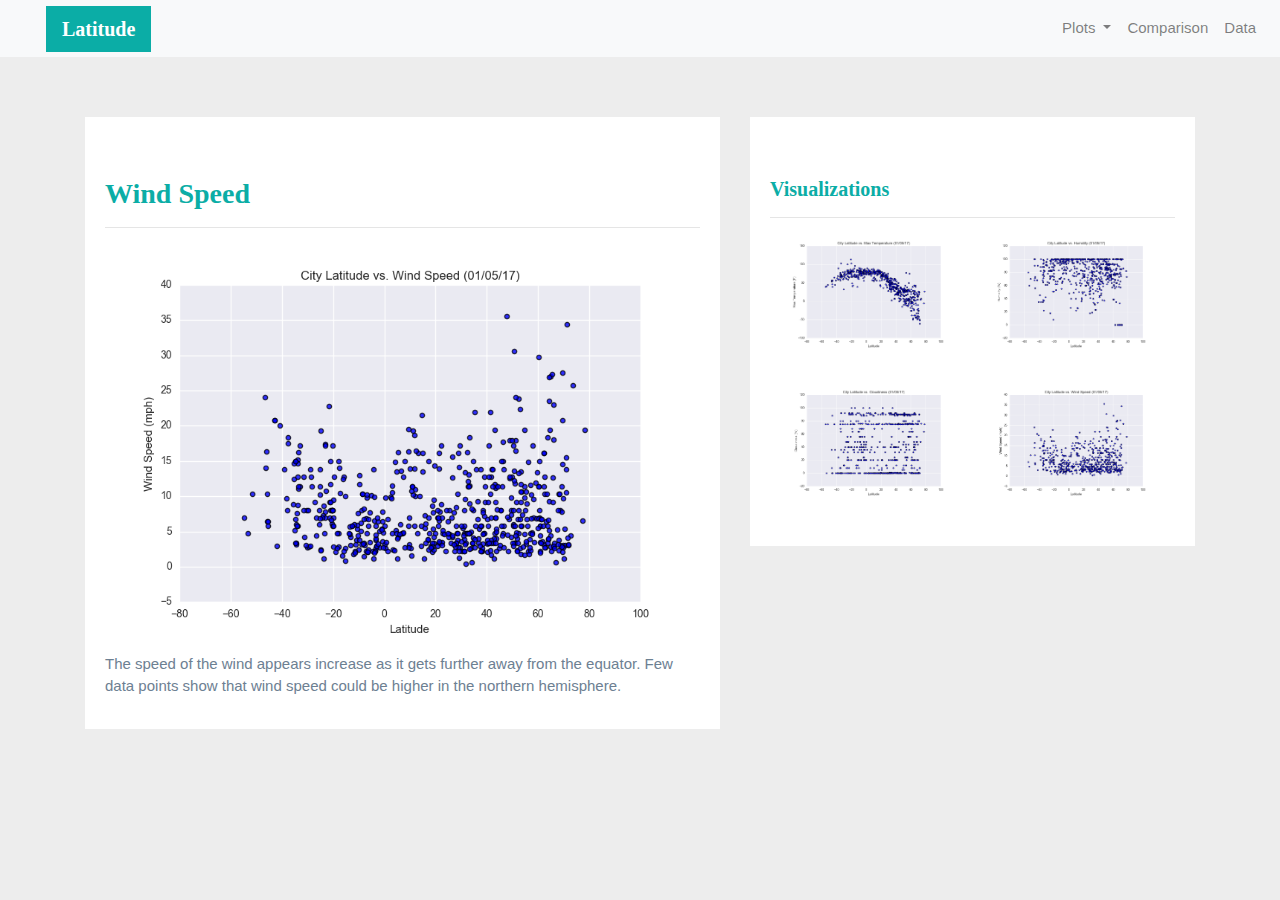
<file: WebVisualizations/wind.html>
<!DOCTYPE html>
<html lang="en">

<head>
  <meta charset="UTF-8">
  <meta http-equiv="X-UA-Compatible" content="IE=edge">
  <title>Web Visualizations</title>
  <meta name="viewport" content="width=device-width, initial-scale=1">

  <!-- Bootstrap Link -->
  <link rel="stylesheet" href="https://stackpath.bootstrapcdn.com/bootstrap/4.3.1/css/bootstrap.min.css" integrity="sha384-ggOyR0iXCbMQv3Xipma34MD+dH/1fQ784/j6cY/iJTQUOhcWr7x9JvoRxT2MZw1T" crossorigin="anonymous">
  <!-- <link rel="stylesheet" href="https://maxcdn.bootstrapcdn.com/bootstrap/4.0.0/css/bootstrap.min.css" integrity="sha384-Gn5384xqQ1aoWXA+058RXPxPg6fy4IWvTNh0E263XmFcJlSAwiGgFAW/dAiS6JXm" crossorigin="anonymous"> -->
  <!-- CSS Link -->
  <link rel="stylesheet" href="style.css">

</head>

<body>
  <div class="navigation">
    <nav class="navbar navbar-expand-lg navbar-light bg-light">
      <a class="navbar-brand" style="background-color: #0BADA6;" href="index.html">Latitude</a>
      <button class="navbar-toggler border border-white" type="button" data-toggle="collapse" data-target="navbarDropdown" aria-controls="navbarDropdown" aria-expanded="false" aria-label="Toggle navigation">
        <span class="navbar-toggler-icon"></span>
      </button>
      <div class="collapse navbar-collapse" id="navbarDropdown">
        <ul class="navbar-nav ml-auto">
          <li class="nav-item dropdown">
            <a class="nav-link dropdown-toggle" href="#" id="navbarDropdownMenu" data-toggle="dropdown" aria-haspopup="true" aria-expanded="false">
            Plots
            </a>
            <div class="dropdown-menu" aria-labelledby="navbarDropdownMenu">
              <a class="dropdown-item" href="Temp.html">Max Temperature</a>
              <a class="dropdown-item" href="humid.html">Humidity</a>
              <a class="dropdown-item" href="cloud.html">Cloudiness</a>
              <a class="dropdown-item" href="wind.html">Wind Speed</a>
            </div>
          </li>
          <li class="nav-item">
            <a class="nav-link" href="comparison.html">Comparison</a>
          </li>
          <li class="nav-item">
            <a class="nav-link" href="data.html">Data</a>
          </li>
        </ul>
      </div>
    </nav>
  </div>
  <div class="container">
    <div class="row">
      <div class="col-lg-7 col-md-12">
        <div class="jumbotrom">
          <h3 class="title">Wind Speed</h3>
          <hr>
          <img src="Resources/assets/images/Fig4.png" alt="Wind Speed plot">
          <p>The speed of the wind appears increase as it gets further away from the equator.  
            Few data points show that wind speed could be higher in the northern hemisphere.</p>
        </div>
      </div>
      <div class="col-lg-5 col-md-12">
        <div class="jumbotrom">
          <h5 class="title">Visualizations</h5>
          <hr>

          <div class="container">
            <div class="row" style="padding-bottom: 30px">
              <div class="col-6">
                <a href="Temp.html">
                  <img class="panel" src="Resources/assets/images/Fig1.png" alt="Max Temperature plot">
                </a>
              </div>
              <div class="col-6">
                <a href="humid.html">
                  <img class="panel" src="Resources/assets/images/Fig2.png" alt="Humidity plot">
                </a>
              </div>
            </div>
            
            <div class="row" style="padding-bottom: 30px">
              <div class="col-6">
                <a href="cloud.html">
                  <img class="panel" src="Resources/assets/images/Fig3.png" alt="Cloudiness plot">
                </a>
              </div>
              <div class="col-6">
                <a href="wind.html">
                 <img class="panel" src="Resources/assets/images/Fig4.png" alt="Wind Speed plot">
                </a>
              </div>
            </div>
          </div>
        </div>
      </div>
    </div>
  </div>
  <script src="https://code.jquery.com/jquery-3.3.1.slim.min.js" integrity="sha384-q8i/X+965DzO0rT7abK41JStQIAqVgRVzpbzo5smXKp4YfRvH+8abtTE1Pi6jizo" crossorigin="anonymous"></script>
  <script src="https://cdnjs.cloudflare.com/ajax/libs/popper.js/1.14.7/umd/popper.min.js" integrity="sha384-UO2eT0CpHqdSJQ6hJty5KVphtPhzWj9WO1clHTMGa3JDZwrnQq4sF86dIHNDz0W1" crossorigin="anonymous"></script>
  <script src="https://stackpath.bootstrapcdn.com/bootstrap/4.3.1/js/bootstrap.min.js" integrity="sha384-JjSmVgyd0p3pXB1rRibZUAYoIIy6OrQ6VrjIEaFf/nJGzIxFDsf4x0xIM+B07jRM" crossorigin="anonymous"></script>
  <!-- <script src="https://code.jquery.com/jquery-3.2.1.slim.min.js " integrity="sha384-KJ3o2DKtIkvYIK3UENzmM7KCkRr/rE9/Qpg6aAZGJwFDMVNA/GpGFF93hXpG5KkN " crossorigin="anonymous "></script>
  <script src="https://cdnjs.cloudflare.com/ajax/libs/popper.js/1.12.9/umd/popper.min.js " integrity="sha384-ApNbgh9B+Y1QKtv3Rn7W3mgPxhU9K/ScQsAP7hUibX39j7fakFPskvXusvfa0b4Q " crossorigin="anonymous "></script>
  <script src="https://maxcdn.bootstrapcdn.com/bootstrap/4.0.0/js/bootstrap.min.js " integrity="sha384-JZR6Spejh4U02d8jOt6vLEHfe/JQGiRRSQQxSfFWpi1MquVdAyjUar5+76PVCmYl " crossorigin="anonymous "></script> -->
</body>

</html>
</file>
<file: WebVisualizations/style.css>
body {
  background: #ededed;
}

.navbar{
  max-height: 57px;

}

.navigation .navbar-brand{
  color: white;
  margin-left: 30px;
  padding: inherit;
  font-weight: bold;
  background-color: white;
  font-family: Georgia, 'Times New Roman', Times, serif;
}

.navbar{
  background-color: white;
  font-size: 15px;
}

.active, .dropdown-menu .dropdown-item:active a:hover{
  background-color: #e7e7e7;

}

.dropdown-item{
  color: #6d8092;
  font-size: 15px;
}

.dropdown .dropdown-menu .dropdown-item:active, .dropdown .dropdown-menu .dropdown-item:hover{
  background-color:#E7E7E7
}
a{
  color: #6D8092;
    font-size: 15px; 
}

.nav-link:hover{
  background-color:#E7E7E7;
 }

.navbar-brand:hover{
  color: rgb(0,0,0);
}

img{
  width: 100%;
  height: 100%;
}

.active, .panel:hover{
  border-color: #0bada6;
  border-style: solid;
}

.visualization{
  width: 50%;
  height: 50%;
}

.title{
  color: #0bada6;
  font-family: Georgia, 'Times New Roman', Times, serif;
  font-weight: bolder;
  padding-top: 50px;
}

p{
  color: #6d8092;
  font-family: Arial, Helvetica, sans-serif;
  font-size: 15px;
}

.jumbotrom {
  margin-top: 60px;
  margin-bottom: 62px;
  padding: 10px 20px 15px;
  color: black;
  background-color: white;
}

.table{
  font-size: 15px;
  border-top-color: white ;
}

@media(max-width: 992px){
  .navbar-expand-lg{
  background-color: #0BADA6;
  }

.navbar{
  max-height: none;
  padding: inherit;
}

.navbar div{
  margin: inherit;
  background-color: white;
}

.navbar-brand{
  padding: 10px;
}

button{
  margin-right: 30px;
}

button:focus{
  outline: 1px dotted;
  outline: 5px auto;

  }

}
</file>
